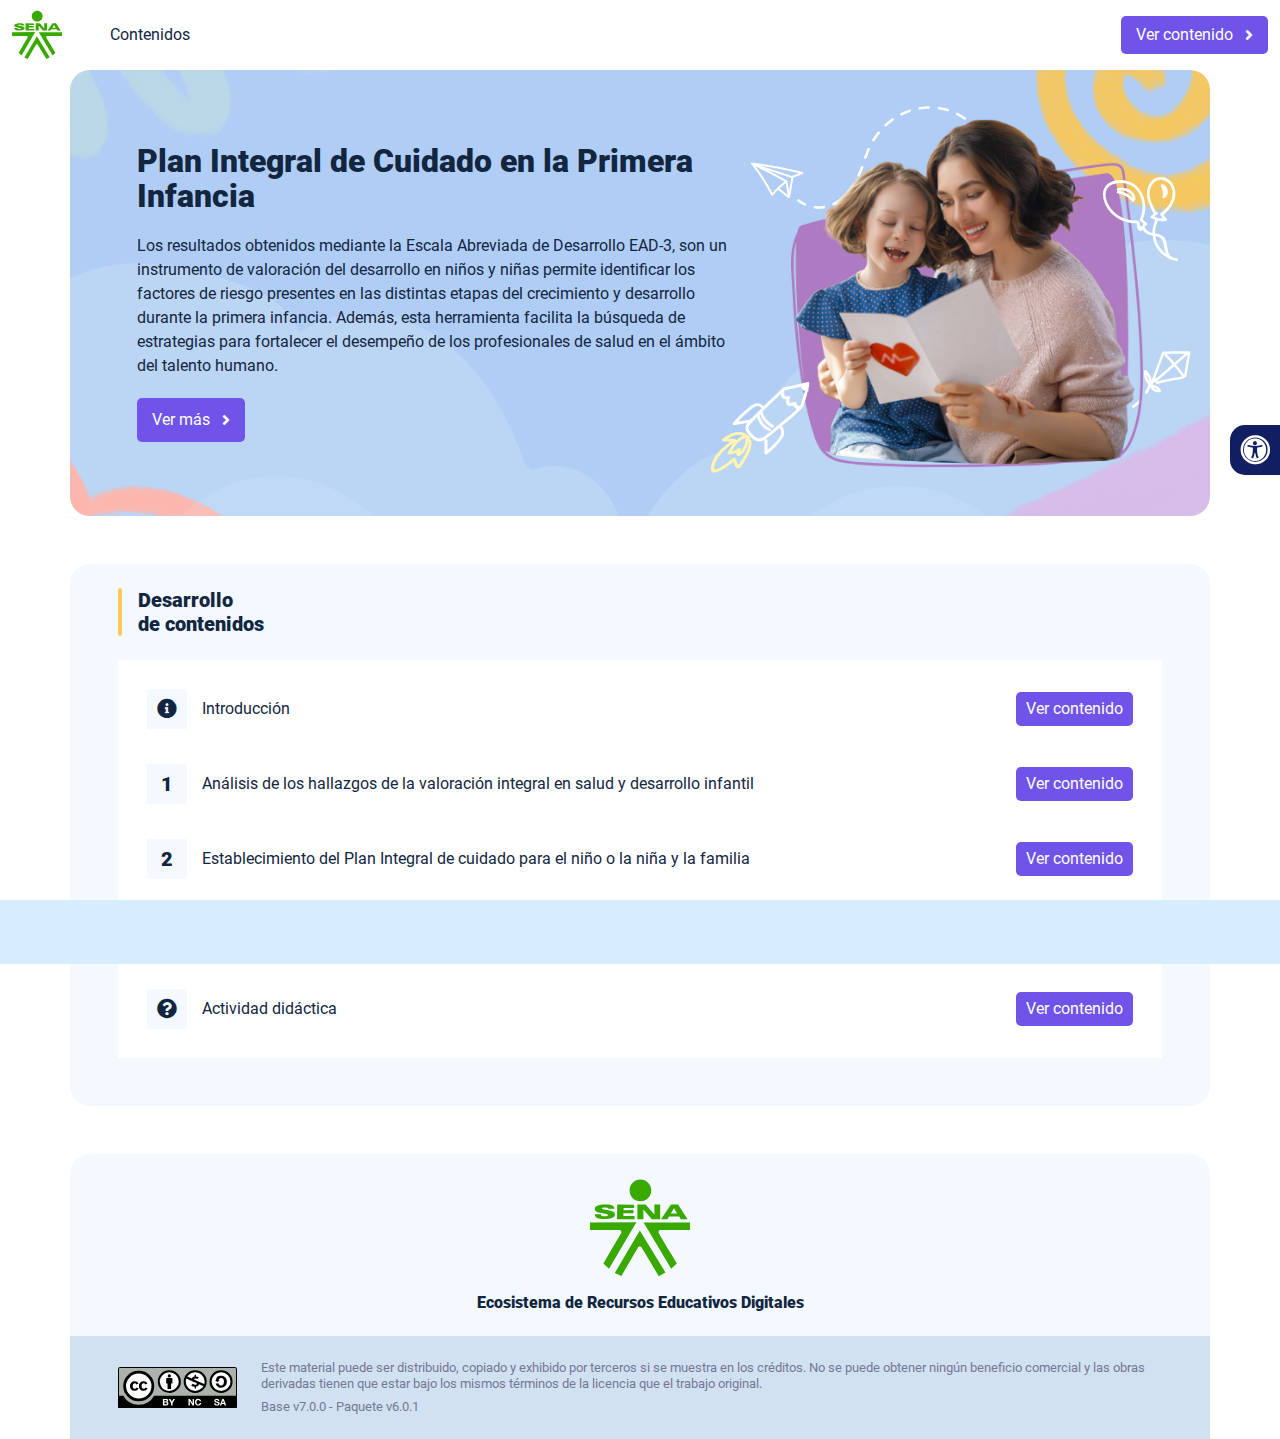
<file: index.html>
<!DOCTYPE html><html lang=""><head><meta charset="utf-8"><meta http-equiv="X-UA-Compatible" content="IE=edge"><meta name="viewport" content="width=device-width,initial-scale=1"><link rel="icon" href="favicon.ico"><title>Plan Integral de Cuidado en la Primera Infancia</title><link href="css/chunk-0c047e41.3babef71.css" rel="prefetch"><link href="css/chunk-25b302c8.3babef71.css" rel="prefetch"><link href="css/chunk-26fc7596.3babef71.css" rel="prefetch"><link href="css/chunk-2d2747e2.3babef71.css" rel="prefetch"><link href="css/chunk-32334cb6.3babef71.css" rel="prefetch"><link href="css/chunk-3c57cd7b.3babef71.css" rel="prefetch"><link href="css/chunk-4f2d402a.3babef71.css" rel="prefetch"><link href="css/chunk-515a8379.9c401228.css" rel="prefetch"><link href="css/chunk-59974754.07ee1f1d.css" rel="prefetch"><link href="css/chunk-60cbc06b.09438581.css" rel="prefetch"><link href="css/chunk-6e1e538a.3ba0a060.css" rel="prefetch"><link href="css/chunk-766a929b.944a6691.css" rel="prefetch"><link href="css/chunk-f2df7d2c.3babef71.css" rel="prefetch"><link href="css/comple.1430701d.css" rel="prefetch"><link href="css/creditos.035d9342.css" rel="prefetch"><link href="css/glosario.fd7b6cfb.css" rel="prefetch"><link href="css/referencias.f695b6e4.css" rel="prefetch"><link href="css/tema1.04055cb0.css" rel="prefetch"><link href="css/tema2.04055cb0.css" rel="prefetch"><link href="js/actividad.09d9217a.js" rel="prefetch"><link href="js/chunk-0206bfa0.fbcb801b.js" rel="prefetch"><link href="js/chunk-0c047e41.c93e636b.js" rel="prefetch"><link href="js/chunk-13a6037e.47d7da63.js" rel="prefetch"><link href="js/chunk-18f95272.8cc31be1.js" rel="prefetch"><link href="js/chunk-25b302c8.e4a9087b.js" rel="prefetch"><link href="js/chunk-26fc7596.eba76383.js" rel="prefetch"><link href="js/chunk-2c06842c.ee78365c.js" rel="prefetch"><link href="js/chunk-2d0c5615.d7c7fea3.js" rel="prefetch"><link href="js/chunk-2d0e96ec.6332f6f8.js" rel="prefetch"><link href="js/chunk-2d208d90.440b5e7e.js" rel="prefetch"><link href="js/chunk-2d21d0e2.d061f3e9.js" rel="prefetch"><link href="js/chunk-2d22c123.4eaafe36.js" rel="prefetch"><link href="js/chunk-2d2747e2.92eb3dc5.js" rel="prefetch"><link href="js/chunk-2e80bb9a.f5f91733.js" rel="prefetch"><link href="js/chunk-319206de.3faa5257.js" rel="prefetch"><link href="js/chunk-32334cb6.e4cb5e8f.js" rel="prefetch"><link href="js/chunk-36769079.00cac6ab.js" rel="prefetch"><link href="js/chunk-3c57cd7b.25993372.js" rel="prefetch"><link href="js/chunk-4cdd78c0.be97f210.js" rel="prefetch"><link href="js/chunk-4f2d402a.8e19b5a7.js" rel="prefetch"><link href="js/chunk-515a8379.1a9ac9f5.js" rel="prefetch"><link href="js/chunk-53ccb27e.a4d1166c.js" rel="prefetch"><link href="js/chunk-55d286b8.5f60a1a0.js" rel="prefetch"><link href="js/chunk-59974754.c8c954a2.js" rel="prefetch"><link href="js/chunk-60cbc06b.e2d94f73.js" rel="prefetch"><link href="js/chunk-659152b8.d4cd6718.js" rel="prefetch"><link href="js/chunk-6e1e538a.d5b7f1d6.js" rel="prefetch"><link href="js/chunk-766a929b.3e7bd3ca.js" rel="prefetch"><link href="js/chunk-c796899c.702a4d0c.js" rel="prefetch"><link href="js/chunk-e8a7823a.78e05249.js" rel="prefetch"><link href="js/chunk-f2df7d2c.213e5ca0.js" rel="prefetch"><link href="js/chunk-fde47172.1e5f4771.js" rel="prefetch"><link href="js/comple.8fff3f72.js" rel="prefetch"><link href="js/creditos.903a22f5.js" rel="prefetch"><link href="js/glosario.92d6e8d7.js" rel="prefetch"><link href="js/intro.1be04ebb.js" rel="prefetch"><link href="js/referencias.9d88898d.js" rel="prefetch"><link href="js/sintesis.3e90aa3c.js" rel="prefetch"><link href="js/tema1.7c8035fd.js" rel="prefetch"><link href="js/tema2.be20823e.js" rel="prefetch"><link href="css/app.292af122.css" rel="preload" as="style"><link href="css/chunk-vendors.3eb76de2.css" rel="preload" as="style"><link href="js/app.de18a35a.js" rel="preload" as="script"><link href="js/chunk-vendors.9144c796.js" rel="preload" as="script"><link href="css/chunk-vendors.3eb76de2.css" rel="stylesheet"><link href="css/app.292af122.css" rel="stylesheet"></head><body><noscript><strong>We're sorry but Plan Integral de Cuidado en la Primera Infancia doesn't work properly without JavaScript enabled. Please enable it to continue.</strong></noscript><div id="app"></div><script src="js/chunk-vendors.9144c796.js"></script><script src="js/app.de18a35a.js"></script></body></html>
</file>
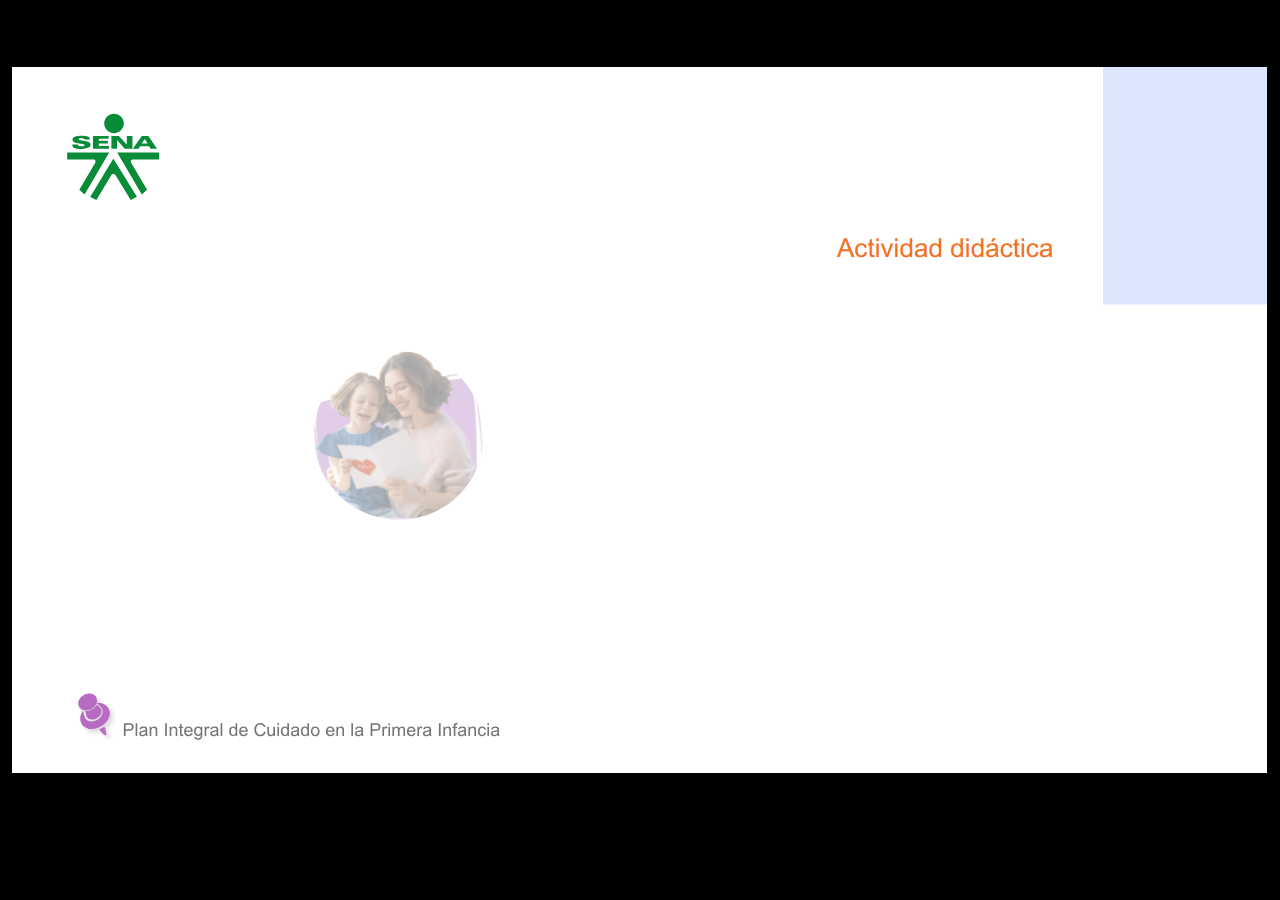
<file: actividades/actividad.html>
﻿<!doctype html>
<html lang="es">
<head>
  <meta charset="utf-8">
  <!-- Creado con Storyline 360 - http://www.articulate.com  -->
  <!-- version: 3.74.30180.0 -->
  <title>Actividad did&#225;ctica</title>
  <meta http-equiv="x-ua-compatible" content="IE=edge"/>
  <meta name="viewport" content="width=device-width,initial-scale=1,user-scalable=no,shrink-to-fit=no,minimal-ui"/>
  <meta name="apple-mobile-web-app-capable" content="yes"/>
  <style>
    html, body { height: 100%; padding: 0; margin: 0 }
    #app { height: 100%; width: 100%; }
  </style>

  <script>
    window.DS = {};
    window.globals = {
      DATA_PATH_BASE: '',
      HAS_FRAME: true,
      HAS_SLIDE: true,

      lmsPresent: false,
      tinCanPresent: false,
      cmi5Present: false,
      aoSupport: false,
      scale: 'show all',
      captureRc: false,
      browserSize: 'optimal',
      bgColor: '#000000',
      features: 'AccessibleVideo,BackgroundAudio,ConnectionMessages,FullScreenToggle,InsertSvgPicture,LayerPresentAsDialog,MultipleQuizTracking,PlayerSpeedControl,StreamingVideo,UpdatedThemeEditor,UseAudioElement,VideoTranscripts',
      themeName: 'classic',
      preloaderColor: '#FFFFFF',
      suppressAnalytics: false,
      productChannel: 'stable',
      publishSource: 'storyline',
      aid: 'aid|e14397ea-0237-43b4-a3b7-7398baa37849',
      cid: '04bfd34e-cd07-4569-9f02-371561cab23e',
      playerVersion: '3.74.30180.0',
      publishTimestamp: '2023-08-11T16:21:48.7370078Z',
      maxIosVideoElements: 10,
      connectionSettings: { },

      
      parseParams: function(qs) {
        if (window.globals.parsedParams != null) {
          return window.globals.parsedParams;
        }
        qs = (qs || window.location.search.substr(1)).split('+').join(' ');
        var params = {},
            tokens,
            re = /[?&]?([^=]+)=([^&]*)/g;

        while (tokens = re.exec(qs)) {
          params[decodeURIComponent(tokens[1]).trim()] =
            decodeURIComponent(tokens[2]).trim();
        }
        window.globals.parsedParams = params;
        return params;
      }

    };
  </script>
  <script>
    var isIe11 = ('ActiveXObject' in window || window.MSBlobBuilder != null)
      && window.msCrypto != null && !window.ActiveXObject;
    if (isIe11) {
      window.globals.unsupportedBrowser = true;
      document.write(atob('[base64]'));
    }
  </script>
  
  <script>window.THREE = { };</script>
  
</head>
<body style="background: #000000" class="cs-HTML theme-classic">
  <!-- 360 -->
  <script>!function(){var e,i=/iPhone/i,o=/iPod/i,n=/iPad/i,t=/\biOS-universal(?:.+)Mac\b/i,r=/\bAndroid(?:.+)Mobile\b/i,a=/Android/i,d=/(?:SD4930UR|\bSilk(?:.+)Mobile\b)/i,p=/Silk/i,l=/Windows Phone/i,u=/\bWindows(?:.+)ARM\b/i,b=/BlackBerry/i,s=/BB10/i,c=/Opera Mini/i,f=/\b(CriOS|Chrome)(?:.+)Mobile/i,h=/Mobile(?:.+)Firefox\b/i,v=function(e){return void 0!==e&&"MacIntel"===e.platform&&"number"==typeof e.maxTouchPoints&&e.maxTouchPoints>1&&"undefined"==typeof MSStream};e=function(e){var m={userAgent:"",platform:"",maxTouchPoints:0};e||"undefined"==typeof navigator?"string"==typeof e?m.userAgent=e:e&&e.userAgent&&(m={userAgent:e.userAgent,platform:e.platform,maxTouchPoints:e.maxTouchPoints||0}):m={userAgent:navigator.userAgent,platform:navigator.platform,maxTouchPoints:navigator.maxTouchPoints||0};var g=m.userAgent,y=g.split("[FBAN");void 0!==y[1]&&(g=y[0]),void 0!==(y=g.split("Twitter"))[1]&&(g=y[0]);var A=function(e){return function(i){return i.test(e)}}(g),w={apple:{phone:A(i)&&!A(l),ipod:A(o),tablet:!A(i)&&(A(n)||v(m))&&!A(l),universal:A(t),device:(A(i)||A(o)||A(n)||A(t)||v(m))&&!A(l)},amazon:{phone:A(d),tablet:!A(d)&&A(p),device:A(d)||A(p)},android:{phone:!A(l)&&A(d)||!A(l)&&A(r),tablet:!A(l)&&!A(d)&&!A(r)&&(A(p)||A(a)),device:!A(l)&&(A(d)||A(p)||A(r)||A(a))||A(/\bokhttp\b/i)},windows:{phone:A(l),tablet:A(u),device:A(l)||A(u)},other:{blackberry:A(b),blackberry10:A(s),opera:A(c),firefox:A(h),chrome:A(f),device:A(b)||A(s)||A(c)||A(h)||A(f)},any:!1,phone:!1,tablet:!1};return w.any=w.apple.device||w.android.device||w.windows.device||w.other.device,w.phone=w.apple.phone||w.android.phone||w.windows.phone,w.tablet=w.apple.tablet||w.android.tablet||w.windows.tablet,w}(),"object"==typeof exports&&"undefined"!=typeof module?module.exports=e:"function"==typeof define&&define.amd?define((function(){return e})):this.isMobile=e}();
    window.isMobile.apple.tablet = window.isMobile.apple.tablet ||
      (navigator.platform === 'MacIntel' && navigator.maxTouchPoints > 1);
    window.isMobile.apple.device = window.isMobile.apple.device || window.isMobile.apple.tablet;
    window.isMobile.tablet = window.isMobile.tablet || window.isMobile.apple.tablet;
    window.isMobile.any = window.isMobile.any || window.isMobile.apple.tablet;
  </script>

  <div id="focus-sink" tabindex="-1"></div>

  <div id="preso"></div>
  <script>
    (function() {

      var classTypes = [ 'desktop', 'mobile', 'phone', 'tablet' ];

      var addDeviceClasses = function(prefix, testObj) {
        var curr, i;
        for (i = 0; i < classTypes.length; i++) {
          curr = classTypes[i];
          if (testObj[curr]) {
            document.body.classList.add(prefix + curr);
          }
        }
      };

      var params = window.globals.parseParams(),
          isDevicePreview = params.devicepreview === '1',
          isPhoneOverride = params.deviceType === 'phone' || (isDevicePreview && params.phone == '1'),
          isTabletOverride = (params.deviceType === 'tablet' || isDevicePreview) && !isPhoneOverride,
          isMobileOverride = isPhoneOverride || isTabletOverride;

      var deviceView = {
        desktop: !window.isMobile.any && !isMobileOverride,
        mobile: window.isMobile.any || isMobileOverride,
        phone: isPhoneOverride || (window.isMobile.phone && !isTabletOverride),
        tablet: isTabletOverride || window.isMobile.tablet
      };

      window.globals.deviceView = deviceView;
      window.isMobile.desktop = !window.isMobile.any;
      window.isMobile.mobile = window.isMobile.any;

      addDeviceClasses('view-', deviceView);

    })();
  </script>
  
  <script src='story_content/user.js' type=text/javascript></script>
  <div class="slide-loader"></div>

  <script>
    if (window.globals.deviceView.isMobile) { var doc = document, loader = doc.body.querySelector('.slide-loader'); [ 1, 2, 3 ].forEach(function(n) { var d = doc.createElement('div'); d.style.backgroundColor = window.globals.preloaderColor; d.classList.add('mobile-loader-dot'); d.classList.add('dot' + n); loader.appendChild(d); }); }
  </script>

  <div class="mobile-load-title-overlay" style="display: none">
    <div class="mobile-load-title">Actividad did&#225;ctica</div>
  </div>

  <div class="mobile-chrome-warning"></div>

  
<style>
  .warn-connection-dialog {
    display: none;
    background: transparent;
    pointer-events: none;
    position: fixed;
    left: 0;
    top: 0;
    width: 100%;
    height: 100%;
    z-index: 999;
  }

  .warn-connection-content {
    border-radius: 4px;
    background: white;
    border: 1px solid #E7E7E7;
    color: #333333;
    box-shadow: 0 2px 4px rgba(0, 0, 0, 0.25);
    transition: all 150ms ease-out;
    position: absolute;
    white-space: nowrap;
  }

  .view-phone.is-landscape .warn-connection-content {
    left: 23px;
    bottom: 23px;
  }

  .view-tablet.is-landscape .warn-connection-content {
    left: 50%;
    top: 20px;
    transform: translateX(-50%);
  }

  .is-portrait .warn-connection-content {
    transform: translate(-50%, calc(-100% - 15px));
  }

  .warn-connection-content p {
    display: inline-block;
    margin: 0 8px 0 0;
    line-height: 33px;
    font-size: 11px;
  }

  .warn-connection-content svg {
    position: relative;
    vertical-align: middle;
    margin: 0 2px 2px 8px;
  }

  .view-desktop .warn-connection-content {
    left: 1.5em;
    bottom: 1.5em;
  }

  .view-desktop .warn-connection-content p {
    font-size: 1.1em;
  }

  .is-offline .warn-connection-dialog {
    display: block;
  }

  .is-offline .cs-panel * {
    pointer-events: none !important;
  }

  .is-offline .cs-panel {
    pointer-events: all !important;
  }

  .is-offline #nav-controls * {
    pointer-events: none !important;
  }

  .is-offline #nav-controls {
    pointer-events: all !important;
  }
</style>

<div class="warn-connection-dialog">
  <div class="warn-connection-content">
    <svg width="17" height="15" viewBox="0 0 17 15" xmlns="http://www.w3.org/2000/svg">
      <path fill="#8F0000" stroke="white" d="M16.07,12.98 L15.88,12.23 L9.51,1.21 C8.97,0.26,7.6,0.26,7.06,1.21 L0.69,12.23 C0.15,13.16,0.81,14.36,1.91,14.36 H14.65 C15.47,14.36,16.05,13.7,16.07,12.98 Z"/>
      <path fill="white" stroke="white" d="M8.58,5.5 C8.35,5.28,8.5,5.35,8.21,5.32 C8.09,5.35,7.97,5.49,7.96,5.67 C7.97,5.79,7.98,5.92,7.98,6.04 L7.98,6.04 C7.99,6.17,8,6.31,8.01,6.43 L8.01,6.44 C8.03,6.92,8.06,7.41,8.09,7.9 L8.09,7.9 C8.12,8.39,8.14,8.88,8.17,9.37 C8.17,9.39,8.18,9.42,8.2,9.44 C8.23,9.46,8.25,9.47,8.28,9.47 C8.31,9.47,8.34,9.46,8.35,9.44 C8.37,9.43,8.38,9.4,8.39,9.35 L8.39,9.34 C8.39,9.24,8.4,9.15,8.4,9.05 L8.4,9.05 C8.41,8.96,8.41,8.86,8.42,8.75 C8.43,8.44,8.45,8.12,8.47,7.81 L8.47,7.81 C8.49,7.49,8.51,7.18,8.53,6.87 C8.55,6.46,8.56,6.05,8.59,5.64 L8.6,5.62 C8.6,5.57,8.59,5.53,8.58,5.5 L8.21,5.32 Z"/>
      <circle fill="white" stroke="white" cx="8.3" cy="11.35" r="0.3"/>
    </svg>
    <p>You are offline. Trying to reconnect...</p>
  </div>
</div>

<script>
  (function() {
    window.DS.connection = {
      warningShown: false,
      assets: {},
      loadingAssetGroup: false,
      retryDelay: 500
    };

    // @TODO this is POC code and can be cleaned up a bit more if we move forward
    // with the feature



    // The `window.globals.features` variable must be set in `webpack.dev.config` when testing locally - it is not enough
    // to have it in the data - but it must be set there as well.
    var useConnectionMessages = window.AbortController != null &&
      window.location.protocol != 'file:' &&
      window.globals.features.indexOf('ConnectionMessages') != -1;

    window.DS.connection.useConnectionMessages = useConnectionMessages

    var assetCount = 0;
    var checkLoadedId;
    var connectionSettings = window.globals.connectionSettings;

    if (useConnectionMessages && connectionSettings != null) {
      var contentEl = document.querySelector('.warn-connection-content');
      var messageEl = contentEl.querySelector('p')

      if (connectionSettings.useDarkTheme) {
        contentEl.style.borderColor = '#BABBBA';
        contentEl.style.backgroundColor = '#282828';
        contentEl.style.color = '#FFFFFF';
      }

      if (connectionSettings.message != null) {
        messageEl.textContent = window.decodeURIComponent(connectionSettings.message);
      }
    }

    function checkAssetsReady() {
      for (var i in DS.connection.assets) {
        if (!DS.connection.assets[i].success) {
          return false;
        }
      }
      return true;
    }

    function stopAssetGroup() {
      if (!useConnectionMessages) { return; }

      assetCount = 0;

      DS.connection.oldAssetGroup = DS.connection.assets;
      DS.connection.assets = {};
      DS.connection.loadingAssetGroup = false;
      clearInterval(checkLoadedId);
    }

    function startAssetGroup() {
      if (!useConnectionMessages) { return; }
      var ticks = 0;
      clearInterval(checkLoadedId);
      checkLoadedId = setInterval(function() {
        var loaded = 0;
        if (assetCount === 0 && loaded === 0) {
          clearInterval(checkLoadedId);
          return;
        }

        for (var i in DS.connection.assets) {
          if (DS.connection.assets[i].success) {
            loaded++;
          }
        }

        if (assetCount === loaded && checkAssetsReady()) {
          for (var i in DS.connection.assets) {
            if (DS.connection.assets[i].action) {
              DS.connection.assets[i].action();
            }
          }
          hideWarning();
          stopAssetGroup();
        }
      }, 100)
    }

    function requiredAsset(url, action, retry, type) {
      if (!useConnectionMessages) { return; }
      if (DS.connection.assets[url]) { return; }

      DS.connection.assets[url] = {
        success: false, action: action, retry: retry, type: type
      };
      assetCount = Object.keys(DS.connection.assets).length;
      if (!DS.connection.loadingAssetGroup) {
        startAssetGroup();
      }
      DS.connection.loadingAssetGroup = true;
    }

    function assetLoaded(url) {
      if (!useConnectionMessages) { return; }
      if (DS.connection.assets[url]) {
        DS.connection.assets[url].success = true;
      }
    }

    function assetFailed(url) {
      if (!useConnectionMessages) { return; }
      if (!DS.connection.assets[url]) {
        if (/\.js$/.test(url)) {
          setTimeout(function() {
            if (DS.connection.lastSlideLoaded != null) {
              DS.connection.lastSlideLoaded();
            }
          }, DS.connection.retryDelay);
        }
        return;
      }
      if (!DS.connection.warningShown) { showWarning(); }
      if (DS.connection.assets[url].retry) {
        setTimeout(function() {
          if (!DS.connection.assets[url].success) {
            DS.connection.assets[url].retry()
          }
        }, DS.connection.retryDelay);
      }
    }

    function hideWarning() {
      document.body.classList.remove('is-offline');
      DS.connection.warningShown = false;
    }
    DS.connection.hideWarning = hideWarning

    function showWarning(btn) {
      document.body.classList.add('is-offline')
      DS.connection.warningShown = true;
      updateWarningPosition();
    }

    function updateWarningPosition() {
      if (!DS.connection.warningShown) {
        return;
      }

      var isPortrait = document.body.classList.contains('is-portrait');
      var warningEl = document.querySelector('.warn-connection-content');

      if (isPortrait) {
        var slide = document.querySelector('.primary-slide');
        var slideRect = slide.getBoundingClientRect();

        warningEl.style.top = `${slideRect.top}px`
        warningEl.style.left = `${slideRect.left + slideRect.width / 2}px`
      } else {
        warningEl.style.top = null;
        warningEl.style.left = null;
      }

      window.requestAnimationFrame(updateWarningPosition);
    }

    // these will all be noops if the feature flag isn't set in
    // the data and `window.globals.features`
    DS.connection.requiredAsset = requiredAsset;
    DS.connection.assetLoaded = assetLoaded;
    DS.connection.assetFailed = assetFailed;
    DS.connection.stopAssetGroup = stopAssetGroup;
    DS.connection.startAssetGroup = startAssetGroup;
  })();
</script>


  <script>
    
    if (window.autoSpider && window.vInterfaceObject) {
      document.querySelector('.mobile-load-title-overlay').style.display = 'none';
    }
  </script>

  

  <link rel="stylesheet" href="html5/data/css/output.min.css" data-noprefix/>
</body>
<script src="html5/lib/scripts/bootstrapper.min.js"></script>
</html>
</file>
<file: css/chunk-0c047e41.3babef71.css>
.actividad[data-v-22adfd6b]{background-color:#f2f2f2}.horizontal-scroll__wrapper[data-v-22adfd6b]{overflow:hidden}.horizontal-scroll[data-v-22adfd6b]{display:flex;transition:transform .5s ease-in-out;align-items:center;flex-wrap:nowrap}.horizontal-scroll[data-v-22adfd6b]:not(.row){width:100%}.horizontal-scroll--item-fw[data-v-22adfd6b]>div{flex-grow:0;flex-shrink:0;width:100%;margin:0!important}
</file>
<file: css/chunk-25b302c8.3babef71.css>
.actividad[data-v-22adfd6b]{background-color:#f2f2f2}.horizontal-scroll__wrapper[data-v-22adfd6b]{overflow:hidden}.horizontal-scroll[data-v-22adfd6b]{display:flex;transition:transform .5s ease-in-out;align-items:center;flex-wrap:nowrap}.horizontal-scroll[data-v-22adfd6b]:not(.row){width:100%}.horizontal-scroll--item-fw[data-v-22adfd6b]>div{flex-grow:0;flex-shrink:0;width:100%;margin:0!important}
</file>
<file: css/chunk-26fc7596.3babef71.css>
.actividad[data-v-22adfd6b]{background-color:#f2f2f2}.horizontal-scroll__wrapper[data-v-22adfd6b]{overflow:hidden}.horizontal-scroll[data-v-22adfd6b]{display:flex;transition:transform .5s ease-in-out;align-items:center;flex-wrap:nowrap}.horizontal-scroll[data-v-22adfd6b]:not(.row){width:100%}.horizontal-scroll--item-fw[data-v-22adfd6b]>div{flex-grow:0;flex-shrink:0;width:100%;margin:0!important}
</file>
<file: css/chunk-2d2747e2.3babef71.css>
.actividad[data-v-22adfd6b]{background-color:#f2f2f2}.horizontal-scroll__wrapper[data-v-22adfd6b]{overflow:hidden}.horizontal-scroll[data-v-22adfd6b]{display:flex;transition:transform .5s ease-in-out;align-items:center;flex-wrap:nowrap}.horizontal-scroll[data-v-22adfd6b]:not(.row){width:100%}.horizontal-scroll--item-fw[data-v-22adfd6b]>div{flex-grow:0;flex-shrink:0;width:100%;margin:0!important}
</file>
<file: css/chunk-32334cb6.3babef71.css>
.actividad[data-v-22adfd6b]{background-color:#f2f2f2}.horizontal-scroll__wrapper[data-v-22adfd6b]{overflow:hidden}.horizontal-scroll[data-v-22adfd6b]{display:flex;transition:transform .5s ease-in-out;align-items:center;flex-wrap:nowrap}.horizontal-scroll[data-v-22adfd6b]:not(.row){width:100%}.horizontal-scroll--item-fw[data-v-22adfd6b]>div{flex-grow:0;flex-shrink:0;width:100%;margin:0!important}
</file>
<file: css/chunk-3c57cd7b.3babef71.css>
.actividad[data-v-22adfd6b]{background-color:#f2f2f2}.horizontal-scroll__wrapper[data-v-22adfd6b]{overflow:hidden}.horizontal-scroll[data-v-22adfd6b]{display:flex;transition:transform .5s ease-in-out;align-items:center;flex-wrap:nowrap}.horizontal-scroll[data-v-22adfd6b]:not(.row){width:100%}.horizontal-scroll--item-fw[data-v-22adfd6b]>div{flex-grow:0;flex-shrink:0;width:100%;margin:0!important}
</file>
<file: css/chunk-4f2d402a.3babef71.css>
.actividad[data-v-22adfd6b]{background-color:#f2f2f2}.horizontal-scroll__wrapper[data-v-22adfd6b]{overflow:hidden}.horizontal-scroll[data-v-22adfd6b]{display:flex;transition:transform .5s ease-in-out;align-items:center;flex-wrap:nowrap}.horizontal-scroll[data-v-22adfd6b]:not(.row){width:100%}.horizontal-scroll--item-fw[data-v-22adfd6b]>div{flex-grow:0;flex-shrink:0;width:100%;margin:0!important}
</file>
<file: css/chunk-515a8379.9c401228.css>
.actividad{background-color:#f2f2f2}.banner-interno{position:relative}.banner-interno__fondo{position:absolute;top:0;bottom:-50px;left:0;right:0;background-color:#afcdf5;background-size:cover;background-position:50%}.banner-interno__titulo{display:flex;align-items:center}.banner-interno__titulo__icono{display:block;width:32px;height:32px;border-radius:50%;background-color:#12263f;position:relative}.banner-interno__titulo__icono i{color:#afcdf5;position:absolute;left:50%;top:50%;transform:translate(-50%,-50%)}.banner-interno__titulo h1,.banner-interno__titulo h2,.banner-interno__titulo h3,.banner-interno__titulo h4,.banner-interno__titulo h5,.banner-interno__titulo h6{color:#12263f;line-height:1.1em}
</file>
<file: css/chunk-59974754.07ee1f1d.css>
.actividad{background-color:#f2f2f2}.aside-menu{position:fixed;top:70px;min-height:calc(100vh - 70px);max-height:calc(100vh - 70px);background-color:#f3f9ff;transition:flex .5s ease-in-out,width .5s ease-in-out;overflow-x:hidden;z-index:100001;width:300px}.aside-menu__black-background{position:fixed;inset:0;top:70px;background:rgba(0,0,0,.8);cursor:pointer}.aside-menu a{color:#111e61}.aside-menu__content{width:300px;display:flex;flex-direction:column;justify-content:space-between;min-height:calc(100vh - 70px);max-height:calc(100vh - 70px);border-right:1px solid #d8ecff;position:absolute;background:#fff}@media (max-height:800px){.aside-menu__content{min-height:800px;max-height:800px;overflow-y:auto}}.aside-menu__header{padding:10px;text-align:center;background-color:#d8ecff}.aside-menu__header h4{margin:0}.aside-menu__menu{overflow-y:auto;flex-grow:1;list-style:none;padding-left:0;margin-bottom:0}.aside-menu__menu__item--active .aside-menu__menu__item__lnk,.aside-menu__menu__item--active .aside-menu__sec-menu__item__lnk{background-color:#d8ecff;font-weight:700}.aside-menu__menu__item--sub-menu:hover,.aside-menu__menu__item:hover,.aside-menu__sec-menu__item:hover{background-color:#d8ecff}.aside-menu__menu__item--sub-menu{padding-left:10px}.aside-menu__menu__item--sub-menu--active .aside-menu__menu__item__lnk,.aside-menu__menu__item--sub-menu--active .aside-menu__sec-menu__item__lnk{background-color:#d8ecff;font-weight:700;position:relative}.aside-menu__menu__item--sub-menu--active .aside-menu__menu__item__lnk:before,.aside-menu__menu__item--sub-menu--active .aside-menu__sec-menu__item__lnk:before{content:"";display:block;position:absolute;left:0;bottom:0;top:0;width:4px;border-radius:2px;background-color:#fec759}.aside-menu__menu__item__lnk,.aside-menu__sec-menu__item__lnk{display:flex;align-items:center;padding:10px 15px;line-height:1.1em}.aside-menu__menu__item__lnk i,.aside-menu__menu__item__lnk span,.aside-menu__sec-menu__item__lnk i,.aside-menu__sec-menu__item__lnk span{margin-right:10px}.aside-menu__menu__item__lnk i:last-child,.aside-menu__menu__item__lnk span:last-child,.aside-menu__sec-menu__item__lnk i:last-child,.aside-menu__sec-menu__item__lnk span:last-child{margin-right:0}.aside-menu__sec-menu{background-color:#d8ecff;padding:10px 0;flex-shrink:0;margin-bottom:0}.aside-menu__sec-menu__item{padding:10px 15px}.aside-menu__sec-menu__item__lnk{padding:0;border-radius:1em}.aside-menu__sec-menu__item__lnk i{display:block;width:2em;height:2em;padding:.5em 0;text-align:center;background-color:#fff;border-radius:50%}.aside-menu__sec-menu__item__lnk:hover{background-color:#fff}@media (max-width:576px){.aside-menu__sec-menu{padding-bottom:110px}}.main-menu-enter-active{animation:main-menu-open-animation .3s}.main-menu-enter-active .aside-menu__black-background{animation:main-menu-background-animation .3s}.main-menu-leave-active{animation:main-menu-open-animation .3s reverse}.main-menu-leave-active .aside-menu__black-background{animation:main-menu-background-animation .3s reverse}@keyframes main-menu-open-animation{0%{width:0}to{width:300px}}@keyframes main-menu-background-animation{0%{opacity:0}to{opacity:1}}
</file>
<file: css/chunk-60cbc06b.09438581.css>
.actividad[data-v-7e5a4120]{background-color:#f2f2f2}.header[data-v-7e5a4120]{position:sticky;top:0;padding-top:10px;padding-bottom:10px;background-color:#fff;z-index:10010;line-height:1.1em}.header__logo[data-v-7e5a4120]{width:50px}@media (max-width:576px){.header__componente-formativo[data-v-7e5a4120]{font-size:.8em}}.header__menu[data-v-7e5a4120]{cursor:pointer}.header__menu span[data-v-7e5a4120]{font-size:.7em;display:block;line-height:1em;text-align:center;color:#111e61}.header__menu__btn[data-v-7e5a4120]{width:30px;height:30px;position:relative;margin-bottom:4px}.header__menu__btn .line-1[data-v-7e5a4120],.header__menu__btn .line-2[data-v-7e5a4120],.header__menu__btn .line-3[data-v-7e5a4120]{height:4px;width:30px;background-color:#111e61;transform-origin:center center;position:absolute;left:0;border-radius:2px}.header__menu__btn .line-1[data-v-7e5a4120]{top:4px;animation:line-1-inactive-data-v-7e5a4120 .5s ease-in-out forwards}.header__menu__btn .line-2[data-v-7e5a4120]{top:13px;animation:line-2-inactive-data-v-7e5a4120 .5s ease-in-out forwards}.header__menu__btn .line-3[data-v-7e5a4120]{top:22px;animation:line-3-inactive-data-v-7e5a4120 .5s ease-in-out forwards}.header__menu__btn[data-v-7e5a4120]:hover{cursor:pointer}.header__menu__btn--open .line-1[data-v-7e5a4120]{animation:line-1-active-data-v-7e5a4120 .5s ease-in-out forwards}.header__menu__btn--open .line-2[data-v-7e5a4120]{animation:line-2-active-data-v-7e5a4120 .5s ease-in-out forwards}.header__menu__btn--open .line-3[data-v-7e5a4120]{animation:line-3-active-data-v-7e5a4120 .5s ease-in-out forwards}@keyframes line-1-active-data-v-7e5a4120{0%{transform:translate(0) rotate(0)}50%{transform:translateY(9px) rotate(0)}to{transform:translateY(9px) rotate(45deg)}}@keyframes line-2-active-data-v-7e5a4120{0%{transform:scale(1)}to{transform:scale(0)}}@keyframes line-3-active-data-v-7e5a4120{0%{transform:translate(0) rotate(0)}50%{transform:translateY(-9px) rotate(0)}to{transform:translateY(-9px) rotate(-45deg)}}@keyframes line-1-inactive-data-v-7e5a4120{0%{transform:translateY(9px) rotate(45deg)}50%{transform:translateY(9px) rotate(0)}to{transform:translate(0) rotate(0)}}@keyframes line-2-inactive-data-v-7e5a4120{0%{transform:scale(0)}to{transform:scale(1)}}@keyframes line-3-inactive-data-v-7e5a4120{0%{transform:translateY(-9px) rotate(-45deg)}50%{transform:translateY(-9px) rotate(0)}to{transform:translate(0) rotate(0)}}
</file>
<file: css/chunk-6e1e538a.3ba0a060.css>
.actividad[data-v-4f6b7c58]{background-color:#f2f2f2}.accesibilidad[data-v-4f6b7c58]{position:fixed;right:0;top:50vh;height:50px;background-color:#111e61;border-top-left-radius:15px;border-bottom-left-radius:15px;transform:translateY(-50%) translateX(100%) translateX(-50px);overflow:hidden;transition:transform .3s ease-in-out,height .3s ease-in-out}.accesibilidad[data-v-4f6b7c58]:hover{transform:translateY(-50%) translateX(0);height:12.75rem}.accesibilidad [data-v-4f6b7c58]{color:#fff}.accesibilidad__menu__content .accesibilidad__menu__item[data-v-4f6b7c58]{cursor:pointer}.accesibilidad__menu__content .accesibilidad__menu__item[data-v-4f6b7c58]:hover{background-color:#273685}.accesibilidad__menu__content .accesibilidad__menu__item[data-v-4f6b7c58]:last-child{border:none}.accesibilidad__menu__item[data-v-4f6b7c58]{display:flex;align-items:center;padding:10px;border-bottom:1px solid #273685;line-height:1em;-moz-user-select:none;user-select:none}.accesibilidad__menu i[data-v-4f6b7c58]{font-size:30px;font-style:normal;margin-right:10px;line-height:1em}.accesibilidad__menu img[data-v-4f6b7c58]{width:30px;margin-right:10px}
</file>
<file: css/chunk-766a929b.944a6691.css>
.actividad{background-color:#f2f2f2}.barra-avance{display:flex;align-items:center;justify-content:space-between;position:fixed;bottom:0;left:0;width:100%;padding:10px;background-color:#d8ecff;transition:transform .5s ease-in-out;z-index:100000}.barra-avance__barra{margin:0 20px;flex:1;position:relative;max-width:800px}.barra-avance__barra--amarilla,.barra-avance__barra--blanca{height:4px}.barra-avance__barra--amarilla:after,.barra-avance__barra--amarilla:before,.barra-avance__barra--blanca:after,.barra-avance__barra--blanca:before{content:"";display:block;width:10px;height:10px;border-radius:50%;position:absolute;top:50%}.barra-avance__barra--amarilla:before,.barra-avance__barra--blanca:before{left:0;transform:translate(-50%,-50%)}.barra-avance__barra--amarilla:after,.barra-avance__barra--blanca:after{right:0;transform:translate(50%,-50%)}.barra-avance__barra--blanca{background-color:#fff}.barra-avance__barra--blanca:after,.barra-avance__barra--blanca:before{background-color:#fff}.barra-avance__barra--amarilla{position:absolute;width:100%;top:0;background-color:#7053e8}.barra-avance__barra--amarilla:after,.barra-avance__barra--amarilla:before{background-color:#7053e8}.barra-avance__boton--regresar{background-color:#b0c0d2}.barra-avance__boton--regresar span{color:#111e61!important}.barra-avance__boton--disable{opacity:0;pointer-events:none}.barra-avance--open{transform:translateY(0)}.barra-avance--close{transform:translateY(100%)}
</file>
<file: css/chunk-f2df7d2c.3babef71.css>
.actividad[data-v-22adfd6b]{background-color:#f2f2f2}.horizontal-scroll__wrapper[data-v-22adfd6b]{overflow:hidden}.horizontal-scroll[data-v-22adfd6b]{display:flex;transition:transform .5s ease-in-out;align-items:center;flex-wrap:nowrap}.horizontal-scroll[data-v-22adfd6b]:not(.row){width:100%}.horizontal-scroll--item-fw[data-v-22adfd6b]>div{flex-grow:0;flex-shrink:0;width:100%;margin:0!important}
</file>
<file: css/comple.1430701d.css>
.banner-interno{position:relative}.banner-interno__fondo{position:absolute;top:0;bottom:-50px;left:0;right:0;background-color:#afcdf5;background-size:cover;background-position:50%}.banner-interno__titulo{display:flex;align-items:center}.banner-interno__titulo__icono{display:block;width:32px;height:32px;border-radius:50%;background-color:#12263f;position:relative}.banner-interno__titulo__icono i{color:#afcdf5;position:absolute;left:50%;top:50%;transform:translate(-50%,-50%)}.banner-interno__titulo h1,.banner-interno__titulo h2,.banner-interno__titulo h3,.banner-interno__titulo h4,.banner-interno__titulo h5,.banner-interno__titulo h6{color:#12263f;line-height:1.1em}.actividad{background-color:#f2f2f2}.complementario__enlaces{display:flex;justify-content:center;flex-wrap:wrap}.complementario__enlaces a{margin:0 5px}.complementario__btn{font-size:1.5em;line-height:1em}table{width:calc(100% - 1px);min-width:800px}table thead{background-color:#d8ecff}table thead th{border-color:#d8ecff}table td,table th{padding:25px 20px;text-align:center}
</file>
<file: css/creditos.035d9342.css>
.banner-interno{position:relative}.banner-interno__fondo{position:absolute;top:0;bottom:-50px;left:0;right:0;background-color:#afcdf5;background-size:cover;background-position:50%}.banner-interno__titulo{display:flex;align-items:center}.banner-interno__titulo__icono{display:block;width:32px;height:32px;border-radius:50%;background-color:#12263f;position:relative}.banner-interno__titulo__icono i{color:#afcdf5;position:absolute;left:50%;top:50%;transform:translate(-50%,-50%)}.banner-interno__titulo h1,.banner-interno__titulo h2,.banner-interno__titulo h3,.banner-interno__titulo h4,.banner-interno__titulo h5,.banner-interno__titulo h6{color:#12263f;line-height:1.1em}.actividad{background-color:#f2f2f2}.creditos-vista .tarjeta.credito{background-color:#d2e1f1}.creditos{color:#727997;overflow-x:auto}.creditos__item{min-width:490px}.creditos p{line-height:1.3em;margin-bottom:0;color:#727997}.creditos__titulo{font-weight:700;background-color:#d2e1f1;padding:5px 10px;border-top-radius:5px;border-top-left-radius:5px;border-top-right-radius:5px}.creditos table td,.creditos table th{border-color:#d2e1f1}
</file>
<file: css/glosario.fd7b6cfb.css>
.banner-interno{position:relative}.banner-interno__fondo{position:absolute;top:0;bottom:-50px;left:0;right:0;background-color:#afcdf5;background-size:cover;background-position:50%}.banner-interno__titulo{display:flex;align-items:center}.banner-interno__titulo__icono{display:block;width:32px;height:32px;border-radius:50%;background-color:#12263f;position:relative}.banner-interno__titulo__icono i{color:#afcdf5;position:absolute;left:50%;top:50%;transform:translate(-50%,-50%)}.banner-interno__titulo h1,.banner-interno__titulo h2,.banner-interno__titulo h3,.banner-interno__titulo h4,.banner-interno__titulo h5,.banner-interno__titulo h6{color:#12263f;line-height:1.1em}.actividad{background-color:#f2f2f2}.glosario__letra-item{display:flex}.glosario__letra-item__texto{padding-top:5px}.glosario__letra-item__letra__icono{width:32px;height:32px;position:relative;line-height:1em;border-radius:50%;background-color:#d2e1f1}.glosario__letra-item__letra__icono span{position:absolute;left:50%;top:50%;transform:translate(-50%,-50%);font-size:1.1em;font-weight:900}
</file>
<file: css/referencias.f695b6e4.css>
.banner-interno{position:relative}.banner-interno__fondo{position:absolute;top:0;bottom:-50px;left:0;right:0;background-color:#afcdf5;background-size:cover;background-position:50%}.banner-interno__titulo{display:flex;align-items:center}.banner-interno__titulo__icono{display:block;width:32px;height:32px;border-radius:50%;background-color:#12263f;position:relative}.banner-interno__titulo__icono i{color:#afcdf5;position:absolute;left:50%;top:50%;transform:translate(-50%,-50%)}.banner-interno__titulo h1,.banner-interno__titulo h2,.banner-interno__titulo h3,.banner-interno__titulo h4,.banner-interno__titulo h5,.banner-interno__titulo h6{color:#12263f;line-height:1.1em}.actividad{background-color:#f2f2f2}.referencias__item:last-child hr{display:none}.referencias__item a{color:#2196f3;text-decoration:underline;overflow-wrap:break-word}
</file>
<file: css/tema1.04055cb0.css>
.actividad[data-v-00fad11c]{background-color:#f2f2f2}.horizontal-scroll__wrapper[data-v-00fad11c]{overflow:hidden}.horizontal-scroll[data-v-00fad11c]{display:flex;transition:transform .5s ease-in-out;align-items:center;flex-wrap:nowrap}.horizontal-scroll[data-v-00fad11c]:not(.row){width:100%}.horizontal-scroll--item-fw[data-v-00fad11c]>div{flex-grow:0;flex-shrink:0;width:100%;margin:0!important}
</file>
<file: css/tema2.04055cb0.css>
.actividad[data-v-00fad11c]{background-color:#f2f2f2}.horizontal-scroll__wrapper[data-v-00fad11c]{overflow:hidden}.horizontal-scroll[data-v-00fad11c]{display:flex;transition:transform .5s ease-in-out;align-items:center;flex-wrap:nowrap}.horizontal-scroll[data-v-00fad11c]:not(.row){width:100%}.horizontal-scroll--item-fw[data-v-00fad11c]>div{flex-grow:0;flex-shrink:0;width:100%;margin:0!important}
</file>
<file: css/app.292af122.css>
*{box-sizing:inherit}:after,:before{box-sizing:inherit}html{height:100%;line-height:1.15;box-sizing:border-box;-webkit-font-smoothing:antialiased;-moz-osx-font-smoothing:grayscale;-webkit-text-size-adjust:100%;-ms-text-size-adjust:100%;text-rendering:optimizeLegibility}a,abbr,acronym,address,applet,article,aside,audio,b,big,blockquote,body,canvas,caption,center,cite,code,dd,del,details,dfn,div,dl,dt,em,embed,fieldset,figcaption,figure,footer,form,h1,h2,h3,h4,h5,h6,header,hgroup,html,i,iframe,img,ins,kbd,label,legend,li,mark,menu,nav,object,ol,output,p,pre,q,ruby,s,samp,section,small,span,strike,strong,sub,summary,sup,table,tbody,td,tfoot,th,thead,time,tr,tt,u,ul,var,video{margin:0;padding:0;border:0;outline:0;background:transparent;vertical-align:baseline}article,aside,details,figcaption,figure,footer,header,main,menu,nav,section,summary{display:block}[hidden],template{display:none}hr{box-sizing:content-box;height:0;border-bottom:1px solid #e8e8e8;border-left:0;border-right:0;border-top:0;margin:1.5em 0;overflow:visible}[hidden]{display:none}a{font-family:Roboto,sans-serif;font-size:1em;font-weight:400;text-decoration:none;color:#12263f;background-color:transparent;transition:all .15s ease-in-out;-webkit-text-decoration-skip:objects}a:active,a:hover{outline-width:0}a:active,a:focus,a:hover{color:#000}[type=button],[type=reset],[type=submit],button{-moz-appearance:none;appearance:none;cursor:pointer;display:inline-block;vertical-align:middle;border:0;border-radius:5px;color:#fff;background-color:#7053e8;font-family:Roboto,sans-serif;font-weight:400;font-size:1em;-webkit-font-smoothing:antialiased;line-height:1em;white-space:nowrap;text-decoration:none;text-transform:none;padding:.75em 1.5em;margin:0;-moz-user-select:none;user-select:none;overflow:visible;transition:background-color .15s ease-in-out}[type=button]:focus,[type=button]:hover,[type=reset]:focus,[type=reset]:hover,[type=submit]:focus,[type=submit]:hover,button:focus,button:hover{background-color:#7053e8;color:#fff}[type=button]:disabled,[type=reset]:disabled,[type=submit]:disabled,button:disabled{cursor:not-allowed;opacity:.5}[type=button]:disabled:hover,[type=reset]:disabled:hover,[type=submit]:disabled:hover,button:disabled:hover{background-color:#7053e8}input,select,textarea{margin:0;display:block;font-family:Roboto,sans-serif;font-size:16px}input{overflow:visible}[type=color],[type=date],[type=datetime-local],[type=datetime],[type=email],[type=month],[type=number],[type=password],[type=search],[type=tel],[type=text],[type=time],[type=url],[type=week],input:not([type]),select,select[multiple],textarea{background-color:#fff;border:1px solid #e8e8e8;border-radius:5px;box-shadow:inset 0 1px 3px rgba(0,0,0,.06);box-sizing:inherit;margin-bottom:.75em;padding:.5em;transition:border-color .15s ease-in-out;width:100%}[type=color]:hover,[type=date]:hover,[type=datetime-local]:hover,[type=datetime]:hover,[type=email]:hover,[type=month]:hover,[type=number]:hover,[type=password]:hover,[type=search]:hover,[type=tel]:hover,[type=text]:hover,[type=time]:hover,[type=url]:hover,[type=week]:hover,input:not([type]):hover,select:hover,select[multiple]:hover,textarea:hover{border-color:shade(#e8e8e8,20%)}[type=color]:focus,[type=date]:focus,[type=datetime-local]:focus,[type=datetime]:focus,[type=email]:focus,[type=month]:focus,[type=number]:focus,[type=password]:focus,[type=search]:focus,[type=tel]:focus,[type=text]:focus,[type=time]:focus,[type=url]:focus,[type=week]:focus,input:not([type]):focus,select:focus,select[multiple]:focus,textarea:focus{border-color:#fec759;box-shadow:inset 0 1px 3px rgba(0,0,0,.06),0 0 5px rgba(152,191,242,.7);outline:none}[type=color]:disabled,[type=date]:disabled,[type=datetime-local]:disabled,[type=datetime]:disabled,[type=email]:disabled,[type=month]:disabled,[type=number]:disabled,[type=password]:disabled,[type=search]:disabled,[type=tel]:disabled,[type=text]:disabled,[type=time]:disabled,[type=url]:disabled,[type=week]:disabled,input:not([type]):disabled,select:disabled,select[multiple]:disabled,textarea:disabled{background-color:shade(#fff,5%);cursor:not-allowed}[type=color]:disabled:hover,[type=date]:disabled:hover,[type=datetime-local]:disabled:hover,[type=datetime]:disabled:hover,[type=email]:disabled:hover,[type=month]:disabled:hover,[type=number]:disabled:hover,[type=password]:disabled:hover,[type=search]:disabled:hover,[type=tel]:disabled:hover,[type=text]:disabled:hover,[type=time]:disabled:hover,[type=url]:disabled:hover,[type=week]:disabled:hover,input:not([type]):disabled:hover,select:disabled:hover,select[multiple]:disabled:hover,textarea:disabled:hover{border:1px solid #e8e8e8}select{text-transform:none;max-width:100%;border-radius:5px}::-webkit-file-upload-button{background-color:#7053e8;border:none;cursor:pointer;color:#fff;border-radius:5px;padding:.75em 1.5em}::-webkit-file-upload-button:hover{background-color:#7053e8}optgroup{font-weight:700}fieldset{border:1px solid #e8e8e8;background-color:transparent;padding:1.5em;-webkit-margin-start:0;-webkit-margin-end:0;-webkit-padding-before:1.5em;-webkit-padding-start:1.5em;-webkit-padding-end:1.5em;-webkit-padding-after:1.5em}legend{box-sizing:border-box;color:inherit;display:table;max-width:100%;padding:0;white-space:normal;font-weight:600;-webkit-padding-start:0;-webkit-padding-end:0}label,legend{margin-bottom:.375em}label{display:block;font-size:1em;font-family:Roboto,sans-serif;font-weight:900}textarea{overflow:auto;resize:vertical}[type=checkbox],[type=radio]{box-sizing:border-box;padding:0;display:inline;margin-right:.375em}[type=number]::-webkit-inner-spin-button,[type=number]::-webkit-outer-spin-button{height:auto}[type=search]{-webkit-appearance:textfield;outline-offset:-2px}[type=search]::-webkit-search-cancel-button,[type=search]::-webkit-search-decoration{-webkit-appearance:none;-moz-appearance:none}::-moz-placeholder{color:#999}::placeholder{color:#999}::-webkit-file-upload-button{-webkit-appearance:button;-moz-appearance:button;font:inherit}[type=file]{margin-bottom:.75em;width:100%}[type=button],[type=reset],[type=submit],button{-webkit-appearance:button}[type=button]::-moz-focus-inner,[type=reset]::-moz-focus-inner,[type=submit]::-moz-focus-inner,button::-moz-focus-inner{border-style:none;padding:0}[type=button]:-moz-focusring,[type=reset]:-moz-focusring,[type=submit]:-moz-focusring,button:-moz-focusring{outline:1px dotted ButtonText}progress{vertical-align:baseline}ol,ul{list-style:none;margin-bottom:1em}dt{font-weight:700}figure,img,picture,svg{margin:0;width:100%;max-width:100%}figcaption{display:block;background-color:#e8e8e8;padding:.75em 1.5em;font-size:.8em;font-weight:700}img,svg{display:block;border-style:none}svg:not(:root){overflow:hidden}audio,canvas,progress,video{display:inline-block}audio:not([controls]){display:none;height:0}template{display:none}table{border-collapse:collapse;border-spacing:0;table-layout:fixed;width:100%}td,th,tr{vertical-align:middle}td,th{border:1px solid #e8e8e8;padding:.75em}th{font-size:.875em;line-height:1.2}td{line-height:1.5}body{font-size:16px;font-weight:400;line-height:1.5}body,h1,h2,h3,h4,h5,h6{color:#12263f;font-family:Roboto,sans-serif}h1,h2,h3,h4,h5,h6{font-weight:900;line-height:1.2;margin:0 0 .75em}h1{font-size:2em}h2{font-size:1.5em}h3{font-size:1.25em}h4{font-size:1.125em}h5{font-size:1em}h6{font-size:.875em}p{font-family:Roboto,sans-serif;font-size:1em;font-weight:400;line-height:1.5;color:#12263f;margin-bottom:1em}b,strong{font-weight:700}dfn,em,i{font-style:italic}br{line-height:2em}u{text-decoration:underline}code,kbd,pre,samp{color:#727997;font-family:Lucida Console,Courier New,monospace;font-size:1em}sub,sup{font-size:75%;line-height:0;position:relative;vertical-align:baseline}sub{bottom:-.25em}sup{top:-.5em}small{font-size:80%}mark{background-color:#ffeb3b;color:#000}abbr[title]{border-bottom:none;text-decoration:underline;text-decoration:underline dotted}blockquote,q{quotes:none}::selection{background:#2196f3!important;color:#fff!important;text-shadow:none}::-moz-selection{background:#2196f3!important;color:#fff!important;text-shadow:none}img::selection{background:transparent}img::-moz-selection{background:transparent}body{-webkit-tap-highlight-color:#2196F3!important}details,menu{display:block}summary{display:list-item}@media print{*{background:transparent!important;color:#000!important;box-shadow:none!important;text-shadow:none!important}:after,:before,:first-letter,:first-line{background:transparent!important;color:#000!important;box-shadow:none!important;text-shadow:none!important}a,a:visited{text-decoration:underline}a[href]:after{content:" (" attr(href) ")"}a abbr[title]:after{content:" (" attr(title) ")"}a[href^="#"]:after,a[href^="javascript:"]:after{content:""}blockquote,pre{border:1px solid #999;page-break-inside:avoid}thead{display:table-header-group}img,tr{page-break-inside:avoid}img{max-width:100%!important}h2,h3,p{orphans:3;widows:3}h2,h3{page-break-after:avoid}}[data-aos][data-aos][data-aos-duration="50"],body[data-aos-duration="50"] [data-aos]{transition-duration:50ms}[data-aos][data-aos][data-aos-delay="50"],body[data-aos-delay="50"] [data-aos]{transition-delay:0s}[data-aos][data-aos][data-aos-delay="50"].aos-animate,body[data-aos-delay="50"] [data-aos].aos-animate{transition-delay:50ms}[data-aos][data-aos][data-aos-duration="100"],body[data-aos-duration="100"] [data-aos]{transition-duration:.1s}[data-aos][data-aos][data-aos-delay="100"],body[data-aos-delay="100"] [data-aos]{transition-delay:0s}[data-aos][data-aos][data-aos-delay="100"].aos-animate,body[data-aos-delay="100"] [data-aos].aos-animate{transition-delay:.1s}[data-aos][data-aos][data-aos-duration="150"],body[data-aos-duration="150"] [data-aos]{transition-duration:.15s}[data-aos][data-aos][data-aos-delay="150"],body[data-aos-delay="150"] [data-aos]{transition-delay:0s}[data-aos][data-aos][data-aos-delay="150"].aos-animate,body[data-aos-delay="150"] [data-aos].aos-animate{transition-delay:.15s}[data-aos][data-aos][data-aos-duration="200"],body[data-aos-duration="200"] [data-aos]{transition-duration:.2s}[data-aos][data-aos][data-aos-delay="200"],body[data-aos-delay="200"] [data-aos]{transition-delay:0s}[data-aos][data-aos][data-aos-delay="200"].aos-animate,body[data-aos-delay="200"] [data-aos].aos-animate{transition-delay:.2s}[data-aos][data-aos][data-aos-duration="250"],body[data-aos-duration="250"] [data-aos]{transition-duration:.25s}[data-aos][data-aos][data-aos-delay="250"],body[data-aos-delay="250"] [data-aos]{transition-delay:0s}[data-aos][data-aos][data-aos-delay="250"].aos-animate,body[data-aos-delay="250"] [data-aos].aos-animate{transition-delay:.25s}[data-aos][data-aos][data-aos-duration="300"],body[data-aos-duration="300"] [data-aos]{transition-duration:.3s}[data-aos][data-aos][data-aos-delay="300"],body[data-aos-delay="300"] [data-aos]{transition-delay:0s}[data-aos][data-aos][data-aos-delay="300"].aos-animate,body[data-aos-delay="300"] [data-aos].aos-animate{transition-delay:.3s}[data-aos][data-aos][data-aos-duration="350"],body[data-aos-duration="350"] [data-aos]{transition-duration:.35s}[data-aos][data-aos][data-aos-delay="350"],body[data-aos-delay="350"] [data-aos]{transition-delay:0s}[data-aos][data-aos][data-aos-delay="350"].aos-animate,body[data-aos-delay="350"] [data-aos].aos-animate{transition-delay:.35s}[data-aos][data-aos][data-aos-duration="400"],body[data-aos-duration="400"] [data-aos]{transition-duration:.4s}[data-aos][data-aos][data-aos-delay="400"],body[data-aos-delay="400"] [data-aos]{transition-delay:0s}[data-aos][data-aos][data-aos-delay="400"].aos-animate,body[data-aos-delay="400"] [data-aos].aos-animate{transition-delay:.4s}[data-aos][data-aos][data-aos-duration="450"],body[data-aos-duration="450"] [data-aos]{transition-duration:.45s}[data-aos][data-aos][data-aos-delay="450"],body[data-aos-delay="450"] [data-aos]{transition-delay:0s}[data-aos][data-aos][data-aos-delay="450"].aos-animate,body[data-aos-delay="450"] [data-aos].aos-animate{transition-delay:.45s}[data-aos][data-aos][data-aos-duration="500"],body[data-aos-duration="500"] [data-aos]{transition-duration:.5s}[data-aos][data-aos][data-aos-delay="500"],body[data-aos-delay="500"] [data-aos]{transition-delay:0s}[data-aos][data-aos][data-aos-delay="500"].aos-animate,body[data-aos-delay="500"] [data-aos].aos-animate{transition-delay:.5s}[data-aos][data-aos][data-aos-duration="550"],body[data-aos-duration="550"] [data-aos]{transition-duration:.55s}[data-aos][data-aos][data-aos-delay="550"],body[data-aos-delay="550"] [data-aos]{transition-delay:0s}[data-aos][data-aos][data-aos-delay="550"].aos-animate,body[data-aos-delay="550"] [data-aos].aos-animate{transition-delay:.55s}[data-aos][data-aos][data-aos-duration="600"],body[data-aos-duration="600"] [data-aos]{transition-duration:.6s}[data-aos][data-aos][data-aos-delay="600"],body[data-aos-delay="600"] [data-aos]{transition-delay:0s}[data-aos][data-aos][data-aos-delay="600"].aos-animate,body[data-aos-delay="600"] [data-aos].aos-animate{transition-delay:.6s}[data-aos][data-aos][data-aos-duration="650"],body[data-aos-duration="650"] [data-aos]{transition-duration:.65s}[data-aos][data-aos][data-aos-delay="650"],body[data-aos-delay="650"] [data-aos]{transition-delay:0s}[data-aos][data-aos][data-aos-delay="650"].aos-animate,body[data-aos-delay="650"] [data-aos].aos-animate{transition-delay:.65s}[data-aos][data-aos][data-aos-duration="700"],body[data-aos-duration="700"] [data-aos]{transition-duration:.7s}[data-aos][data-aos][data-aos-delay="700"],body[data-aos-delay="700"] [data-aos]{transition-delay:0s}[data-aos][data-aos][data-aos-delay="700"].aos-animate,body[data-aos-delay="700"] [data-aos].aos-animate{transition-delay:.7s}[data-aos][data-aos][data-aos-duration="750"],body[data-aos-duration="750"] [data-aos]{transition-duration:.75s}[data-aos][data-aos][data-aos-delay="750"],body[data-aos-delay="750"] [data-aos]{transition-delay:0s}[data-aos][data-aos][data-aos-delay="750"].aos-animate,body[data-aos-delay="750"] [data-aos].aos-animate{transition-delay:.75s}[data-aos][data-aos][data-aos-duration="800"],body[data-aos-duration="800"] [data-aos]{transition-duration:.8s}[data-aos][data-aos][data-aos-delay="800"],body[data-aos-delay="800"] [data-aos]{transition-delay:0s}[data-aos][data-aos][data-aos-delay="800"].aos-animate,body[data-aos-delay="800"] [data-aos].aos-animate{transition-delay:.8s}[data-aos][data-aos][data-aos-duration="850"],body[data-aos-duration="850"] [data-aos]{transition-duration:.85s}[data-aos][data-aos][data-aos-delay="850"],body[data-aos-delay="850"] [data-aos]{transition-delay:0s}[data-aos][data-aos][data-aos-delay="850"].aos-animate,body[data-aos-delay="850"] [data-aos].aos-animate{transition-delay:.85s}[data-aos][data-aos][data-aos-duration="900"],body[data-aos-duration="900"] [data-aos]{transition-duration:.9s}[data-aos][data-aos][data-aos-delay="900"],body[data-aos-delay="900"] [data-aos]{transition-delay:0s}[data-aos][data-aos][data-aos-delay="900"].aos-animate,body[data-aos-delay="900"] [data-aos].aos-animate{transition-delay:.9s}[data-aos][data-aos][data-aos-duration="950"],body[data-aos-duration="950"] [data-aos]{transition-duration:.95s}[data-aos][data-aos][data-aos-delay="950"],body[data-aos-delay="950"] [data-aos]{transition-delay:0s}[data-aos][data-aos][data-aos-delay="950"].aos-animate,body[data-aos-delay="950"] [data-aos].aos-animate{transition-delay:.95s}[data-aos][data-aos][data-aos-duration="1000"],body[data-aos-duration="1000"] [data-aos]{transition-duration:1s}[data-aos][data-aos][data-aos-delay="1000"],body[data-aos-delay="1000"] [data-aos]{transition-delay:0s}[data-aos][data-aos][data-aos-delay="1000"].aos-animate,body[data-aos-delay="1000"] [data-aos].aos-animate{transition-delay:1s}[data-aos][data-aos][data-aos-duration="1050"],body[data-aos-duration="1050"] [data-aos]{transition-duration:1.05s}[data-aos][data-aos][data-aos-delay="1050"],body[data-aos-delay="1050"] [data-aos]{transition-delay:0s}[data-aos][data-aos][data-aos-delay="1050"].aos-animate,body[data-aos-delay="1050"] [data-aos].aos-animate{transition-delay:1.05s}[data-aos][data-aos][data-aos-duration="1100"],body[data-aos-duration="1100"] [data-aos]{transition-duration:1.1s}[data-aos][data-aos][data-aos-delay="1100"],body[data-aos-delay="1100"] [data-aos]{transition-delay:0s}[data-aos][data-aos][data-aos-delay="1100"].aos-animate,body[data-aos-delay="1100"] [data-aos].aos-animate{transition-delay:1.1s}[data-aos][data-aos][data-aos-duration="1150"],body[data-aos-duration="1150"] [data-aos]{transition-duration:1.15s}[data-aos][data-aos][data-aos-delay="1150"],body[data-aos-delay="1150"] [data-aos]{transition-delay:0s}[data-aos][data-aos][data-aos-delay="1150"].aos-animate,body[data-aos-delay="1150"] [data-aos].aos-animate{transition-delay:1.15s}[data-aos][data-aos][data-aos-duration="1200"],body[data-aos-duration="1200"] [data-aos]{transition-duration:1.2s}[data-aos][data-aos][data-aos-delay="1200"],body[data-aos-delay="1200"] [data-aos]{transition-delay:0s}[data-aos][data-aos][data-aos-delay="1200"].aos-animate,body[data-aos-delay="1200"] [data-aos].aos-animate{transition-delay:1.2s}[data-aos][data-aos][data-aos-duration="1250"],body[data-aos-duration="1250"] [data-aos]{transition-duration:1.25s}[data-aos][data-aos][data-aos-delay="1250"],body[data-aos-delay="1250"] [data-aos]{transition-delay:0s}[data-aos][data-aos][data-aos-delay="1250"].aos-animate,body[data-aos-delay="1250"] [data-aos].aos-animate{transition-delay:1.25s}[data-aos][data-aos][data-aos-duration="1300"],body[data-aos-duration="1300"] [data-aos]{transition-duration:1.3s}[data-aos][data-aos][data-aos-delay="1300"],body[data-aos-delay="1300"] [data-aos]{transition-delay:0s}[data-aos][data-aos][data-aos-delay="1300"].aos-animate,body[data-aos-delay="1300"] [data-aos].aos-animate{transition-delay:1.3s}[data-aos][data-aos][data-aos-duration="1350"],body[data-aos-duration="1350"] [data-aos]{transition-duration:1.35s}[data-aos][data-aos][data-aos-delay="1350"],body[data-aos-delay="1350"] [data-aos]{transition-delay:0s}[data-aos][data-aos][data-aos-delay="1350"].aos-animate,body[data-aos-delay="1350"] [data-aos].aos-animate{transition-delay:1.35s}[data-aos][data-aos][data-aos-duration="1400"],body[data-aos-duration="1400"] [data-aos]{transition-duration:1.4s}[data-aos][data-aos][data-aos-delay="1400"],body[data-aos-delay="1400"] [data-aos]{transition-delay:0s}[data-aos][data-aos][data-aos-delay="1400"].aos-animate,body[data-aos-delay="1400"] [data-aos].aos-animate{transition-delay:1.4s}[data-aos][data-aos][data-aos-duration="1450"],body[data-aos-duration="1450"] [data-aos]{transition-duration:1.45s}[data-aos][data-aos][data-aos-delay="1450"],body[data-aos-delay="1450"] [data-aos]{transition-delay:0s}[data-aos][data-aos][data-aos-delay="1450"].aos-animate,body[data-aos-delay="1450"] [data-aos].aos-animate{transition-delay:1.45s}[data-aos][data-aos][data-aos-duration="1500"],body[data-aos-duration="1500"] [data-aos]{transition-duration:1.5s}[data-aos][data-aos][data-aos-delay="1500"],body[data-aos-delay="1500"] [data-aos]{transition-delay:0s}[data-aos][data-aos][data-aos-delay="1500"].aos-animate,body[data-aos-delay="1500"] [data-aos].aos-animate{transition-delay:1.5s}[data-aos][data-aos][data-aos-duration="1550"],body[data-aos-duration="1550"] [data-aos]{transition-duration:1.55s}[data-aos][data-aos][data-aos-delay="1550"],body[data-aos-delay="1550"] [data-aos]{transition-delay:0s}[data-aos][data-aos][data-aos-delay="1550"].aos-animate,body[data-aos-delay="1550"] [data-aos].aos-animate{transition-delay:1.55s}[data-aos][data-aos][data-aos-duration="1600"],body[data-aos-duration="1600"] [data-aos]{transition-duration:1.6s}[data-aos][data-aos][data-aos-delay="1600"],body[data-aos-delay="1600"] [data-aos]{transition-delay:0s}[data-aos][data-aos][data-aos-delay="1600"].aos-animate,body[data-aos-delay="1600"] [data-aos].aos-animate{transition-delay:1.6s}[data-aos][data-aos][data-aos-duration="1650"],body[data-aos-duration="1650"] [data-aos]{transition-duration:1.65s}[data-aos][data-aos][data-aos-delay="1650"],body[data-aos-delay="1650"] [data-aos]{transition-delay:0s}[data-aos][data-aos][data-aos-delay="1650"].aos-animate,body[data-aos-delay="1650"] [data-aos].aos-animate{transition-delay:1.65s}[data-aos][data-aos][data-aos-duration="1700"],body[data-aos-duration="1700"] [data-aos]{transition-duration:1.7s}[data-aos][data-aos][data-aos-delay="1700"],body[data-aos-delay="1700"] [data-aos]{transition-delay:0s}[data-aos][data-aos][data-aos-delay="1700"].aos-animate,body[data-aos-delay="1700"] [data-aos].aos-animate{transition-delay:1.7s}[data-aos][data-aos][data-aos-duration="1750"],body[data-aos-duration="1750"] [data-aos]{transition-duration:1.75s}[data-aos][data-aos][data-aos-delay="1750"],body[data-aos-delay="1750"] [data-aos]{transition-delay:0s}[data-aos][data-aos][data-aos-delay="1750"].aos-animate,body[data-aos-delay="1750"] [data-aos].aos-animate{transition-delay:1.75s}[data-aos][data-aos][data-aos-duration="1800"],body[data-aos-duration="1800"] [data-aos]{transition-duration:1.8s}[data-aos][data-aos][data-aos-delay="1800"],body[data-aos-delay="1800"] [data-aos]{transition-delay:0s}[data-aos][data-aos][data-aos-delay="1800"].aos-animate,body[data-aos-delay="1800"] [data-aos].aos-animate{transition-delay:1.8s}[data-aos][data-aos][data-aos-duration="1850"],body[data-aos-duration="1850"] [data-aos]{transition-duration:1.85s}[data-aos][data-aos][data-aos-delay="1850"],body[data-aos-delay="1850"] [data-aos]{transition-delay:0s}[data-aos][data-aos][data-aos-delay="1850"].aos-animate,body[data-aos-delay="1850"] [data-aos].aos-animate{transition-delay:1.85s}[data-aos][data-aos][data-aos-duration="1900"],body[data-aos-duration="1900"] [data-aos]{transition-duration:1.9s}[data-aos][data-aos][data-aos-delay="1900"],body[data-aos-delay="1900"] [data-aos]{transition-delay:0s}[data-aos][data-aos][data-aos-delay="1900"].aos-animate,body[data-aos-delay="1900"] [data-aos].aos-animate{transition-delay:1.9s}[data-aos][data-aos][data-aos-duration="1950"],body[data-aos-duration="1950"] [data-aos]{transition-duration:1.95s}[data-aos][data-aos][data-aos-delay="1950"],body[data-aos-delay="1950"] [data-aos]{transition-delay:0s}[data-aos][data-aos][data-aos-delay="1950"].aos-animate,body[data-aos-delay="1950"] [data-aos].aos-animate{transition-delay:1.95s}[data-aos][data-aos][data-aos-duration="2000"],body[data-aos-duration="2000"] [data-aos]{transition-duration:2s}[data-aos][data-aos][data-aos-delay="2000"],body[data-aos-delay="2000"] [data-aos]{transition-delay:0s}[data-aos][data-aos][data-aos-delay="2000"].aos-animate,body[data-aos-delay="2000"] [data-aos].aos-animate{transition-delay:2s}[data-aos][data-aos][data-aos-duration="2050"],body[data-aos-duration="2050"] [data-aos]{transition-duration:2.05s}[data-aos][data-aos][data-aos-delay="2050"],body[data-aos-delay="2050"] [data-aos]{transition-delay:0s}[data-aos][data-aos][data-aos-delay="2050"].aos-animate,body[data-aos-delay="2050"] [data-aos].aos-animate{transition-delay:2.05s}[data-aos][data-aos][data-aos-duration="2100"],body[data-aos-duration="2100"] [data-aos]{transition-duration:2.1s}[data-aos][data-aos][data-aos-delay="2100"],body[data-aos-delay="2100"] [data-aos]{transition-delay:0s}[data-aos][data-aos][data-aos-delay="2100"].aos-animate,body[data-aos-delay="2100"] [data-aos].aos-animate{transition-delay:2.1s}[data-aos][data-aos][data-aos-duration="2150"],body[data-aos-duration="2150"] [data-aos]{transition-duration:2.15s}[data-aos][data-aos][data-aos-delay="2150"],body[data-aos-delay="2150"] [data-aos]{transition-delay:0s}[data-aos][data-aos][data-aos-delay="2150"].aos-animate,body[data-aos-delay="2150"] [data-aos].aos-animate{transition-delay:2.15s}[data-aos][data-aos][data-aos-duration="2200"],body[data-aos-duration="2200"] [data-aos]{transition-duration:2.2s}[data-aos][data-aos][data-aos-delay="2200"],body[data-aos-delay="2200"] [data-aos]{transition-delay:0s}[data-aos][data-aos][data-aos-delay="2200"].aos-animate,body[data-aos-delay="2200"] [data-aos].aos-animate{transition-delay:2.2s}[data-aos][data-aos][data-aos-duration="2250"],body[data-aos-duration="2250"] [data-aos]{transition-duration:2.25s}[data-aos][data-aos][data-aos-delay="2250"],body[data-aos-delay="2250"] [data-aos]{transition-delay:0s}[data-aos][data-aos][data-aos-delay="2250"].aos-animate,body[data-aos-delay="2250"] [data-aos].aos-animate{transition-delay:2.25s}[data-aos][data-aos][data-aos-duration="2300"],body[data-aos-duration="2300"] [data-aos]{transition-duration:2.3s}[data-aos][data-aos][data-aos-delay="2300"],body[data-aos-delay="2300"] [data-aos]{transition-delay:0s}[data-aos][data-aos][data-aos-delay="2300"].aos-animate,body[data-aos-delay="2300"] [data-aos].aos-animate{transition-delay:2.3s}[data-aos][data-aos][data-aos-duration="2350"],body[data-aos-duration="2350"] [data-aos]{transition-duration:2.35s}[data-aos][data-aos][data-aos-delay="2350"],body[data-aos-delay="2350"] [data-aos]{transition-delay:0s}[data-aos][data-aos][data-aos-delay="2350"].aos-animate,body[data-aos-delay="2350"] [data-aos].aos-animate{transition-delay:2.35s}[data-aos][data-aos][data-aos-duration="2400"],body[data-aos-duration="2400"] [data-aos]{transition-duration:2.4s}[data-aos][data-aos][data-aos-delay="2400"],body[data-aos-delay="2400"] [data-aos]{transition-delay:0s}[data-aos][data-aos][data-aos-delay="2400"].aos-animate,body[data-aos-delay="2400"] [data-aos].aos-animate{transition-delay:2.4s}[data-aos][data-aos][data-aos-duration="2450"],body[data-aos-duration="2450"] [data-aos]{transition-duration:2.45s}[data-aos][data-aos][data-aos-delay="2450"],body[data-aos-delay="2450"] [data-aos]{transition-delay:0s}[data-aos][data-aos][data-aos-delay="2450"].aos-animate,body[data-aos-delay="2450"] [data-aos].aos-animate{transition-delay:2.45s}[data-aos][data-aos][data-aos-duration="2500"],body[data-aos-duration="2500"] [data-aos]{transition-duration:2.5s}[data-aos][data-aos][data-aos-delay="2500"],body[data-aos-delay="2500"] [data-aos]{transition-delay:0s}[data-aos][data-aos][data-aos-delay="2500"].aos-animate,body[data-aos-delay="2500"] [data-aos].aos-animate{transition-delay:2.5s}[data-aos][data-aos][data-aos-duration="2550"],body[data-aos-duration="2550"] [data-aos]{transition-duration:2.55s}[data-aos][data-aos][data-aos-delay="2550"],body[data-aos-delay="2550"] [data-aos]{transition-delay:0s}[data-aos][data-aos][data-aos-delay="2550"].aos-animate,body[data-aos-delay="2550"] [data-aos].aos-animate{transition-delay:2.55s}[data-aos][data-aos][data-aos-duration="2600"],body[data-aos-duration="2600"] [data-aos]{transition-duration:2.6s}[data-aos][data-aos][data-aos-delay="2600"],body[data-aos-delay="2600"] [data-aos]{transition-delay:0s}[data-aos][data-aos][data-aos-delay="2600"].aos-animate,body[data-aos-delay="2600"] [data-aos].aos-animate{transition-delay:2.6s}[data-aos][data-aos][data-aos-duration="2650"],body[data-aos-duration="2650"] [data-aos]{transition-duration:2.65s}[data-aos][data-aos][data-aos-delay="2650"],body[data-aos-delay="2650"] [data-aos]{transition-delay:0s}[data-aos][data-aos][data-aos-delay="2650"].aos-animate,body[data-aos-delay="2650"] [data-aos].aos-animate{transition-delay:2.65s}[data-aos][data-aos][data-aos-duration="2700"],body[data-aos-duration="2700"] [data-aos]{transition-duration:2.7s}[data-aos][data-aos][data-aos-delay="2700"],body[data-aos-delay="2700"] [data-aos]{transition-delay:0s}[data-aos][data-aos][data-aos-delay="2700"].aos-animate,body[data-aos-delay="2700"] [data-aos].aos-animate{transition-delay:2.7s}[data-aos][data-aos][data-aos-duration="2750"],body[data-aos-duration="2750"] [data-aos]{transition-duration:2.75s}[data-aos][data-aos][data-aos-delay="2750"],body[data-aos-delay="2750"] [data-aos]{transition-delay:0s}[data-aos][data-aos][data-aos-delay="2750"].aos-animate,body[data-aos-delay="2750"] [data-aos].aos-animate{transition-delay:2.75s}[data-aos][data-aos][data-aos-duration="2800"],body[data-aos-duration="2800"] [data-aos]{transition-duration:2.8s}[data-aos][data-aos][data-aos-delay="2800"],body[data-aos-delay="2800"] [data-aos]{transition-delay:0s}[data-aos][data-aos][data-aos-delay="2800"].aos-animate,body[data-aos-delay="2800"] [data-aos].aos-animate{transition-delay:2.8s}[data-aos][data-aos][data-aos-duration="2850"],body[data-aos-duration="2850"] [data-aos]{transition-duration:2.85s}[data-aos][data-aos][data-aos-delay="2850"],body[data-aos-delay="2850"] [data-aos]{transition-delay:0s}[data-aos][data-aos][data-aos-delay="2850"].aos-animate,body[data-aos-delay="2850"] [data-aos].aos-animate{transition-delay:2.85s}[data-aos][data-aos][data-aos-duration="2900"],body[data-aos-duration="2900"] [data-aos]{transition-duration:2.9s}[data-aos][data-aos][data-aos-delay="2900"],body[data-aos-delay="2900"] [data-aos]{transition-delay:0s}[data-aos][data-aos][data-aos-delay="2900"].aos-animate,body[data-aos-delay="2900"] [data-aos].aos-animate{transition-delay:2.9s}[data-aos][data-aos][data-aos-duration="2950"],body[data-aos-duration="2950"] [data-aos]{transition-duration:2.95s}[data-aos][data-aos][data-aos-delay="2950"],body[data-aos-delay="2950"] [data-aos]{transition-delay:0s}[data-aos][data-aos][data-aos-delay="2950"].aos-animate,body[data-aos-delay="2950"] [data-aos].aos-animate{transition-delay:2.95s}[data-aos][data-aos][data-aos-duration="3000"],body[data-aos-duration="3000"] [data-aos]{transition-duration:3s}[data-aos][data-aos][data-aos-delay="3000"],body[data-aos-delay="3000"] [data-aos]{transition-delay:0s}[data-aos][data-aos][data-aos-delay="3000"].aos-animate,body[data-aos-delay="3000"] [data-aos].aos-animate{transition-delay:3s}[data-aos]{pointer-events:none}[data-aos].aos-animate{pointer-events:auto}[data-aos][data-aos][data-aos-easing=linear],body[data-aos-easing=linear] [data-aos]{transition-timing-function:cubic-bezier(.25,.25,.75,.75)}[data-aos][data-aos][data-aos-easing=ease],body[data-aos-easing=ease] [data-aos]{transition-timing-function:ease}[data-aos][data-aos][data-aos-easing=ease-in],body[data-aos-easing=ease-in] [data-aos]{transition-timing-function:ease-in}[data-aos][data-aos][data-aos-easing=ease-out],body[data-aos-easing=ease-out] [data-aos]{transition-timing-function:ease-out}[data-aos][data-aos][data-aos-easing=ease-in-out],body[data-aos-easing=ease-in-out] [data-aos]{transition-timing-function:ease-in-out}[data-aos][data-aos][data-aos-easing=ease-in-back],body[data-aos-easing=ease-in-back] [data-aos]{transition-timing-function:cubic-bezier(.6,-.28,.735,.045)}[data-aos][data-aos][data-aos-easing=ease-out-back],body[data-aos-easing=ease-out-back] [data-aos]{transition-timing-function:cubic-bezier(.175,.885,.32,1.275)}[data-aos][data-aos][data-aos-easing=ease-in-out-back],body[data-aos-easing=ease-in-out-back] [data-aos]{transition-timing-function:cubic-bezier(.68,-.55,.265,1.55)}[data-aos][data-aos][data-aos-easing=ease-in-sine],body[data-aos-easing=ease-in-sine] [data-aos]{transition-timing-function:cubic-bezier(.47,0,.745,.715)}[data-aos][data-aos][data-aos-easing=ease-out-sine],body[data-aos-easing=ease-out-sine] [data-aos]{transition-timing-function:cubic-bezier(.39,.575,.565,1)}[data-aos][data-aos][data-aos-easing=ease-in-out-sine],body[data-aos-easing=ease-in-out-sine] [data-aos]{transition-timing-function:cubic-bezier(.445,.05,.55,.95)}[data-aos][data-aos][data-aos-easing=ease-in-quad],body[data-aos-easing=ease-in-quad] [data-aos]{transition-timing-function:cubic-bezier(.55,.085,.68,.53)}[data-aos][data-aos][data-aos-easing=ease-out-quad],body[data-aos-easing=ease-out-quad] [data-aos]{transition-timing-function:cubic-bezier(.25,.46,.45,.94)}[data-aos][data-aos][data-aos-easing=ease-in-out-quad],body[data-aos-easing=ease-in-out-quad] [data-aos]{transition-timing-function:cubic-bezier(.455,.03,.515,.955)}[data-aos][data-aos][data-aos-easing=ease-in-cubic],body[data-aos-easing=ease-in-cubic] [data-aos]{transition-timing-function:cubic-bezier(.55,.085,.68,.53)}[data-aos][data-aos][data-aos-easing=ease-out-cubic],body[data-aos-easing=ease-out-cubic] [data-aos]{transition-timing-function:cubic-bezier(.25,.46,.45,.94)}[data-aos][data-aos][data-aos-easing=ease-in-out-cubic],body[data-aos-easing=ease-in-out-cubic] [data-aos]{transition-timing-function:cubic-bezier(.455,.03,.515,.955)}[data-aos][data-aos][data-aos-easing=ease-in-quart],body[data-aos-easing=ease-in-quart] [data-aos]{transition-timing-function:cubic-bezier(.55,.085,.68,.53)}[data-aos][data-aos][data-aos-easing=ease-out-quart],body[data-aos-easing=ease-out-quart] [data-aos]{transition-timing-function:cubic-bezier(.25,.46,.45,.94)}[data-aos][data-aos][data-aos-easing=ease-in-out-quart],body[data-aos-easing=ease-in-out-quart] [data-aos]{transition-timing-function:cubic-bezier(.455,.03,.515,.955)}@media screen{html:not(.no-js) [data-aos^=fade][data-aos^=fade]{opacity:0;transition-property:opacity,transform}html:not(.no-js) [data-aos^=fade][data-aos^=fade].aos-animate{opacity:1;transform:none}html:not(.no-js) [data-aos=fade-up]{transform:translate3d(0,100px,0)}html:not(.no-js) [data-aos=fade-down]{transform:translate3d(0,-100px,0)}html:not(.no-js) [data-aos=fade-right]{transform:translate3d(-100px,0,0)}html:not(.no-js) [data-aos=fade-left]{transform:translate3d(100px,0,0)}html:not(.no-js) [data-aos=fade-up-right]{transform:translate3d(-100px,100px,0)}html:not(.no-js) [data-aos=fade-up-left]{transform:translate3d(100px,100px,0)}html:not(.no-js) [data-aos=fade-down-right]{transform:translate3d(-100px,-100px,0)}html:not(.no-js) [data-aos=fade-down-left]{transform:translate3d(100px,-100px,0)}html:not(.no-js) [data-aos^=zoom][data-aos^=zoom]{opacity:0;transition-property:opacity,transform}html:not(.no-js) [data-aos^=zoom][data-aos^=zoom].aos-animate{opacity:1;transform:translateZ(0) scale(1)}html:not(.no-js) [data-aos=zoom-in]{transform:scale(.6)}html:not(.no-js) [data-aos=zoom-in-up]{transform:translate3d(0,100px,0) scale(.6)}html:not(.no-js) [data-aos=zoom-in-down]{transform:translate3d(0,-100px,0) scale(.6)}html:not(.no-js) [data-aos=zoom-in-right]{transform:translate3d(-100px,0,0) scale(.6)}html:not(.no-js) [data-aos=zoom-in-left]{transform:translate3d(100px,0,0) scale(.6)}html:not(.no-js) [data-aos=zoom-out]{transform:scale(1.2)}html:not(.no-js) [data-aos=zoom-out-up]{transform:translate3d(0,100px,0) scale(1.2)}html:not(.no-js) [data-aos=zoom-out-down]{transform:translate3d(0,-100px,0) scale(1.2)}html:not(.no-js) [data-aos=zoom-out-right]{transform:translate3d(-100px,0,0) scale(1.2)}html:not(.no-js) [data-aos=zoom-out-left]{transform:translate3d(100px,0,0) scale(1.2)}html:not(.no-js) [data-aos^=flip][data-aos^=flip]{backface-visibility:hidden;transition-property:transform}html:not(.no-js) [data-aos=flip-left]{transform:perspective(2500px) rotateY(-100deg)}html:not(.no-js) [data-aos=flip-left].aos-animate{transform:perspective(2500px) rotateY(0)}html:not(.no-js) [data-aos=flip-right]{transform:perspective(2500px) rotateY(100deg)}html:not(.no-js) [data-aos=flip-right].aos-animate{transform:perspective(2500px) rotateY(0)}html:not(.no-js) [data-aos=flip-up]{transform:perspective(2500px) rotateX(-100deg)}html:not(.no-js) [data-aos=flip-up].aos-animate{transform:perspective(2500px) rotateX(0)}html:not(.no-js) [data-aos=flip-down]{transform:perspective(2500px) rotateX(100deg)}html:not(.no-js) [data-aos=flip-down].aos-animate{transform:perspective(2500px) rotateX(0)}}.actividad{background-color:#f2f2f2}.acordion{position:relative}.acordion__header{display:flex;align-items:center;margin-bottom:25px;cursor:pointer;justify-content:space-between}.acordion__accion__btn--a,.acordion__accion__btn--b{width:40px;height:40px;border-radius:50%;position:relative}.acordion__accion__btn--a i,.acordion__accion__btn--b i{position:absolute;top:50%;left:50%;transform:translate(-50%,-50%)}.acordion__accion__btn--a{background-color:#fff;box-shadow:0 3px 5px 0 rgba(17,30,97,.3)}.acordion__accion__btn--b{border:1px solid #111e61}.acordion__contenido{overflow:hidden;transition:height .5s ease-in-out}.acordion .indicador__container{transform:translateY(15px)}.bloque-texto-a{position:relative}.bloque-texto-a:before{content:"";display:block;position:absolute;top:0;bottom:0;left:50%;right:0}.bloque-texto-a>div{position:relative}.bloque-texto-a.color-primario,.bloque-texto-a__texto{background-color:#fff}.bloque-texto-a.color-primario:before{background-color:#afcdf5}.bloque-texto-a.color-secundario{background-color:#fff}.bloque-texto-a.color-secundario:before{background-color:#ffa69d}.bloque-texto-a.color-acento-contenido{background-color:#fff2d8}.bloque-texto-a.color-acento-contenido:before{background-color:#fec759}.bloque-texto-a.color-acento-botones{background-color:#e0dafa}.bloque-texto-a.color-acento-botones:before{background-color:#7053e8}.bloque-texto-b{position:relative}.bloque-texto-b:before{content:"";display:block;position:absolute;top:40%;bottom:0;left:35%;right:0}.bloque-texto-b__texto{position:relative}.bloque-texto-b__texto *{display:inline}.bloque-texto-b i{font-size:2.5em;color:#fec759}.bloque-texto-b i:first-of-type{margin-right:15px}.bloque-texto-b i:last-of-type{margin-left:15px;vertical-align:text-top}.bloque-texto-b.color-primario:before{background-color:#afcdf5}.bloque-texto-b.color-secundario:before{background-color:#ffa69d}.bloque-texto-b.color-acento-contenido:before{background-color:#fec759}.bloque-texto-b.color-acento-botones:before{background-color:#7053e8}.bloque-texto-c i{font-size:2.5em;color:#fec759}.bloque-texto-c:after{content:"";display:block;width:30px;height:30px;background-color:#fec759;position:relative;left:calc(100% - 30px)}.bloque-texto-c.color-primario{background-color:#afcdf5}.bloque-texto-c.color-secundario{background-color:#ffa69d}.bloque-texto-c.color-acento-contenido{background-color:#fec759}.bloque-texto-c.color-acento-botones{background-color:#7053e8}.bloque-texto-d{border-top:1px solid #fec759;position:relative}.bloque-texto-d:before{content:"";display:block;position:absolute;top:40%;bottom:0;left:35%;right:0}.bloque-texto-d__texto{position:relative}.bloque-texto-d__texto *{display:inline}.bloque-texto-d i{font-size:2.5em;color:#fec759}.bloque-texto-d i:first-of-type{margin-right:15px}.bloque-texto-d i:last-of-type{margin-left:15px;vertical-align:text-top}.bloque-texto-d__autor,.bloque-texto-e__autor{text-align:right;position:relative}.bloque-texto-d.color-primario:before{background-color:#afcdf5}.bloque-texto-d.color-secundario:before{background-color:#ffa69d}.bloque-texto-d.color-acento-contenido:before{background-color:#fec759}.bloque-texto-d.color-acento-botones:before{background-color:#7053e8}.bloque-texto-e__texto *{display:inline}.bloque-texto-e i{font-size:2.5em;color:#fec759}.bloque-texto-e i:first-of-type{margin-right:15px}.bloque-texto-e i:last-of-type{margin-left:15px;vertical-align:text-top}.bloque-texto-e.color-primario{background-color:#afcdf5}.bloque-texto-e.color-secundario{background-color:#ffa69d}.bloque-texto-e.color-acento-contenido{background-color:#fec759}.bloque-texto-e.color-acento-botones{background-color:#7053e8}.bloque-texto-f{display:flex;flex-direction:column;position:relative;padding-bottom:50px}.bloque-texto-f:before{content:"";display:block;position:absolute;top:0;left:0;right:0;bottom:50px}.bloque-texto-f__comillas{position:static}.bloque-texto-f__comillas i{position:absolute;font-size:2.5em;color:#fec759}.bloque-texto-f__comillas i:first-of-type{margin-right:15px;top:0;left:40px;transform:translate(-50%,-50%)}.bloque-texto-f__comillas i:last-of-type{margin-left:15px;vertical-align:text-top;top:calc(100% - 50px);right:10px;margin:0;transform:translate(-50%,-50%)}.bloque-texto-f__texto{position:relative}.bloque-texto-f__texto *{display:inline}.bloque-texto-f__autor{text-align:center;position:relative}.bloque-texto-f__avatar{position:relative;height:50px}.bloque-texto-f__avatar__img{background-color:#fff;position:absolute;top:0;left:50%;transform:translateX(-50%);width:100px;border-radius:50%;overflow:hidden;border:5px solid #fff;box-shadow:0 0 10px 0 rgba(0,0,0,.3)}.bloque-texto-f.color-primario:before{background-color:#afcdf5}.bloque-texto-f.color-secundario:before{background-color:#ffa69d}.bloque-texto-f.color-acento-contenido:before{background-color:#fec759}.bloque-texto-f.color-acento-botones:before{background-color:#7053e8}.bloque-texto-g{position:relative;display:flex;justify-content:flex-end}.bloque-texto-g__img{width:50%;position:absolute;top:0;left:0;bottom:0;background-position:50%;background-size:cover}.bloque-texto-g__texto{position:relative;width:60%;background-color:hsla(0,0%,100%,.95)}.bloque-texto-g__texto *{display:inline}.bloque-texto-g--inverso{justify-content:flex-start}.bloque-texto-g--inverso .bloque-texto-g__img{left:auto;right:0}@media (max-width:992px){.bloque-texto-g{padding-top:40%!important}.bloque-texto-g__img{width:100%;height:50%}.bloque-texto-g__texto{width:100%}}@media (max-width:576px){.bloque-texto-g{padding-top:200px!important}.bloque-texto-g__img{height:250px}}.bloque-texto-g.color-primario{background-color:#afcdf5}.bloque-texto-g.color-secundario{background-color:#ffa69d}.bloque-texto-g.color-acento-contenido{background-color:#fec759}.bloque-texto-g.color-acento-botones{background-color:#7053e8}.tabs-a__tab{display:block;width:100%;text-align:left;background-color:#d8ecff;padding:15px 20px;border-radius:5px;color:#111e61;line-height:1.2em}.tabs-a__tab__text{overflow:hidden;text-overflow:ellipsis}.tabs-a__tab:last-child{margin-bottom:0!important}.tabs-a__tab:active,.tabs-a__tab:focus,.tabs-a__tab:hover{color:#111e61}.tabs-a__tab__selected{font-weight:700}@media (min-width:992px){.tabs-a__tab__selected{position:relative}.tabs-a__tab__selected:before{content:"";display:block;position:absolute;right:0;top:50%;width:15px;height:15px;transform:translate(5px,-50%) rotate(45deg);background-color:#7053e8}}.tabs-a__content-item{opacity:0}.tabs-a__content-item--active{animation:tab-content-active .5s ease-in-out forwards}.tabs-a.color-primario .tabs-a__tab:active,.tabs-a.color-primario .tabs-a__tab:focus,.tabs-a.color-primario .tabs-a__tab:hover{background-color:#afcdf5;color:#12263f}.tabs-a.color-primario .tabs-a__tab__selected{background-color:#afcdf5;color:#12263f}.tabs-a.color-primario .tabs-a__tab__selected:before{background-color:#afcdf5}.tabs-a.color-secundario .tabs-a__tab:active,.tabs-a.color-secundario .tabs-a__tab:focus,.tabs-a.color-secundario .tabs-a__tab:hover{background-color:#ffa69d;color:#12263f}.tabs-a.color-secundario .tabs-a__tab__selected{background-color:#ffa69d;color:#12263f}.tabs-a.color-secundario .tabs-a__tab__selected:before{background-color:#ffa69d}.tabs-a.color-acento-contenido .tabs-a__tab:active,.tabs-a.color-acento-contenido .tabs-a__tab:focus,.tabs-a.color-acento-contenido .tabs-a__tab:hover{background-color:#fec759;color:#12263f}.tabs-a.color-acento-contenido .tabs-a__tab__selected{background-color:#fec759;color:#12263f}.tabs-a.color-acento-contenido .tabs-a__tab__selected:before{background-color:#fec759}.tabs-a.color-acento-botones .tabs-a__tab:active,.tabs-a.color-acento-botones .tabs-a__tab:focus,.tabs-a.color-acento-botones .tabs-a__tab:hover{background-color:#7053e8;color:#12263f}.tabs-a.color-acento-botones .tabs-a__tab__selected{background-color:#7053e8;color:#12263f}.tabs-a.color-acento-botones .tabs-a__tab__selected:before{background-color:#7053e8}@keyframes tab-content-active{0%{opacity:0}to{opacity:1}}.tabs-b{border-bottom:1px solid #afafaf}.tabs-b__tab{display:flex;flex-direction:column;align-items:center;padding:20px;background-color:#f6f6f6;border-right:2px solid #afafaf;border-bottom:2px solid #afafaf;cursor:pointer}.tabs-b__tab:active,.tabs-b__tab:focus,.tabs-b__tab:hover{background-color:#e8e8e8}.tabs-b__tab:last-child{border-right:none}.tabs-b__tab__icon{width:50px;margin-bottom:20px}.tabs-b__tab__title{text-align:center;font-size:.875em;line-height:1.1em;display:flex;height:100%;align-items:center}.tabs-b__tab--active{background-color:transparent;border-top:5px solid!important;border-bottom:none}.tabs-b__tab--active:active,.tabs-b__tab--active:focus,.tabs-b__tab--active:hover{background-color:transparent}.tabs-b__tab--active .tabs-b__tab__title{font-weight:700}@media (min-width:576px) and (max-width:992px){.tabs-b__tab{border-top:2px solid #afafaf}.tabs-b__tab:first-child{border-left:2px solid #afafaf}.tabs-b__tab:last-child{border-right:2px solid #afafaf}.tabs-b__tab:nth-child(4){border-left:2px solid #afafaf}.tabs-b__tab:nth-child(n+4){border-top:none}.tabs-b__tab--active:nth-child(-n+3){border-bottom:2px solid #afafaf}}@media (max-width:576px){.tabs-b__tab:last-child{border-right:2px solid #afafaf}.tabs-b__tab:nth-child(-n+2){border-top:2px solid #afafaf}.tabs-b__tab:nth-child(odd){border-left:2px solid #afafaf}}.tabs-b.color-primario .tabs-b__tab--active{border-top-color:#afcdf5!important}.tabs-b.color-secundario .tabs-b__tab--active{border-top-color:#ffa69d!important}.tabs-b.color-acento-contenido .tabs-b__tab--active{border-top-color:#fec759!important}.tabs-b.color-acento-botones .tabs-b__tab--active{border-top-color:#7053e8!important}.tabs-c{border-bottom:1px solid #afafaf}.tabs-c__header{margin-bottom:15px}.tabs-c__tab{border-bottom:4px solid #e8e8e8;line-height:1.2;text-align:center;display:flex;align-items:center;justify-content:center;position:relative}.tabs-c__tab:after,.tabs-c__tab:before{content:"";display:block;position:absolute;transform:translate(-50%,-50%)}.tabs-c__tab:after{width:2px;height:20px;top:50%;right:-2px;background-color:#e8e8e8}.tabs-c__tab:last-child:after{display:none}@media (min-width:992px) and (max-width:1200px){.tabs-c__tab:nth-child(3n):after{display:none}}@media (min-width:576px) and (max-width:992px){.tabs-c__tab:nth-child(2n):after{display:none}}@media (max-width:576px){.tabs-c__tab:after{display:none}}.tabs-c__tab--active{border-bottom:4px solid!important}.tabs-c__tab--active:before{width:0;height:0;border-left:10px solid transparent;border-right:10px solid transparent;border-top:10px solid;left:50%;top:calc(100% + 6px)}.tabs-c__tab--active:active,.tabs-c__tab--active:focus,.tabs-c__tab--active:hover{background-color:transparent}.tabs-c__tab--active .tabs-b__tab__title{font-weight:700}.tabs-c.color-primario .tabs-c__tab--active{border-bottom-color:#afcdf5!important}.tabs-c.color-primario .tabs-c__tab--active:before{border-top-color:#afcdf5}.tabs-c.color-secundario .tabs-c__tab--active{border-bottom-color:#ffa69d!important}.tabs-c.color-secundario .tabs-c__tab--active:before{border-top-color:#ffa69d}.tabs-c.color-acento-contenido .tabs-c__tab--active{border-bottom-color:#fec759!important}.tabs-c.color-acento-contenido .tabs-c__tab--active:before{border-top-color:#fec759}.tabs-c.color-acento-botones .tabs-c__tab--active{border-bottom-color:#7053e8!important}.tabs-c.color-acento-botones .tabs-c__tab--active:before{border-top-color:#7053e8}.fade-enter-active,.fade-leave-active{transition:opacity .5s}.fade-enter,.fade-leave-to{opacity:0}table *{line-height:1.2}table caption{margin-top:5px;color:#12263f;font-size:.8em;background-color:#e8e8e8;padding:.75em 1.5em;font-weight:700}.tabla-a{overflow-x:auto}.tabla-a table{min-width:700px}.tabla-a thead{border-top:5px solid;color:#111e61;background-color:#e8e8e8}.tabla-a th{border-color:#e8e8e8;font-weight:700;text-align:center;font-size:1.125em}.tabla-a.color-primario thead{border-color:#afcdf5}.tabla-a.color-secundario thead{border-color:#ffa69d}.tabla-a.color-acento-contenido thead{border-color:#fec759}.tabla-a.color-acento-botones thead{border-color:#7053e8}.tabla-b,.tabla-c{overflow-x:auto}.tabla-b__header{background-color:#fec759;padding:15px;text-align:center;position:sticky;left:0}.tabla-b__header *{color:#fff}.tabla-b table,.tabla-c table{table-layout:auto;min-width:700px}.tabla-b tr:nth-child(2n),.tabla-c tr:nth-child(2n){background-color:hsla(0,0%,91%,.4)}.tabla-b td,.tabla-b th,.tabla-c td,.tabla-c th{border:none;padding:20px 40px}.tabla-b th,.tabla-c th{width:200px;border-right:1px solid #e8e8e8}.color-primario.tabla-c .tabla-b__header,.tabla-b.color-primario .tabla-b__header{background-color:#afcdf5}.color-primario.tabla-c .tabla-b__header *,.tabla-b.color-primario .tabla-b__header *{color:#12263f}.color-secundario.tabla-c .tabla-b__header,.tabla-b.color-secundario .tabla-b__header{background-color:#ffa69d}.color-secundario.tabla-c .tabla-b__header *,.tabla-b.color-secundario .tabla-b__header *{color:#12263f}.color-acento-contenido.tabla-c .tabla-b__header,.tabla-b.color-acento-contenido .tabla-b__header{background-color:#fec759}.color-acento-contenido.tabla-c .tabla-b__header *,.tabla-b.color-acento-contenido .tabla-b__header *{color:#12263f}.color-acento-botones.tabla-c .tabla-b__header,.tabla-b.color-acento-botones .tabla-b__header{background-color:#7053e8}.color-acento-botones.tabla-c .tabla-b__header *,.tabla-b.color-acento-botones .tabla-b__header *{color:#12263f}.tabla-c{box-shadow:0 0 10px 0 rgba(0,0,0,.25)}.tabla-c table{border-radius:10px;border-collapse:collapse}.tabla-c caption{border-radius:0}.tabla-c td,.tabla-c th{border:none;padding:20px}.tabla-c th{width:16%}.tabla-c th+td{width:36%}.tabla-c td{width:16%}.tabla-c td:first-child{width:36%}.linea-tiempo-a{position:relative;padding:30px 0}.linea-tiempo-a__row{display:flex;align-items:center;margin-bottom:90px;position:relative;cursor:pointer}.linea-tiempo-a__row:after,.linea-tiempo-a__row:before{content:"";display:block;top:50%;left:50%;width:40px;height:40px;border-radius:50%;position:absolute;transform:translate(-50%,-50%)}.linea-tiempo-a__row:after{width:20px;height:20px;background:#d2e1f1}.linea-tiempo-a__row:nth-child(2n){flex-direction:row-reverse}.linea-tiempo-a__row:nth-child(2n) .linea-tiempo-a__content{text-align:left}.linea-tiempo-a__row:nth-child(2n) .linea-tiempo-a__text{align-items:flex-start;margin-right:0;margin-left:80px}.linea-tiempo-a__row:nth-child(2n) .linea-tiempo-a__icon{justify-content:flex-end}.linea-tiempo-a__row:nth-child(2n) .linea-tiempo-a__icon__container{margin-left:0;margin-right:50px}.linea-tiempo-a__row:nth-child(2n) .linea-tiempo-a__icon__container:before{left:auto;right:0;transform:translate(35%,-50%) rotate(45deg)}.linea-tiempo-a__row:nth-child(2n):hover .linea-tiempo-a__icon__container{transform:scale(1.3) translateX(-15px)}.linea-tiempo-a__row:nth-child(2n):hover .linea-tiempo-a__text{transform:translateX(-30px)}.linea-tiempo-a__row:hover .linea-tiempo-a__icon__container{transform:scale(1.3) translateX(15px)}.linea-tiempo-a__row:hover .linea-tiempo-a__text{transform:translateX(30px)}.linea-tiempo-a__row:last-child{margin-bottom:0}.linea-tiempo-a__content{width:50%;text-align:right}.linea-tiempo-a__content span{display:block;margin:0;max-width:250px;line-height:1.1em}.linea-tiempo-a__text{display:flex;flex-direction:column;align-items:flex-end;margin-right:80px;transition:transform .3s ease-in-out}.linea-tiempo-a__icon{display:flex}.linea-tiempo-a__icon__container{position:relative;width:130px;height:130px;background:#fec759;border-radius:50%;margin-left:50px;transition:transform .3s ease-in-out;display:flex;justify-content:center;align-items:center}.linea-tiempo-a__icon__container:before{content:"";display:block;top:50%;left:0;width:30px;height:30px;position:absolute;background:#fec759;transform:translate(-35%,-50%) rotate(45deg)}.linea-tiempo-a__icon__container span{position:relative;text-align:center;font-weight:900}.linea-tiempo-a__icon img{width:60px;position:absolute;top:50%;left:50%;transform:translate(-50%,-50%)}.linea-tiempo-a:before{content:"";display:block;top:0;left:50%;width:10px;height:100%;border-radius:5px;position:absolute;background:#d2e1f1;transform:translate(-50%)}@media screen and (max-width:768px){.linea-tiempo-a__row:nth-child(2n) .linea-tiempo-a__text{margin-left:40px}.linea-tiempo-a__row:nth-child(2n):hover .linea-tiempo-a__icon__container{transform:scale(1.3) translateX(-5px)}.linea-tiempo-a__row:nth-child(2n):hover .linea-tiempo-a__text{transform:translateX(-10px)}.linea-tiempo-a__row:hover .linea-tiempo-a__icon__container{transform:scale(1.3) translateX(5px)}.linea-tiempo-a__row:hover .linea-tiempo-a__text{transform:translateX(10px)}.linea-tiempo-a__text{margin-right:40px}}@media screen and (max-width:450px){.linea-tiempo-a__content span{font-size:16px}.linea-tiempo-a__icon__container{width:100px;height:100px}.linea-tiempo-a__icon__container span{font-size:16px}.linea-tiempo-a__icon__inner{width:100%;height:100%}.linea-tiempo-a__icon__inner:after{width:70px;height:70px}.linea-tiempo-a__icon img{width:40px}}.linea-tiempo-a.color-primario .linea-tiempo-a__row:before{background-color:#afcdf5}.linea-tiempo-a.color-primario .linea-tiempo-a__icon__container{background-color:#afcdf5;color:#12263f}.linea-tiempo-a.color-primario .linea-tiempo-a__icon__container:before{background-color:#afcdf5}.linea-tiempo-a.color-secundario .linea-tiempo-a__row:before{background-color:#ffa69d}.linea-tiempo-a.color-secundario .linea-tiempo-a__icon__container{background-color:#ffa69d;color:#12263f}.linea-tiempo-a.color-secundario .linea-tiempo-a__icon__container:before{background-color:#ffa69d}.linea-tiempo-a.color-acento-contenido .linea-tiempo-a__row:before{background-color:#fec759}.linea-tiempo-a.color-acento-contenido .linea-tiempo-a__icon__container{background-color:#fec759;color:#12263f}.linea-tiempo-a.color-acento-contenido .linea-tiempo-a__icon__container:before{background-color:#fec759}.linea-tiempo-a.color-acento-botones .linea-tiempo-a__row:before{background-color:#7053e8}.linea-tiempo-a.color-acento-botones .linea-tiempo-a__icon__container{background-color:#7053e8;color:#12263f}.linea-tiempo-a.color-acento-botones .linea-tiempo-a__icon__container:before{background-color:#7053e8}.linea-tiempo-b{position:relative}.linea-tiempo-b__icon{padding-top:100%;border-radius:50%;position:relative}.linea-tiempo-b__icon:after{content:"";display:block;width:15px;height:4px;position:absolute;left:100%;top:50%;transform:translateY(-50%)}.linea-tiempo-b__icon img{position:absolute;width:80%;top:50%;left:50%;transform:translate(-50%,-50%)}.linea-tiempo-b__row{margin-bottom:50px}.linea-tiempo-b__row:last-child{margin-bottom:0}@media (min-width:768px){.linea-tiempo-b__row:nth-child(odd){flex-direction:row-reverse}.linea-tiempo-b__row:nth-child(odd) .linea-tiempo-b__content{text-align:right}.linea-tiempo-b__row:nth-child(odd) .linea-tiempo-b__icon:after{right:100%;left:auto}}.linea-tiempo-b__line{margin-left:calc(50% - 2px)}.linea-tiempo-b__line:after{content:"";display:block;position:absolute;border-left:4px dotted #727997;top:0;bottom:0}.linea-tiempo-b.color-primario .linea-tiempo-b__icon{background-color:#afcdf5}.linea-tiempo-b.color-primario .linea-tiempo-b__icon:after{background-color:#afcdf5}.linea-tiempo-b.color-secundario .linea-tiempo-b__icon{background-color:#ffa69d}.linea-tiempo-b.color-secundario .linea-tiempo-b__icon:after{background-color:#ffa69d}.linea-tiempo-b.color-acento-contenido .linea-tiempo-b__icon{background-color:#fec759}.linea-tiempo-b.color-acento-contenido .linea-tiempo-b__icon:after{background-color:#fec759}.linea-tiempo-b.color-acento-botones .linea-tiempo-b__icon{background-color:#7053e8}.linea-tiempo-b.color-acento-botones .linea-tiempo-b__icon:after{background-color:#7053e8}.linea-tiempo-c{display:flex;flex-direction:column}.linea-tiempo-c__header{display:flex;align-items:center}.linea-tiempo-c__header__items{display:flex;flex:auto}.linea-tiempo-c__header__items .horizontal-scroll{align-items:flex-end!important}.linea-tiempo-c__header__item{display:flex;flex-direction:column;align-items:center;cursor:pointer}.linea-tiempo-c__header__item__year{line-height:1.1em;text-align:center;margin-bottom:10px}.linea-tiempo-c__header__item__line-container{width:100%;display:flex;align-items:center}.linea-tiempo-c__header__item__line-container:after,.linea-tiempo-c__header__item__line-container:before{content:"";display:block;width:50%;height:3px;background-color:#ccc}.linea-tiempo-c__header__item__dot{min-width:20px;max-width:20px;min-height:20px;max-height:20px;border:3px solid #ccc;border-radius:50%}.linea-tiempo-c__header__item--active .linea-tiempo-c__header__item__year{font-weight:900}.linea-tiempo-c__header__item--active .linea-tiempo-c__header__item__line-container:before{background-color:#fec759}.linea-tiempo-c__header__item--active .linea-tiempo-c__header__item__dot{border-color:#fec759;position:relative}.linea-tiempo-c__header__item--active .linea-tiempo-c__header__item__dot:after{content:"";display:block;width:9px;height:9px;background-color:#fec759;border-radius:50%;position:absolute;left:50%;top:50%;transform:translate(-50%,-50%)}.linea-tiempo-c__header__item--before .linea-tiempo-c__header__item__line-container:after,.linea-tiempo-c__header__item--before .linea-tiempo-c__header__item__line-container:before{background-color:#fec759}.linea-tiempo-c__header__item--before .linea-tiempo-c__header__item__dot{border-color:#fec759}.linea-tiempo-c__header__item:first-child .linea-tiempo-c__header__item__line-container:before{background-color:transparent!important}.linea-tiempo-c__header__item:last-child .linea-tiempo-c__header__item__line-container:after{background-color:transparent!important}.linea-tiempo-c__header__btn,.linea-tiempo-c__header__btn--left,.linea-tiempo-c__header__btn--right,.pasos-b__header__btn--left,.pasos-b__header__btn--right{min-width:50px;max-width:50px;min-height:50px;max-height:50px;flex:auto;border-radius:50%;border:2px solid #ccc;background-color:#fff;position:relative;cursor:pointer;transition:border-color .2s ease-in-out}.linea-tiempo-c__header__btn--left i,.linea-tiempo-c__header__btn--right i,.linea-tiempo-c__header__btn i,.pasos-b__header__btn--left i,.pasos-b__header__btn--right i{position:absolute;left:50%;top:50%;transform:translate(-45%,-45%);font-size:1.3em;display:block;line-height:1em}.linea-tiempo-c__header__btn--left:hover,.linea-tiempo-c__header__btn--right:hover,.linea-tiempo-c__header__btn:hover,.pasos-b__header__btn--left:hover,.pasos-b__header__btn--right:hover{border-color:#fec759}@media (max-width:768px){.linea-tiempo-c__header__items{flex-wrap:wrap;justify-content:center}.linea-tiempo-c__header__item{flex:none;min-width:25%;margin-bottom:10px}}@media (max-width:576px){.linea-tiempo-c__header__btn,.linea-tiempo-c__header__btn--left,.linea-tiempo-c__header__btn--right,.pasos-b__header__btn--left,.pasos-b__header__btn--right{min-width:30px;max-width:30px;min-height:30px;max-height:30px}}.linea-tiempo-c.color-primario .linea-tiempo-c__header__item--active .linea-tiempo-c__header__item__line-container:before{background-color:#afcdf5}.linea-tiempo-c.color-primario .linea-tiempo-c__header__item--active .linea-tiempo-c__header__item__dot{border-color:#afcdf5}.linea-tiempo-c.color-primario .linea-tiempo-c__header__item--active .linea-tiempo-c__header__item__dot:after{background-color:#afcdf5}.linea-tiempo-c.color-primario .linea-tiempo-c__header__item--before .linea-tiempo-c__header__item__line-container:after,.linea-tiempo-c.color-primario .linea-tiempo-c__header__item--before .linea-tiempo-c__header__item__line-container:before{background-color:#afcdf5}.linea-tiempo-c.color-primario .linea-tiempo-c__header__item--before .linea-tiempo-c__header__item__dot{border-color:#afcdf5}.linea-tiempo-c.color-secundario .linea-tiempo-c__header__item--active .linea-tiempo-c__header__item__line-container:before{background-color:#ffa69d}.linea-tiempo-c.color-secundario .linea-tiempo-c__header__item--active .linea-tiempo-c__header__item__dot{border-color:#ffa69d}.linea-tiempo-c.color-secundario .linea-tiempo-c__header__item--active .linea-tiempo-c__header__item__dot:after{background-color:#ffa69d}.linea-tiempo-c.color-secundario .linea-tiempo-c__header__item--before .linea-tiempo-c__header__item__line-container:after,.linea-tiempo-c.color-secundario .linea-tiempo-c__header__item--before .linea-tiempo-c__header__item__line-container:before{background-color:#ffa69d}.linea-tiempo-c.color-secundario .linea-tiempo-c__header__item--before .linea-tiempo-c__header__item__dot{border-color:#ffa69d}.linea-tiempo-c.color-acento-contenido .linea-tiempo-c__header__item--active .linea-tiempo-c__header__item__line-container:before{background-color:#fec759}.linea-tiempo-c.color-acento-contenido .linea-tiempo-c__header__item--active .linea-tiempo-c__header__item__dot{border-color:#fec759}.linea-tiempo-c.color-acento-contenido .linea-tiempo-c__header__item--active .linea-tiempo-c__header__item__dot:after{background-color:#fec759}.linea-tiempo-c.color-acento-contenido .linea-tiempo-c__header__item--before .linea-tiempo-c__header__item__line-container:after,.linea-tiempo-c.color-acento-contenido .linea-tiempo-c__header__item--before .linea-tiempo-c__header__item__line-container:before{background-color:#fec759}.linea-tiempo-c.color-acento-contenido .linea-tiempo-c__header__item--before .linea-tiempo-c__header__item__dot{border-color:#fec759}.linea-tiempo-c.color-acento-botones .linea-tiempo-c__header__item--active .linea-tiempo-c__header__item__line-container:before{background-color:#7053e8}.linea-tiempo-c.color-acento-botones .linea-tiempo-c__header__item--active .linea-tiempo-c__header__item__dot{border-color:#7053e8}.linea-tiempo-c.color-acento-botones .linea-tiempo-c__header__item--active .linea-tiempo-c__header__item__dot:after{background-color:#7053e8}.linea-tiempo-c.color-acento-botones .linea-tiempo-c__header__item--before .linea-tiempo-c__header__item__line-container:after,.linea-tiempo-c.color-acento-botones .linea-tiempo-c__header__item--before .linea-tiempo-c__header__item__line-container:before{background-color:#7053e8}.linea-tiempo-c.color-acento-botones .linea-tiempo-c__header__item--before .linea-tiempo-c__header__item__dot{border-color:#7053e8}.linea-tiempo-c .indicador__container{transform:translateY(10px)}.linea-tiempo-d__item--selected .linea-tiempo-d__item__content__title,.linea-tiempo-d__item--selected .linea-tiempo-d__item__number{font-weight:700}.linea-tiempo-d__item__col-number{display:flex;flex-direction:column}.linea-tiempo-d__item__dots{flex:1;display:flex;justify-content:center;padding:5px 0}.linea-tiempo-d__item__dots:after{content:"";display:block;width:0;height:100%;border-left:5px dotted #d8ecff}.linea-tiempo-d__item__number{justify-content:center;min-width:40px;transition:background-color .3s ease-in-out,color .3s ease-in-out}.linea-tiempo-d__item__content__title,.linea-tiempo-d__item__number{display:flex;align-items:center;height:40px;cursor:pointer}.linea-tiempo-d__item__content__title:hover{font-weight:700}.linea-tiempo-d__item__content__slot{overflow:hidden;transition:height .5s ease-in-out}.linea-tiempo-d .tarjeta{border-radius:5px}.linea-tiempo-d.color-primario .linea-tiempo-d__item--selected .linea-tiempo-d__item__number{background-color:#afcdf5;color:#12263f}.linea-tiempo-d.color-secundario .linea-tiempo-d__item--selected .linea-tiempo-d__item__number{background-color:#ffa69d;color:#12263f}.linea-tiempo-d.color-acento-contenido .linea-tiempo-d__item--selected .linea-tiempo-d__item__number{background-color:#fec759;color:#12263f}.linea-tiempo-d.color-acento-botones .linea-tiempo-d__item--selected .linea-tiempo-d__item__number{background-color:#7053e8;color:#12263f}.linea-tiempo-e{width:100%;position:relative}.linea-tiempo-e:before{content:"";position:absolute;top:0;bottom:0;left:25%;width:5px;background:#ddd;transform:translateX(-50%)}.linea-tiempo-e__item{display:flex;position:relative;padding:25px 0}.linea-tiempo-e__item__header{margin-bottom:.5em;width:25%;padding-right:30px;text-align:right;position:relative}.linea-tiempo-e__item__header:before{content:"";position:absolute;width:20px;height:20px;border-radius:50%;border:5px solid;background-color:#fff;top:20px;right:-20px;z-index:99;transform:translateX(-50%)}.linea-tiempo-e__item__body{width:75%;padding-left:30px}@media (max-width:576px){.linea-tiempo-e:before{display:none}.linea-tiempo-e .linea-tiempo-e__item{flex-direction:column}.linea-tiempo-e .linea-tiempo-e__item__header{width:100%;text-align:left;padding:0;margin-bottom:15px}.linea-tiempo-e .linea-tiempo-e__item__header:before{display:none}.linea-tiempo-e .linea-tiempo-e__item__body{width:100%;padding:0}}.linea-tiempo-e.color-primario .linea-tiempo-e__item__header:before{border-color:#afcdf5}.linea-tiempo-e.color-secundario .linea-tiempo-e__item__header:before{border-color:#ffa69d}.linea-tiempo-e.color-acento-contenido .linea-tiempo-e__item__header:before{border-color:#fec759}.linea-tiempo-e.color-acento-botones .linea-tiempo-e__item__header:before{border-color:#7053e8}.anexo{display:block;background-color:#f3f9ff;position:relative;margin-left:30px;padding:20px;padding-left:50px;white-space:normal;text-align:left;border-radius:10px}.anexo *{line-height:1.2;color:#2196f3}.anexo p{margin-bottom:0}.anexo__icono{width:45px;position:absolute;left:-15px;top:0}.anexo:active,.anexo:focus,.anexo:hover{background-color:#daecff}.pasos-a,.pasos-a__numero{position:relative}.pasos-a__numero{align-self:stretch}.pasos-a__numero:after{content:"";position:absolute;border-left:3px solid;z-index:1}.pasos-a .bottom:after{height:50%;left:50%;top:50%}.pasos-a .full:after{height:100%;left:50%}.pasos-a .top:after{height:50%;left:50%;top:0}.pasos-a__linea div{padding:0;height:40px}.pasos-a__linea .hor-line{border-top:3px solid;margin:0;top:17px;position:relative}.pasos-a__linea__esquina{display:flex;overflow:hidden}.pasos-a__linea__esquina__linea{border:3px solid;width:100%;position:relative;border-radius:15px}.pasos-a__linea .top-right{left:50%;top:-50%}.pasos-a__linea .left-bottom{left:calc(-50% + 3px);top:calc(50% - 3px)}.pasos-a__linea .top-left{left:calc(-50% + 3px);top:-50%}.pasos-a__linea .right-bottom{left:50%;top:calc(50% - 3px)}.pasos-a__circle{width:50px;height:50px;min-width:50px;border-radius:50%;z-index:2;position:relative}.pasos-a__circle div{position:absolute;top:50%;left:50%;transform:translate(-50%,-50%)}.pasos-a.color-primario .pasos-a__numero:after{border-left-color:#afcdf5}.pasos-a.color-primario .pasos-a__linea .hor-line{border-top-color:#afcdf5}.pasos-a.color-primario .pasos-a__linea__esquina__linea{border-color:#afcdf5}.pasos-a.color-primario .pasos-a__circle{background-color:#afcdf5}.pasos-a.color-primario .pasos-a__circle div{color:#12263f}.pasos-a.color-secundario .pasos-a__numero:after{border-left-color:#ffa69d}.pasos-a.color-secundario .pasos-a__linea .hor-line{border-top-color:#ffa69d}.pasos-a.color-secundario .pasos-a__linea__esquina__linea{border-color:#ffa69d}.pasos-a.color-secundario .pasos-a__circle{background-color:#ffa69d}.pasos-a.color-secundario .pasos-a__circle div{color:#12263f}.pasos-a.color-acento-contenido .pasos-a__numero:after{border-left-color:#fec759}.pasos-a.color-acento-contenido .pasos-a__linea .hor-line{border-top-color:#fec759}.pasos-a.color-acento-contenido .pasos-a__linea__esquina__linea{border-color:#fec759}.pasos-a.color-acento-contenido .pasos-a__circle{background-color:#fec759}.pasos-a.color-acento-contenido .pasos-a__circle div{color:#12263f}.pasos-a.color-acento-botones .pasos-a__numero:after{border-left-color:#7053e8}.pasos-a.color-acento-botones .pasos-a__linea .hor-line{border-top-color:#7053e8}.pasos-a.color-acento-botones .pasos-a__linea__esquina__linea{border-color:#7053e8}.pasos-a.color-acento-botones .pasos-a__circle{background-color:#7053e8}.pasos-a.color-acento-botones .pasos-a__circle div{color:#12263f}.pasos-b{flex-direction:column}.pasos-b,.pasos-b__header{display:flex}.pasos-b__header__items{display:flex;flex:auto}.pasos-b__header__item{display:flex;flex-direction:column;align-items:center}.pasos-b__header__item__tittle{text-align:center;line-height:1.1em}.pasos-b__header__item__line-container{width:100%;display:flex;align-items:center;margin-bottom:10px}.pasos-b__header__item__line-container:after,.pasos-b__header__item__line-container:before{content:"";display:block;width:50%;height:3px;background-color:#ccc}.pasos-b__header__item__dot{min-width:40px;max-width:40px;min-height:40px;max-height:40px;border:3px solid #ccc;border-radius:50%;position:relative}.pasos-b__header__item__dot i,.pasos-b__header__item__dot span{display:block;position:absolute;left:50%;top:50%;transform:translate(-50%,-50%);line-height:1em}.pasos-b__header__item__dot i{color:#fff;display:none}.pasos-b__header__item--active .pasos-b__header__item__tittle{font-weight:900}.pasos-b__header__item--active .pasos-b__header__item__line-container:before{background-color:#6ec071}.pasos-b__header__item--active .pasos-b__header__item__dot{position:relative}.pasos-b__header__item--active .pasos-b__header__item__dot span{color:#fff}.pasos-b__header__item--before .pasos-b__header__item__line-container:after,.pasos-b__header__item--before .pasos-b__header__item__line-container:before{background-color:#6ec071}.pasos-b__header__item--before .pasos-b__header__item__dot{border-color:#6ec071;background-color:#6ec071}.pasos-b__header__item--before .pasos-b__header__item__dot span{display:none}.pasos-b__header__item--before .pasos-b__header__item__dot i{display:block}.pasos-b__header__item:first-child .pasos-b__header__item__line-container:before{background-color:transparent}.pasos-b__header__item:last-child .pasos-b__header__item__line-container:after{background-color:transparent}.pasos-b__header__btn{min-width:50px;max-width:50px;min-height:50px;max-height:50px;flex:auto;border-radius:50%;border:2px solid #ccc;background-color:#fff;position:relative;cursor:pointer;transition:border-color .2s ease-in-out}.pasos-b__header__btn i{position:absolute;left:50%;top:50%;transform:translate(-45%,-45%);font-size:1.3em;display:block;line-height:1em}.pasos-b__header__btn:hover{border-color:#fec759}.pasos-b__header .horizontal-scroll{align-items:baseline!important}@media (max-width:768px){.pasos-b__header__items{flex-wrap:wrap;justify-content:center}.pasos-b__header__item{flex:none;min-width:25%;margin-bottom:10px}}@media (max-width:576px){.pasos-b__header__btn{min-width:30px;max-width:30px;min-height:30px;max-height:30px}}.pasos-b.color-primario .pasos-b__header__item--active .pasos-b__header__item__dot{border-color:#afcdf5;background-color:#afcdf5}.pasos-b.color-primario .pasos-b__header__item--active .pasos-b__header__item__dot span{color:#12263f}.pasos-b.color-secundario .pasos-b__header__item--active .pasos-b__header__item__dot{border-color:#ffa69d;background-color:#ffa69d}.pasos-b.color-secundario .pasos-b__header__item--active .pasos-b__header__item__dot span{color:#12263f}.pasos-b.color-acento-contenido .pasos-b__header__item--active .pasos-b__header__item__dot{border-color:#fec759;background-color:#fec759}.pasos-b.color-acento-contenido .pasos-b__header__item--active .pasos-b__header__item__dot span{color:#12263f}.pasos-b.color-acento-botones .pasos-b__header__item--active .pasos-b__header__item__dot{border-color:#7053e8;background-color:#7053e8}.pasos-b.color-acento-botones .pasos-b__header__item--active .pasos-b__header__item__dot span{color:#12263f}.pasos-b .indicador__container{transform:translateY(15px)}.video{position:relative;padding-top:56.25%}.video iframe{position:absolute;top:0;left:0;width:100%;height:100%}.imagen-titulo,.imagen-titulo--der,.imagen-titulo--izq{position:relative}.imagen-titulo--der:before,.imagen-titulo--izq:before,.imagen-titulo:before{content:"";display:block;position:absolute;width:50%;height:70%;bottom:-10px;border-radius:10px}.imagen-titulo--der figure,.imagen-titulo--izq figure,.imagen-titulo figure{position:relative}.imagen-titulo__titulo{position:absolute;bottom:10%;background-color:#ffa69d;padding:10px}.imagen-titulo--der{margin-right:10px}.imagen-titulo--der:before{right:-10px}.imagen-titulo--der .imagen-titulo__titulo{right:0}.imagen-titulo--izq{margin-left:10px}.imagen-titulo--izq:before{left:-10px}.imagen-titulo--izq .imagen-titulo__titulo{left:0}.color-primario.imagen-titulo--der:before,.color-primario.imagen-titulo--izq:before,.imagen-titulo.color-primario:before{background-color:#afcdf5}.color-primario.imagen-titulo--der .imagen-titulo__titulo,.color-primario.imagen-titulo--izq .imagen-titulo__titulo,.imagen-titulo.color-primario .imagen-titulo__titulo{background-color:#afcdf5}.color-primario.imagen-titulo--der .imagen-titulo__titulo *,.color-primario.imagen-titulo--izq .imagen-titulo__titulo *,.imagen-titulo.color-primario .imagen-titulo__titulo *{color:#12263f}.color-secundario.imagen-titulo--der:before,.color-secundario.imagen-titulo--izq:before,.imagen-titulo.color-secundario:before{background-color:#ffa69d}.color-secundario.imagen-titulo--der .imagen-titulo__titulo,.color-secundario.imagen-titulo--izq .imagen-titulo__titulo,.imagen-titulo.color-secundario .imagen-titulo__titulo{background-color:#ffa69d}.color-secundario.imagen-titulo--der .imagen-titulo__titulo *,.color-secundario.imagen-titulo--izq .imagen-titulo__titulo *,.imagen-titulo.color-secundario .imagen-titulo__titulo *{color:#12263f}.color-acento-contenido.imagen-titulo--der:before,.color-acento-contenido.imagen-titulo--izq:before,.imagen-titulo.color-acento-contenido:before{background-color:#fec759}.color-acento-contenido.imagen-titulo--der .imagen-titulo__titulo,.color-acento-contenido.imagen-titulo--izq .imagen-titulo__titulo,.imagen-titulo.color-acento-contenido .imagen-titulo__titulo{background-color:#fec759}.color-acento-contenido.imagen-titulo--der .imagen-titulo__titulo *,.color-acento-contenido.imagen-titulo--izq .imagen-titulo__titulo *,.imagen-titulo.color-acento-contenido .imagen-titulo__titulo *{color:#12263f}.color-acento-botones.imagen-titulo--der:before,.color-acento-botones.imagen-titulo--izq:before,.imagen-titulo.color-acento-botones:before{background-color:#7053e8}.color-acento-botones.imagen-titulo--der .imagen-titulo__titulo,.color-acento-botones.imagen-titulo--izq .imagen-titulo__titulo,.imagen-titulo.color-acento-botones .imagen-titulo__titulo{background-color:#7053e8}.color-acento-botones.imagen-titulo--der .imagen-titulo__titulo *,.color-acento-botones.imagen-titulo--izq .imagen-titulo__titulo *,.imagen-titulo.color-acento-botones .imagen-titulo__titulo *{color:#12263f}.tarjeta{border-radius:20px}.tarjeta--container>.tarjeta{border-radius:0}.tarjeta--container>.tarjeta:first-child{border-top-left-radius:20px;border-bottom-left-radius:20px}.tarjeta--container>.tarjeta:last-child{border-top-right-radius:20px;border-bottom-right-radius:20px}.tarjeta--blanca{background-color:#fff}.tarjeta--gris{background-color:#f6f6f6}.tarjeta--azul{background-color:#d8ecff}.tarjeta--boton{border-radius:20px;background-color:#f6f6f6;cursor:pointer;transition:background-color .3s ease-in-out}.tarjeta--boton.color-primario:active,.tarjeta--boton.color-primario:focus,.tarjeta--boton.color-primario:hover{background-color:#afcdf5}.tarjeta--boton.color-primario:active *,.tarjeta--boton.color-primario:focus *,.tarjeta--boton.color-primario:hover *{color:#12263f}.tarjeta--boton.color-secundario:active,.tarjeta--boton.color-secundario:focus,.tarjeta--boton.color-secundario:hover{background-color:#ffa69d}.tarjeta--boton.color-secundario:active *,.tarjeta--boton.color-secundario:focus *,.tarjeta--boton.color-secundario:hover *{color:#12263f}.tarjeta--boton.color-acento-contenido:active,.tarjeta--boton.color-acento-contenido:focus,.tarjeta--boton.color-acento-contenido:hover{background-color:#fec759}.tarjeta--boton.color-acento-contenido:active *,.tarjeta--boton.color-acento-contenido:focus *,.tarjeta--boton.color-acento-contenido:hover *{color:#12263f}.tarjeta--boton.color-acento-botones:active,.tarjeta--boton.color-acento-botones:focus,.tarjeta--boton.color-acento-botones:hover{background-color:#7053e8}.tarjeta--boton.color-acento-botones:active *,.tarjeta--boton.color-acento-botones:focus *,.tarjeta--boton.color-acento-botones:hover *{color:#12263f}.tarjeta--tabla{background-color:#d8ecff}.tarjeta--tabla:nth-child(2n){background-color:#f3f9ff}.tarjeta.color-primario{background-color:#afcdf5}.tarjeta.color-primario *{color:#12263f}.tarjeta.color-primario--borde{background-color:#fff;color:#12263f;border:4px solid #afcdf5}.tarjeta.color-secundario{background-color:#ffa69d}.tarjeta.color-secundario *{color:#12263f}.tarjeta.color-secundario--borde{background-color:#fff;color:#12263f;border:4px solid #ffa69d}.tarjeta.color-acento-contenido{background-color:#fec759}.tarjeta.color-acento-contenido *{color:#12263f}.tarjeta.color-acento-contenido--borde{background-color:#fff;color:#12263f;border:4px solid #fec759}.tarjeta.color-acento-botones{background-color:#7053e8}.tarjeta.color-acento-botones *{color:#12263f}.tarjeta.color-acento-botones--borde{background-color:#fff;color:#12263f;border:4px solid #7053e8}.tarjeta-avatar{height:100%;position:relative;padding-top:75px}.tarjeta-avatar>img{position:absolute;left:50%;top:0;transform:translateX(-50%);display:block;width:150px;margin:0 auto}.tarjeta-avatar .tarjeta{display:inline-block;padding-top:60px!important;height:100%}.tarjeta-avatar-b{display:flex}.tarjeta-avatar-b__img{min-width:20%;max-width:20%;position:relative;display:flex;align-items:center}.tarjeta-avatar-b .tarjeta{width:100%;margin-left:-10%;padding-left:10%}.tarjeta-numerada{border:2px solid;border-radius:20px;position:relative;margin-left:30px}.tarjeta-numerada__numero{border-radius:60px;width:60px;height:60px;display:inline-block;position:absolute;left:0;top:25px;transform:translateX(-50%)}.tarjeta-numerada__numero div{position:absolute;left:50%;top:50%;transform:translate(-50%,-50%)}.tarjeta-numerada.color-primario{border-color:#afcdf5}.tarjeta-numerada.color-primario .tarjeta-numerada__numero{background-color:#afcdf5}.tarjeta-numerada.color-primario .tarjeta-numerada__numero div{color:#12263f}.tarjeta-numerada.color-secundario{border-color:#ffa69d}.tarjeta-numerada.color-secundario .tarjeta-numerada__numero{background-color:#ffa69d}.tarjeta-numerada.color-secundario .tarjeta-numerada__numero div{color:#12263f}.tarjeta-numerada.color-acento-contenido{border-color:#fec759}.tarjeta-numerada.color-acento-contenido .tarjeta-numerada__numero{background-color:#fec759}.tarjeta-numerada.color-acento-contenido .tarjeta-numerada__numero div{color:#12263f}.tarjeta-numerada.color-acento-botones{border-color:#7053e8}.tarjeta-numerada.color-acento-botones .tarjeta-numerada__numero{background-color:#7053e8}.tarjeta-numerada.color-acento-botones .tarjeta-numerada__numero div{color:#12263f}.tarjeta-flip{background-color:transparent!important;perspective:1000px;height:100%}.tarjeta-flip.tarjeta .tarjeta-flip__contenido,.tarjeta-flip.tarjeta .tarjeta-flip__img{border-radius:20px;overflow:hidden}.tarjeta-flip__contenedor{position:relative;width:100%;height:100%;transition:transform .5s ease-in-out;transform-style:preserve-3d}.tarjeta-flip:hover .tarjeta-flip__contenedor{transform:rotateY(180deg)}.tarjeta-flip__contenido,.tarjeta-flip__img{backface-visibility:hidden}.tarjeta-flip__img{position:absolute;inset:0;background-size:cover;background-position:50%}.tarjeta-flip__contenido{transform:rotateY(180deg);height:100%}.tarjeta-flip.color-primario .tarjeta-flip__img{background-color:#afcdf5}.tarjeta-flip.color-primario .tarjeta-flip__contenido{background-color:#afcdf5;color:#12263f}.tarjeta-flip.color-secundario .tarjeta-flip__img{background-color:#ffa69d}.tarjeta-flip.color-secundario .tarjeta-flip__contenido{background-color:#ffa69d;color:#12263f}.tarjeta-flip.color-acento-contenido .tarjeta-flip__img{background-color:#fec759}.tarjeta-flip.color-acento-contenido .tarjeta-flip__contenido{background-color:#fec759;color:#12263f}.tarjeta-flip.color-acento-botones .tarjeta-flip__img{background-color:#7053e8}.tarjeta-flip.color-acento-botones .tarjeta-flip__contenido{background-color:#7053e8;color:#12263f}.tarjeta-slide{height:100%;position:relative;overflow:hidden}.tarjeta-slide__img{position:absolute;inset:0;background-size:cover;background-position:50%;transform:translate(0);transition:transform .3s ease-in-out}.tarjeta-slide.arriba:hover .tarjeta-slide__img{transform:translateY(-100%)}.tarjeta-slide.abajo:hover .tarjeta-slide__img{transform:translateY(100%)}.tarjeta-slide.izquierda:hover .tarjeta-slide__img{transform:translate(-100%)}.tarjeta-slide.derecha:hover .tarjeta-slide__img{transform:translate(100%)}.tarjeta-slide.color-primario .tarjeta-slide__img{background-color:#afcdf5}.tarjeta-slide.color-secundario .tarjeta-slide__img{background-color:#ffa69d}.tarjeta-slide.color-acento-contenido .tarjeta-slide__img{background-color:#fec759}.tarjeta-slide.color-acento-botones .tarjeta-slide__img{background-color:#7053e8}.tarjeta-avatar-slide{overflow-x:hidden}.tarjeta-avatar-slide:hover .tarjeta-avatar-slide__img{transform:translateX(-50%)}.tarjeta-avatar-slide__img{display:flex;width:200%;position:relative;transition:transform .3s ease-in-out}.tarjeta-avatar-slide__img__item{flex:1;display:flex;justify-content:center}.slyder-a{position:relative}.slyder-a__btn--atrs,.slyder-a__btn--sigt{width:50px;height:50px;background-color:#fff;border-radius:50%;background-image:url(../img/arrow.813beb4d.svg);background-repeat:no-repeat;background-size:16px 24px;background-position:50%;border:1px solid #d8ecff;top:50%;z-index:10000;opacity:.7;box-shadow:0 0 0 0 rgba(0,0,0,.3);transition:opacity .3s ease-in-out,box-shadow .3s ease-in-out;cursor:pointer}.slyder-a__btn--atrs:hover,.slyder-a__btn--sigt:hover{opacity:1;box-shadow:0 0 5px 0 rgba(0,0,0,.3);border-color:#fff}.slyder-a__bullets{display:flex;z-index:10000}.slyder-a__bullets__item{width:15px;height:15px;background-color:#fff;border-radius:50%;box-shadow:0 0 5px 0 transparent;margin:0 10px;cursor:pointer;opacity:.7;transition:opacity .3s ease-in-out,box-shadow .3s ease-in-out;border:1px solid #d8ecff}.slyder-a__bullets__item--active{background-color:#727997;border-color:#727997;opacity:1}.slyder-a__bullets__item:hover{opacity:1;box-shadow:0 0 5px 0 rgba(0,0,0,.3);border-color:#727997}.slyder-a__tipo-a{position:absolute;inset:0}.slyder-a__tipo-a .slyder-a__btn--atrs,.slyder-a__tipo-a .slyder-a__btn--sigt{position:absolute}.slyder-a__tipo-a .slyder-a__btn--sigt{transform:translateY(-50%) rotate(-90deg);right:15px}.slyder-a__tipo-a .slyder-a__btn--sigt .indicador__container{transform:translateY(15px) rotate(90deg)}.slyder-a__tipo-a .slyder-a__btn--atrs{transform:translateY(-50%) rotate(90deg);left:15px}.slyder-a__tipo-a .slyder-a__bullets{position:absolute;bottom:50px;left:50%;transform:translateX(-50%)}.slyder-a__tipo-b{position:relative;display:flex;justify-content:space-between;align-items:center}.slyder-a__tipo-b .slyder-a__btn--sigt{transform:rotate(-90deg);right:15px}.slyder-a__tipo-b .slyder-a__btn--sigt .indicador__container{transform:rotate(90deg)}.slyder-a__tipo-b .slyder-a__btn--atrs{transform:rotate(90deg);left:15px}.slyder-a__tipo-b .slyder-a__bullets{position:relative}.slyder-a__tipo-b .hide{opacity:0;pointer-events:none}.slyder-b__img,.slyder-c__img{border-radius:10px;overflow:hidden}.slyder-c__content__header{align-items:center;justify-content:space-between}.slyder-c .indicador__container{transform:translateX(-15px)}.slyder-d__imagen{position:relative}.slyder-d__content{position:absolute;bottom:0}.slyder-d__content__card{background-color:#fff}@media (max-width:768px){.slyder-d__content{position:relative}}.slyder-d .indicador__container{transform:translateY(5px)}.slyder__action{display:flex;align-items:center;justify-content:flex-end}.slyder__btn{display:block;width:30px;height:30px;position:relative;background-color:#e8e8e8;margin-left:15px}.slyder__btn i{position:absolute;top:50%;left:50%;transform:translate(-50%,-50%)}.slyder__btn:hover{background-color:#b0c0d2}.slyder-f{display:flex}.slyder-f__main{width:84%}.slyder-f__main .horizontal-scroll{align-items:stretch!important}.slyder-f__btn{width:8%;display:flex;align-items:center;justify-content:center;cursor:pointer}.slyder-f__btn i{font-size:4rem}.slyder-f__slyde>.tarjeta{height:100%}.modal-a{pointer-events:none}.modal-a__content{position:fixed;top:50%;left:50%;background-color:#fff;width:90%;max-width:1300px;max-height:100vh;overflow-y:auto;z-index:110001;border-radius:20px;transform:translate(-50%,-50%) scale(0);transition:transform .3s ease-in-out}.modal-a__fondo{position:fixed;background-color:rgba(0,0,0,.9);top:0;left:0;bottom:0;right:0;opacity:0;z-index:110000;transition:opacity .3s ease-in-out;cursor:pointer}.modal-a__close-btn{position:absolute;width:30px;height:30px;top:10px;right:10px;border-radius:50%;cursor:pointer}.modal-a__close-btn i{font-size:1.5em;position:absolute;top:50%;left:50%;transform:translate(-50%,-50%)}.modal-a--abierto{pointer-events:auto}.modal-a--abierto .modal-a__content{transform:translate(-50%,-50%) scale(1)}.modal-a--abierto .modal-a__fondo{opacity:1}.img-infografica,.img-infografica-b{position:relative}.img-infografica-b__item,.img-infografica__item{position:absolute;cursor:pointer;transform:translate(-50%,-50%);width:2.5%}.img-infografica-b__item:hover .img-infografica-b__item__tooltip,.img-infografica-b__item:hover .img-infografica__item__tooltip,.img-infografica__item:hover .img-infografica-b__item__tooltip,.img-infografica__item:hover .img-infografica__item__tooltip{opacity:1}.img-infografica-b__item__tooltip,.img-infografica__item__tooltip{position:absolute;bottom:calc(100% + 5px);left:50%;transform:translateX(-50%);background-color:#ccc;padding:10px;width:150px;opacity:0;transition:opacity .3s ease-in-out;pointer-events:none}.img-infografica-b__item__tooltip span,.img-infografica__item__tooltip span{display:block;text-align:center;line-height:1em}.img-infografica-b__item__dot,.img-infografica__item__dot{position:relative;width:100%;padding-top:100%}.img-infografica-b__item__dot i,.img-infografica__item__dot i{position:absolute;top:50%;left:50%;transform:translate(-50%,-50%)}.img-infografica-b__item__dot:after,.img-infografica-b__item__dot:before,.img-infografica__item__dot:after,.img-infografica__item__dot:before{content:"";display:block;width:100%;height:100%;border-radius:50%;position:absolute;top:0;left:0;transition:transform .3s ease-in-out,opacity .3s ease-in-out;opacity:.7}.img-infografica-b__item__dot:after,.img-infografica__item__dot:after{animation:pulse 2s infinite;pointer-events:none}.img-infografica-b__item__numero,.img-infografica__item__numero{position:absolute;left:50%;top:50%;transform:translate(-50%,-50%);font-weight:700;line-height:1em}.img-infografica-b__card,.img-infografica__card{position:absolute;width:300px;opacity:0;pointer-events:none;transition:opacity .3s ease-in-out,transform .3s ease-in-out;transform:translateY(-10px);cursor:pointer}.img-infografica-b__card--selected,.img-infografica__card--selected{opacity:1;transform:translateY(0);pointer-events:auto}.img-infografica-b__indicador,.img-infografica__indicador{position:absolute}.img-infografica-b.color-primario .img-infografica-b__item__dot i,.img-infografica-b.color-primario .img-infografica__item__dot i,.img-infografica.color-primario .img-infografica-b__item__dot i,.img-infografica.color-primario .img-infografica__item__dot i{color:#12263f}.img-infografica-b.color-primario .img-infografica-b__item__dot:after,.img-infografica-b.color-primario .img-infografica-b__item__dot:before,.img-infografica-b.color-primario .img-infografica__item__dot:after,.img-infografica-b.color-primario .img-infografica__item__dot:before,.img-infografica.color-primario .img-infografica-b__item__dot:after,.img-infografica.color-primario .img-infografica-b__item__dot:before,.img-infografica.color-primario .img-infografica__item__dot:after,.img-infografica.color-primario .img-infografica__item__dot:before{background-color:#afcdf5}.img-infografica-b.color-primario .img-infografica__item__numero,.img-infografica-b.color-secundario .img-infografica-b__item__dot i,.img-infografica-b.color-secundario .img-infografica__item__dot i,.img-infografica.color-primario .img-infografica__item__numero,.img-infografica.color-secundario .img-infografica-b__item__dot i,.img-infografica.color-secundario .img-infografica__item__dot i{color:#12263f}.img-infografica-b.color-secundario .img-infografica-b__item__dot:after,.img-infografica-b.color-secundario .img-infografica-b__item__dot:before,.img-infografica-b.color-secundario .img-infografica__item__dot:after,.img-infografica-b.color-secundario .img-infografica__item__dot:before,.img-infografica.color-secundario .img-infografica-b__item__dot:after,.img-infografica.color-secundario .img-infografica-b__item__dot:before,.img-infografica.color-secundario .img-infografica__item__dot:after,.img-infografica.color-secundario .img-infografica__item__dot:before{background-color:#ffa69d}.img-infografica-b.color-acento-contenido .img-infografica-b__item__dot i,.img-infografica-b.color-acento-contenido .img-infografica__item__dot i,.img-infografica-b.color-secundario .img-infografica__item__numero,.img-infografica.color-acento-contenido .img-infografica-b__item__dot i,.img-infografica.color-acento-contenido .img-infografica__item__dot i,.img-infografica.color-secundario .img-infografica__item__numero{color:#12263f}.img-infografica-b.color-acento-contenido .img-infografica-b__item__dot:after,.img-infografica-b.color-acento-contenido .img-infografica-b__item__dot:before,.img-infografica-b.color-acento-contenido .img-infografica__item__dot:after,.img-infografica-b.color-acento-contenido .img-infografica__item__dot:before,.img-infografica.color-acento-contenido .img-infografica-b__item__dot:after,.img-infografica.color-acento-contenido .img-infografica-b__item__dot:before,.img-infografica.color-acento-contenido .img-infografica__item__dot:after,.img-infografica.color-acento-contenido .img-infografica__item__dot:before{background-color:#fec759}.img-infografica-b.color-acento-botones .img-infografica-b__item__dot i,.img-infografica-b.color-acento-botones .img-infografica__item__dot i,.img-infografica-b.color-acento-contenido .img-infografica__item__numero,.img-infografica.color-acento-botones .img-infografica-b__item__dot i,.img-infografica.color-acento-botones .img-infografica__item__dot i,.img-infografica.color-acento-contenido .img-infografica__item__numero{color:#12263f}.img-infografica-b.color-acento-botones .img-infografica-b__item__dot:after,.img-infografica-b.color-acento-botones .img-infografica-b__item__dot:before,.img-infografica-b.color-acento-botones .img-infografica__item__dot:after,.img-infografica-b.color-acento-botones .img-infografica__item__dot:before,.img-infografica.color-acento-botones .img-infografica-b__item__dot:after,.img-infografica.color-acento-botones .img-infografica-b__item__dot:before,.img-infografica.color-acento-botones .img-infografica__item__dot:after,.img-infografica.color-acento-botones .img-infografica__item__dot:before{background-color:#7053e8}.img-infografica-b.color-acento-botones .img-infografica__item__numero,.img-infografica.color-acento-botones .img-infografica__item__numero{color:#12263f}@media (max-width:768px){.img-infografica-b__item,.img-infografica__item{width:5%}}.img-infografica-b--open .img-infografica-b__img{position:absolute;width:100%}.img-infografica-b__modal{background-color:rgba(0,0,0,.9);animation:entrada-modal .2s ease-in-out forwards}.img-infografica-b__modal__contenido div>*{color:#fff!important}.img-infografica-b__modal__btn-cerrar{position:absolute;right:10px;top:10px;padding:5px;cursor:pointer}.img-infografica-b__modal__btn-cerrar i{display:block;line-height:.8em;font-size:1.5rem;color:#fff}@media (max-width:1200px){.img-infografica-b__modal__btn-cerrar{right:0;top:0}.img-infografica-b__modal__btn-cerrar i{font-size:1rem}}.img-infografica-b.color-acento-botones .img-infografica-b__item__numero,.img-infografica-b.color-acento-botones .img-infografica-b__item__numero i,.img-infografica-b.color-acento-contenido .img-infografica-b__item__numero,.img-infografica-b.color-acento-contenido .img-infografica-b__item__numero i,.img-infografica-b.color-primario .img-infografica-b__item__numero,.img-infografica-b.color-primario .img-infografica-b__item__numero i,.img-infografica-b.color-secundario .img-infografica-b__item__numero,.img-infografica-b.color-secundario .img-infografica-b__item__numero i{color:#12263f}@keyframes pulse{0%{transform:scale(1);opacity:0}10%{opacity:.7}to{transform:scale(2);opacity:0}}@keyframes entrada-modal{0%{transform:scale(.9);opacity:0}to{transform:scale(1);opacity:1}}.indicador__container{position:relative;z-index:1001}.indicador--click,.indicador--hover{position:absolute;top:50%;left:50%;pointer-events:none;z-index:1001}.indicador--click:after,.indicador--hover:after{content:"";display:block;position:absolute;width:50px;height:50px;z-index:1001;background-image:url(../img/puntero.0121b65a.svg)}.indicador--sm{transform:scale(.6)}.indicador--hover:after{animation:indicador-hover 5s infinite}.indicador--click:after{animation:indicador-click 5s infinite}.indicador--click:before{content:"";display:block;position:absolute;width:10px;height:10px;top:0;left:0;border:1px solid #000;border-radius:50%;animation:indicador-onda 5s infinite}.indicador--left .indicador--hover:after{animation:indicador-hover-left 5s infinite}.indicador--left .indicador--click:after{animation:indicador-click-left 5s infinite}@keyframes indicador-hover{0%{transform:translatex(150px);opacity:0}30%{transform:translatex(0);opacity:1}55%{transform:translatex(0);opacity:1}65%{transform:translatex(0);opacity:0}to{transform:translatex(0);opacity:0}}@keyframes indicador-hover-left{0%{transform:translatex(-150px);opacity:0}30%{transform:translatex(0);opacity:1}55%{transform:translatex(0);opacity:1}65%{transform:translatex(0);opacity:0}to{transform:translatex(0);opacity:0}}@keyframes indicador-click{0%{transform:translatex(150px);opacity:0}20%{transform:translatex(0);opacity:1}23%{transform:scale(.9)}27%{transform:scale(1)}30%{transform:translatex(0);opacity:1}40%{transform:translatex(0);opacity:1}50%{transform:translatex(0);opacity:0}to{transform:translatex(0);opacity:0}}@keyframes indicador-click-left{0%{transform:translatex(-150px);opacity:0}20%{transform:translatex(0);opacity:1}23%{transform:scale(.9)}27%{transform:scale(1)}30%{transform:translatex(0);opacity:1}40%{transform:translatex(0);opacity:1}50%{transform:translatex(0);opacity:0}to{transform:translatex(0);opacity:0}}@keyframes indicador-onda{0%{opacity:0}20%{transform:scale(.5);opacity:0}23%{transform:scale(.5);opacity:1}30%{transform:scale(5);opacity:0}to{opacity:0}}.zoom,.zoom__img{position:relative}.zoom__img{cursor:crosshair}.zoom__lens{background:#fff;border-radius:50%;position:absolute;border:2px solid #fff;pointer-events:none;transition:transform .25s ease-in-out,opacity .2s ease;opacity:0;transform-origin:50% 50%;overflow:hidden;z-index:100}.zoom__lens:before{content:"";position:absolute;margin:auto;left:0;top:0;right:0;bottom:0;width:100%;height:100%;border-radius:50%;display:none}.zoom__lens img{position:absolute;left:0;top:0;transition:opacity .25s ease;display:initial;width:auto;max-width:none}.zoom__lens.show{opacity:1}.audio{width:34px;height:34px;display:flex;align-items:center;justify-content:center}.audio__btn{border-radius:50%;width:100%;display:block;padding:0;transition-property:background-color,transform;transition-duration:.2s}.audio__btn:hover{transform:scale(1.1)}.audio .spinner-border{border-right-color:transparent!important}.audio.color-primario .audio__btn,.tarjeta-audio.color-primario .audio__btn,.tarjeta-dialogo.color-primario .audio__btn{background-color:#afcdf5}.audio.color-primario .audio__btn:hover,.tarjeta-audio.color-primario .audio__btn:hover,.tarjeta-dialogo.color-primario .audio__btn:hover{background-color:#82b1ef}.audio.color-primario .spinner-border,.tarjeta-audio.color-primario .spinner-border,.tarjeta-dialogo.color-primario .spinner-border{border-color:#afcdf5}.audio.color-secundario .audio__btn,.tarjeta-audio.color-secundario .audio__btn,.tarjeta-dialogo.color-secundario .audio__btn{background-color:#ffa69d}.audio.color-secundario .audio__btn:hover,.tarjeta-audio.color-secundario .audio__btn:hover,.tarjeta-dialogo.color-secundario .audio__btn:hover{background-color:#ff786a}.audio.color-secundario .spinner-border,.tarjeta-audio.color-secundario .spinner-border,.tarjeta-dialogo.color-secundario .spinner-border{border-color:#ffa69d}.audio.color-acento-contenido .audio__btn,.tarjeta-audio.color-acento-contenido .audio__btn,.tarjeta-dialogo.color-acento-contenido .audio__btn{background-color:#fec759}.audio.color-acento-contenido .audio__btn:hover,.tarjeta-audio.color-acento-contenido .audio__btn:hover,.tarjeta-dialogo.color-acento-contenido .audio__btn:hover{background-color:#feb626}.audio.color-acento-contenido .spinner-border,.tarjeta-audio.color-acento-contenido .spinner-border,.tarjeta-dialogo.color-acento-contenido .spinner-border{border-color:#fec759}.audio.color-acento-botones .audio__btn,.tarjeta-audio.color-acento-botones .audio__btn,.tarjeta-dialogo.color-acento-botones .audio__btn{background-color:#7053e8}.audio.color-acento-botones .audio__btn:hover,.tarjeta-audio.color-acento-botones .audio__btn:hover,.tarjeta-dialogo.color-acento-botones .audio__btn:hover{background-color:#4b26e2}.audio.color-acento-botones .spinner-border,.tarjeta-audio.color-acento-botones .spinner-border,.tarjeta-dialogo.color-acento-botones .spinner-border{border-color:#7053e8}.audio.color-adicional-1 .audio__btn,.tarjeta-audio.color-adicional-1 .audio__btn,.tarjeta-dialogo.color-adicional-1 .audio__btn{background-color:#cddc39}.audio.color-adicional-1 .audio__btn:hover,.tarjeta-audio.color-adicional-1 .audio__btn:hover,.tarjeta-dialogo.color-adicional-1 .audio__btn:hover{background-color:#b2c022}.audio.color-adicional-1 .spinner-border,.tarjeta-audio.color-adicional-1 .spinner-border,.tarjeta-dialogo.color-adicional-1 .spinner-border{border-color:#cddc39}.audio.color-adicional-2 .audio__btn,.tarjeta-audio.color-adicional-2 .audio__btn,.tarjeta-dialogo.color-adicional-2 .audio__btn{background-color:#00bcd4}.audio.color-adicional-2 .audio__btn:hover,.tarjeta-audio.color-adicional-2 .audio__btn:hover,.tarjeta-dialogo.color-adicional-2 .audio__btn:hover{background-color:#008fa1}.audio.color-adicional-2 .spinner-border,.tarjeta-audio.color-adicional-2 .spinner-border,.tarjeta-dialogo.color-adicional-2 .spinner-border{border-color:#00bcd4}.tarjeta-audio{border:2px solid;padding:.65em .7em .7em 1.5em;border-radius:30px;min-height:60px}.tarjeta-audio__input input[type=range]{-webkit-appearance:none;cursor:ew-resize;border:none;width:100%;border-radius:5px;background-repeat:no-repeat!important;height:4px}.tarjeta-audio__input input[type=range]::-webkit-slider-runnable-track{-webkit-appearance:none;height:4px}.tarjeta-audio__input input[type=range]::-webkit-slider-thumb{-webkit-appearance:none;width:10px;height:10px;margin-top:-3px;border-radius:50%}.tarjeta-audio__input input[type=range]::-moz-range-thumb{-webkit-appearance:none;width:10px;height:10px;border:none}.tarjeta-audio.color-primario{border-color:#afcdf5}.tarjeta-audio.color-primario .tarjeta-audio__texto{color:#afcdf5}.tarjeta-audio.color-primario .tarjeta-audio__input input[type=range]{background:rgba(175,205,245,.2);background-image:linear-gradient(#afcdf5,#afcdf5)}.tarjeta-audio.color-primario .tarjeta-audio__input input[type=range]::-webkit-slider-runnable-track{background:rgba(175,205,245,.2)}.tarjeta-audio.color-primario .tarjeta-audio__input input[type=range]::-webkit-slider-thumb{background-color:#afcdf5}.tarjeta-audio.color-primario .tarjeta-audio__input input[type=range]::-moz-range-thumb{background-color:#afcdf5}.tarjeta-audio.color-secundario{border-color:#ffa69d}.tarjeta-audio.color-secundario .tarjeta-audio__texto{color:#ffa69d}.tarjeta-audio.color-secundario .tarjeta-audio__input input[type=range]{background:rgba(255,166,157,.2);background-image:linear-gradient(#ffa69d,#ffa69d)}.tarjeta-audio.color-secundario .tarjeta-audio__input input[type=range]::-webkit-slider-runnable-track{background:rgba(255,166,157,.2)}.tarjeta-audio.color-secundario .tarjeta-audio__input input[type=range]::-webkit-slider-thumb{background-color:#ffa69d}.tarjeta-audio.color-secundario .tarjeta-audio__input input[type=range]::-moz-range-thumb{background-color:#ffa69d}.tarjeta-audio.color-acento-contenido{border-color:#fec759}.tarjeta-audio.color-acento-contenido .tarjeta-audio__texto{color:#fec759}.tarjeta-audio.color-acento-contenido .tarjeta-audio__input input[type=range]{background:rgba(254,199,89,.2);background-image:linear-gradient(#fec759,#fec759)}.tarjeta-audio.color-acento-contenido .tarjeta-audio__input input[type=range]::-webkit-slider-runnable-track{background:rgba(254,199,89,.2)}.tarjeta-audio.color-acento-contenido .tarjeta-audio__input input[type=range]::-webkit-slider-thumb{background-color:#fec759}.tarjeta-audio.color-acento-contenido .tarjeta-audio__input input[type=range]::-moz-range-thumb{background-color:#fec759}.tarjeta-audio.color-acento-botones{border-color:#7053e8}.tarjeta-audio.color-acento-botones .tarjeta-audio__texto{color:#7053e8}.tarjeta-audio.color-acento-botones .tarjeta-audio__input input[type=range]{background:rgba(112,83,232,.2);background-image:linear-gradient(#7053e8,#7053e8)}.tarjeta-audio.color-acento-botones .tarjeta-audio__input input[type=range]::-webkit-slider-runnable-track{background:rgba(112,83,232,.2)}.tarjeta-audio.color-acento-botones .tarjeta-audio__input input[type=range]::-webkit-slider-thumb{background-color:#7053e8}.tarjeta-audio.color-acento-botones .tarjeta-audio__input input[type=range]::-moz-range-thumb{background-color:#7053e8}.dialogo{border:2px solid;border-radius:10px;overflow:hidden}.dialogo,.dialogo__chat{background-color:#f8f9ff}.dialogo__chat{overflow-y:scroll;overflow-x:hidden;border-radius:10px;height:450px;margin-right:1.5rem;padding-top:.5rem;padding-right:1.5rem}.dialogo__chat::-webkit-scrollbar{width:10px}.dialogo__chat::-webkit-scrollbar-track{border-radius:10px;background-color:#e5e5e5}.dialogo__chat::-webkit-scrollbar-thumb{background-color:#b4bfd8;height:20px;border-radius:10px}.dialogo__chat::-webkit-scrollbar-thumb:hover{background-color:#fec759}.dialogo__chat::-webkit-scrollbar-thumb:active{background-color:#fec759}@media only screen and (max-width:768px){.dialogo__chat{height:300px;margin-right:0;padding-right:.5rem}.dialogo__chat .dialogo__chat__item{margin-right:0}}@media only screen and (max-width:450px){.dialogo__chat{height:250px}}.dialogo__chat__item{display:flex;align-items:flex-start}.dialogo__chat__item__person{text-align:center;margin-right:1em}.dialogo__chat__item__person img{width:50px;height:50px;border-radius:50%}.dialogo__chat__item__message{display:inline-block}.dialogo__chat__item__message__bubble{text-align:left;padding:1em;border-radius:10px;background-color:#fff;box-shadow:0 2px 10px 0 rgba(0,0,0,.2);position:relative}.dialogo__chat__item__message__bubble--tail:before{content:"";position:absolute;top:0;left:0;width:13px;height:13px;transform:translate(-5px,20px) rotate(45deg);background-color:#fff}@media (max-width:768px){.dialogo__chat__item__message__bubble{padding:.5em}}.dialogo__chat__item__message__text span{line-height:1.4em}.dialogo__chat__item__message__text__drop{border-bottom:2px solid #afcdf5;background-color:#e1e8ff;border-radius:3px 3px 0 0;min-height:1.8em;vertical-align:baseline;text-align:center}.dialogo__chat__item__message__text__drop.is-active{border-color:#4caf50}.dialogo__chat__item__message__text__drop__response{padding:0 .2em}.dialogo__chat__item__message__text__drop__default{display:inline-block;min-width:50px}.dialogo__chat__item__message__text__esp .dialogo__chat__item__message__text__drop{border-bottom-color:transparent;background-color:#e6e6e6}.dialogo__chat__item__message__text__esp *{color:#666}.dialogo__chat__item__message__translate-btn{padding:.3rem .6rem .4rem .6rem;border-radius:0 0 7px 7px;color:#fff;line-height:1em}.dialogo__chat__item.borde .dialogo__chat__item__message__bubble{border:2px solid}.dialogo__chat__item.borde .dialogo__chat__item__message__bubble--tail:before{border-bottom:2px solid;border-left:2px solid;transform:translate(-8px,20px) rotate(45deg)}.dialogo__chat__item.color-primario .dialogo__chat__item__message__bubble{border-color:#afcdf5}.dialogo__chat__item.color-primario button{background-color:#afcdf5;color:#12263f}.dialogo__chat__item.color-primario button:hover{background-color:#fff}.dialogo__chat__item.color-primario.borde .dialogo__chat__item__message__bubble--tail{border-color:#afcdf5}.dialogo__chat__item.color-primario.borde .dialogo__chat__item__message__bubble--tail:before{border-color:#afcdf5}.dialogo__chat__item.color-secundario .dialogo__chat__item__message__bubble{border-color:#ffa69d}.dialogo__chat__item.color-secundario button{background-color:#ffa69d;color:#12263f}.dialogo__chat__item.color-secundario button:hover{background-color:#fff}.dialogo__chat__item.color-secundario.borde .dialogo__chat__item__message__bubble--tail{border-color:#ffa69d}.dialogo__chat__item.color-secundario.borde .dialogo__chat__item__message__bubble--tail:before{border-color:#ffa69d}.dialogo__chat__item.color-acento-contenido .dialogo__chat__item__message__bubble{border-color:#fec759}.dialogo__chat__item.color-acento-contenido button{background-color:#fec759;color:#12263f}.dialogo__chat__item.color-acento-contenido button:hover{background-color:#ffe9be}.dialogo__chat__item.color-acento-contenido.borde .dialogo__chat__item__message__bubble--tail{border-color:#fec759}.dialogo__chat__item.color-acento-contenido.borde .dialogo__chat__item__message__bubble--tail:before{border-color:#fec759}.dialogo__chat__item.color-acento-botones .dialogo__chat__item__message__bubble{border-color:#7053e8}.dialogo__chat__item.color-acento-botones button{background-color:#7053e8;color:#12263f}.dialogo__chat__item.color-acento-botones button:hover{background-color:#bbadf4}.dialogo__chat__item.color-acento-botones.borde .dialogo__chat__item__message__bubble--tail{border-color:#7053e8}.dialogo__chat__item.color-acento-botones.borde .dialogo__chat__item__message__bubble--tail:before{border-color:#7053e8}.dialogo__chat__item.color-adicional-1 .dialogo__chat__item__message__bubble{border-color:#cddc39}.dialogo__chat__item.color-adicional-1 button{background-color:#cddc39;color:#12263f}.dialogo__chat__item.color-adicional-1 button:hover{background-color:#e3eb90}.dialogo__chat__item.color-adicional-1.borde .dialogo__chat__item__message__bubble--tail{border-color:#cddc39}.dialogo__chat__item.color-adicional-1.borde .dialogo__chat__item__message__bubble--tail:before{border-color:#cddc39}.dialogo__chat__item.color-adicional-2 .dialogo__chat__item__message__bubble{border-color:#00bcd4}.dialogo__chat__item.color-adicional-2 button{background-color:#00bcd4;color:#fff}.dialogo__chat__item.color-adicional-2 button:hover{background-color:#3be9ff}.dialogo__chat__item.color-adicional-2.borde .dialogo__chat__item__message__bubble--tail{border-color:#00bcd4}.dialogo__chat__item.color-adicional-2.borde .dialogo__chat__item__message__bubble--tail:before{border-color:#00bcd4}.dialogo__chat .dialogo__chat__item:nth-child(2n){flex-direction:row-reverse}.dialogo__chat .dialogo__chat__item:nth-child(2n) .dialogo__chat__item__person{margin-right:0;margin-left:1em}.dialogo__chat .dialogo__chat__item:nth-child(2n) .dialogo__chat__item__message__container{text-align:right}.dialogo__chat .dialogo__chat__item:nth-child(2n) .dialogo__chat__item__message__bubble:before{left:auto;right:0;transform:translate(5px,20px) rotate(45deg)}.dialogo__chat.borde{border:2px solid}.dialogo__chat--no-scroll{overflow-y:auto;height:auto}.dialogo__chat.color-primario{border-color:#afcdf5}.dialogo__chat.color-primario button{background-color:#afcdf5;color:#12263f}.dialogo__chat.color-primario button:hover{background-color:#fff}.dialogo__chat.color-secundario{border-color:#ffa69d}.dialogo__chat.color-secundario button{background-color:#ffa69d;color:#12263f}.dialogo__chat.color-secundario button:hover{background-color:#fff}.dialogo__chat.color-acento-contenido{border-color:#fec759}.dialogo__chat.color-acento-contenido button{background-color:#fec759;color:#12263f}.dialogo__chat.color-acento-contenido button:hover{background-color:#ffe9be}.dialogo__chat.color-acento-botones{border-color:#7053e8}.dialogo__chat.color-acento-botones button{background-color:#7053e8;color:#12263f}.dialogo__chat.color-acento-botones button:hover{background-color:#bbadf4}.dialogo__chat.color-adicional-1{border-color:#cddc39}.dialogo__chat.color-adicional-1 button{background-color:#cddc39;color:#12263f}.dialogo__chat.color-adicional-1 button:hover{background-color:#e3eb90}.dialogo__chat.color-adicional-2{border-color:#00bcd4}.dialogo__chat.color-adicional-2 button{background-color:#00bcd4;color:#fff}.dialogo__chat.color-adicional-2 button:hover{background-color:#3be9ff}.dialogo__words{display:flex;flex-direction:column}.dialogo__words__content{flex:1 0 0%;display:flex;flex-direction:column}@media only screen and (max-width:768px){.dialogo__words__content{flex-direction:column-reverse}}.dialogo__words__word{display:inline-block;padding:.2em .4em;margin:.2em;cursor:grab;box-shadow:0 2px 3px rgba(0,0,0,.15)}.dialogo__words__word.grabbing{cursor:grabbing;cursor:-webkit-grabbing}.dialogo__words__word.touch-drag{position:fixed;opacity:.7}.dialogo__score{border-radius:10px}.dialogo__score .approved{background-color:#e2f3d5}.dialogo__score .disapproved{background-color:#fbb9be}.dialogo.color-primario{border-color:#afcdf5}.dialogo.color-primario button{background-color:#afcdf5;color:#12263f}.dialogo.color-primario button:hover{background-color:#fff}.dialogo.color-primario .dialogo__header{background-color:#afcdf5}.dialogo.color-primario .dialogo__header *{color:#12263f}.dialogo.color-primario .dialogo__words__word{background-color:#fff;color:#afcdf5}.dialogo.color-secundario{border-color:#ffa69d}.dialogo.color-secundario button{background-color:#ffa69d;color:#12263f}.dialogo.color-secundario button:hover{background-color:#fff}.dialogo.color-secundario .dialogo__header{background-color:#ffa69d}.dialogo.color-secundario .dialogo__header *{color:#12263f}.dialogo.color-secundario .dialogo__words__word{background-color:#fff;color:#ffa69d}.dialogo.color-acento-contenido{border-color:#fec759}.dialogo.color-acento-contenido button{background-color:#fec759;color:#12263f}.dialogo.color-acento-contenido button:hover{background-color:#ffe9be}.dialogo.color-acento-contenido .dialogo__header{background-color:#fec759}.dialogo.color-acento-contenido .dialogo__header *{color:#12263f}.dialogo.color-acento-contenido .dialogo__words__word{background-color:#fff;color:#fec759}.dialogo.color-acento-botones{border-color:#7053e8}.dialogo.color-acento-botones button{background-color:#7053e8;color:#12263f}.dialogo.color-acento-botones button:hover{background-color:#bbadf4}.dialogo.color-acento-botones .dialogo__header{background-color:#7053e8}.dialogo.color-acento-botones .dialogo__header *{color:#12263f}.dialogo.color-acento-botones .dialogo__words__word{background-color:#fff;color:#7053e8}.dialogo.color-adicional-1{border-color:#cddc39}.dialogo.color-adicional-1 button{background-color:#cddc39;color:#12263f}.dialogo.color-adicional-1 button:hover{background-color:#e3eb90}.dialogo.color-adicional-1 .dialogo__header{background-color:#cddc39}.dialogo.color-adicional-1 .dialogo__header *{color:#12263f}.dialogo.color-adicional-1 .dialogo__words__word{background-color:#fff;color:#cddc39}.dialogo.color-adicional-2{border-color:#00bcd4}.dialogo.color-adicional-2 button{background-color:#00bcd4;color:#fff}.dialogo.color-adicional-2 button:hover{background-color:#3be9ff}.dialogo.color-adicional-2 .dialogo__header{background-color:#00bcd4}.dialogo.color-adicional-2 .dialogo__header *{color:#fff}.dialogo.color-adicional-2 .dialogo__words__word{background-color:#d4faff;color:#00bcd4}.dialogoChat{border-radius:10px;overflow:hidden;border:2px solid #fec759}.dialogoChat__chat{overflow-y:scroll;overflow-x:hidden;height:450px;margin-right:1.5rem;padding-top:.5rem;padding-right:1.5rem}.dialogoChat__chat::-webkit-scrollbar{width:10px}.dialogoChat__chat::-webkit-scrollbar-track{border-radius:10px;background-color:#e5e5e5}.dialogoChat__chat::-webkit-scrollbar-thumb{background-color:#b4bfd8;height:20px;border-radius:10px}.dialogoChat__chat::-webkit-scrollbar-thumb:hover{background-color:#fec759}.dialogoChat__chat::-webkit-scrollbar-thumb:active{background-color:#fec759}@media only screen and (max-width:768px){.dialogoChat__chat{height:300px;margin-right:0;padding-right:.5rem}.dialogoChat__chat .dialogoChat__chat__item{margin-right:0}}@media only screen and (max-width:450px){.dialogoChat__chat{height:250px}}.dialogoChat__chat__item{display:flex;align-items:flex-start}.dialogoChat__chat__item__person{text-align:center;margin-right:1em}.dialogoChat__chat__item__person img{width:50px;height:50px;border-radius:50%}.dialogoChat__chat__item__message{display:inline-block}.dialogoChat__chat__item__message__bubble{text-align:left;padding:1em;border-radius:10px;background-color:#fff;box-shadow:0 2px 10px 0 rgba(0,0,0,.2);position:relative}.dialogoChat__chat__item__message__bubble:before{content:"";position:absolute;top:0;left:0;width:15px;height:15px;transform:translate(-5px,20px) rotate(45deg);background-color:#fff}@media (max-width:768px){.dialogoChat__chat__item__message__bubble{padding:.5em}}.dialogoChat__chat__item:nth-child(2n){flex-direction:row-reverse}.dialogoChat__chat__item:nth-child(2n) .dialogoChat__chat__item__person{margin-right:0;margin-left:1em}.dialogoChat__chat__item:nth-child(2n) .dialogoChat__chat__item__message__container{text-align:right}.dialogoChat__chat__item:nth-child(2n) .dialogoChat__chat__item__message__bubble:before{left:auto;right:0;transform:translate(5px,20px) rotate(45deg)}.dialogoChat.color-primario{border-color:#afcdf5}.dialogoChat.color-primario button{background-color:#afcdf5;color:#12263f}.dialogoChat.color-primario button:hover{background-color:#fff}.dialogoChat.color-primario .dialogo__header{background-color:#afcdf5}.dialogoChat.color-primario .dialogo__header *{color:#12263f}.dialogoChat.color-secundario{border-color:#ffa69d}.dialogoChat.color-secundario button{background-color:#ffa69d;color:#12263f}.dialogoChat.color-secundario button:hover{background-color:#fff}.dialogoChat.color-secundario .dialogo__header{background-color:#ffa69d}.dialogoChat.color-secundario .dialogo__header *{color:#12263f}.dialogoChat.color-acento-contenido{border-color:#fec759}.dialogoChat.color-acento-contenido button{background-color:#fec759;color:#12263f}.dialogoChat.color-acento-contenido button:hover{background-color:#ffe9be}.dialogoChat.color-acento-contenido .dialogo__header{background-color:#fec759}.dialogoChat.color-acento-contenido .dialogo__header *{color:#12263f}.dialogoChat.color-acento-botones{border-color:#7053e8}.dialogoChat.color-acento-botones button{background-color:#7053e8;color:#12263f}.dialogoChat.color-acento-botones button:hover{background-color:#bbadf4}.dialogoChat.color-acento-botones .dialogo__header{background-color:#7053e8}.dialogoChat.color-acento-botones .dialogo__header *{color:#12263f}.dialogoChat.color-adicional-1{border-color:#cddc39}.dialogoChat.color-adicional-1 button{background-color:#cddc39;color:#12263f}.dialogoChat.color-adicional-1 button:hover{background-color:#e3eb90}.dialogoChat.color-adicional-1 .dialogo__header{background-color:#cddc39}.dialogoChat.color-adicional-1 .dialogo__header *{color:#12263f}.dialogoChat.color-adicional-2{border-color:#00bcd4}.dialogoChat.color-adicional-2 button{background-color:#00bcd4;color:#fff}.dialogoChat.color-adicional-2 button:hover{background-color:#3be9ff}.dialogoChat.color-adicional-2 .dialogo__header{background-color:#00bcd4}.dialogoChat.color-adicional-2 .dialogo__header *{color:#fff}.contenedor-principal{display:flex;align-items:flex-start}.seccion-principal{width:100%}.seccion-principal--barra-avance-open .curso-main-container{padding-bottom:80px!important}.insignia{display:inline-block;color:#fff;background-color:#fec759;border-radius:.5em;padding:5px;line-height:1em}.tarjeta__template--azul-claro{background-color:#f3f9ff}.titulo__template--a{position:relative;padding-left:20px}.titulo__template--a span{line-height:1.1em}.titulo__template--a:before{content:"";display:block;width:4px;background-color:#fec759;position:absolute;top:0;bottom:0;left:0;border-radius:2px}.container,.container-fluid{position:relative}.curso-main-container{min-height:100vh;background-color:#f3f9ff}.curso-main-container>.container{overflow-x:hidden}.curso-main-container:after{content:"";display:block;height:1px}hr{border-color:#b0c0d2}.video{width:100%;border-radius:10px}.carousel-control-next,.carousel-control-prev{background-color:transparent;border-radius:0}.separador-container{padding:45px 0}.separador{height:20px;overflow:hidden;position:relative}.separador:after{content:"";position:absolute;top:0;left:50%;display:block;background-color:#ccc;width:40%;height:15px;filter:blur(5px);transform:translate(-50%,-50%);border-radius:50%}@font-face{font-family:Roboto;font-style:normal;font-weight:100;font-display:swap;src:local("Roboto Thin"),local("Roboto-Thin"),url(/fonts/roboto-100.woff2) format("woff2");unicode-range:u+00??,u+0131,u+0152-0153,u+02bb-02bc,u+02c6,u+02da,u+02dc,u+2000-206f,u+2074,u+20ac,u+2122,u+2191,u+2193,u+2212,u+2215,u+feff,u+fffd}@font-face{font-family:Roboto;font-style:italic;font-weight:100;font-display:swap;src:local("Roboto Thin Italic"),local("Roboto-Thin-Italic"),url(/fonts/roboto-100-italic.woff2) format("woff2");unicode-range:u+00??,u+0131,u+0152-0153,u+02bb-02bc,u+02c6,u+02da,u+02dc,u+2000-206f,u+2074,u+20ac,u+2122,u+2191,u+2193,u+2212,u+2215,u+feff,u+fffd}@font-face{font-family:Roboto;font-style:normal;font-weight:400;font-display:swap;src:local("Roboto Regular"),local("Roboto-Regular"),url(/fonts/roboto-400.woff2) format("woff2");unicode-range:u+00??,u+0131,u+0152-0153,u+02bb-02bc,u+02c6,u+02da,u+02dc,u+2000-206f,u+2074,u+20ac,u+2122,u+2191,u+2193,u+2212,u+2215,u+feff,u+fffd}@font-face{font-family:Roboto;font-style:italic;font-weight:400;font-display:swap;src:local("Roboto Regular Italic"),local("Roboto-Regular-Italic"),url(/fonts/roboto-400-italic.woff2) format("woff2");unicode-range:u+00??,u+0131,u+0152-0153,u+02bb-02bc,u+02c6,u+02da,u+02dc,u+2000-206f,u+2074,u+20ac,u+2122,u+2191,u+2193,u+2212,u+2215,u+feff,u+fffd}@font-face{font-family:Roboto;font-style:normal;font-weight:700;font-display:swap;src:local("Roboto Bold"),local("Roboto-Bold"),url(/fonts/roboto-700.woff2) format("woff2");unicode-range:u+00??,u+0131,u+0152-0153,u+02bb-02bc,u+02c6,u+02da,u+02dc,u+2000-206f,u+2074,u+20ac,u+2122,u+2191,u+2193,u+2212,u+2215,u+feff,u+fffd}@font-face{font-family:Roboto;font-style:italic;font-weight:700;font-display:swap;src:local("Roboto Bold Italic"),local("Roboto-Bold-Italic"),url(/fonts/roboto-700-italic.woff2) format("woff2");unicode-range:u+00??,u+0131,u+0152-0153,u+02bb-02bc,u+02c6,u+02da,u+02dc,u+2000-206f,u+2074,u+20ac,u+2122,u+2191,u+2193,u+2212,u+2215,u+feff,u+fffd}@font-face{font-family:Roboto;font-style:normal;font-weight:900;font-display:swap;src:local("Roboto Black"),local("Roboto-Black"),url(/fonts/roboto-900.woff2) format("woff2");unicode-range:u+00??,u+0131,u+0152-0153,u+02bb-02bc,u+02c6,u+02da,u+02dc,u+2000-206f,u+2074,u+20ac,u+2122,u+2191,u+2193,u+2212,u+2215,u+feff,u+fffd}@font-face{font-family:Roboto;font-style:italic;font-weight:900;font-display:swap;src:local("Roboto Black Italic"),local("Roboto-Black-Italic"),url(/fonts/roboto-900-italic.woff2) format("woff2");unicode-range:u+00??,u+0131,u+0152-0153,u+02bb-02bc,u+02c6,u+02da,u+02dc,u+2000-206f,u+2074,u+20ac,u+2122,u+2191,u+2193,u+2212,u+2215,u+feff,u+fffd}.h1,.h2,.h3,.h4,.h5,.h6,.titulo-principal__numero span{font-family:Roboto,sans-serif;font-weight:900;line-height:1.2;margin:0 0 .75em;color:#12263f}.h1,.titulo-principal__numero span{font-size:2em}.h2{font-size:1.5em}.h3{font-size:1.25em}.h4{font-size:1.125em}.h5{font-size:1em}.h6{font-size:.875em}.text-small{font-size:.8em}.text-thin,.texto-thin{font-weight:100}.text-regular,.texto-regular{font-weight:400}.text-bold,.texto-bold{font-weight:700}.text-black,.texto-black{font-weight:900}.text-center,.texto-centro{text-align:center}.text-white,.text-white *,.text-white i,.text-white span,.texto-blanco,.texto-blanco *,.texto-blanco i,.texto-blanco span{color:#fff!important}.text-white--hover:active,.text-white--hover:focus,.text-white--hover:hover,.texto-blanco--hover:active,.texto-blanco--hover:focus,.texto-blanco--hover:hover{color:#fff!important}.text-white--hover:active *,.text-white--hover:focus *,.text-white--hover:hover *,.texto-blanco--hover:active *,.texto-blanco--hover:focus *,.texto-blanco--hover:hover *{color:#fff!important}.titulo-principal{border-bottom:3px solid #e8e8e8;margin-bottom:48px;padding-bottom:20px;display:flex;align-items:center}.titulo-principal__numero{min-width:45px;height:45px;margin-right:15px;position:relative}.titulo-principal__numero span{margin-bottom:0;position:absolute;top:50%;left:50%;transform:translate(-50%,-50%)}.titulo-principal h1{margin-bottom:0}.titulo-principal.color-primario .titulo-principal__numero{background-color:#afcdf5}.titulo-principal.color-primario .titulo-principal__numero span{color:#12263f}.titulo-principal.color-secundario .titulo-principal__numero{background-color:#ffa69d}.titulo-principal.color-secundario .titulo-principal__numero span{color:#12263f}.titulo-principal.color-acento-contenido .titulo-principal__numero{background-color:#fec759}.titulo-principal.color-acento-contenido .titulo-principal__numero span{color:#12263f}.titulo-principal.color-acento-botones .titulo-principal__numero{background-color:#7053e8}.titulo-principal.color-acento-botones .titulo-principal__numero span{color:#12263f}.titulo-segundo{margin-bottom:48px}.titulo-segundo:after{content:"";display:block;height:3px;width:140px;border-left:50px solid;border-left-color:#e8e8e8;background-color:#e8e8e8}.titulo-segundo.color-primario:after{border-left-color:#afcdf5}.titulo-segundo.color-secundario:after{border-left-color:#ffa69d}.titulo-segundo.color-acento-contenido:after{border-left-color:#fec759}.titulo-segundo.color-acento-botones:after{border-left-color:#7053e8}.titulo-tercero{margin-bottom:36px}.titulo-cuarto,.titulo-quinto{margin-bottom:24px}.titulo-quinto{text-align:center}.titulo-quinto>*{display:inline-block;border-bottom:4px solid #afcdf5;padding:0 15px 5px;position:relative}.titulo-quinto>:before{content:"";display:block;position:absolute;transform:translate(-50%,-50%);width:0;height:0;border-left:10px solid transparent;border-right:10px solid transparent;border-top:10px solid;left:50%;top:calc(100% + 6px);border-top-color:#afcdf5}.titulo-quinto.color-primario>*{border-bottom-color:#afcdf5!important}.titulo-quinto.color-primario>:before{border-top-color:#afcdf5}.titulo-quinto.color-secundario>*{border-bottom-color:#ffa69d!important}.titulo-quinto.color-secundario>:before{border-top-color:#ffa69d}.titulo-quinto.color-acento-contenido>*{border-bottom-color:#fec759!important}.titulo-quinto.color-acento-contenido>:before{border-top-color:#fec759}.titulo-quinto.color-acento-botones>*{border-bottom-color:#7053e8!important}.titulo-quinto.color-acento-botones>:before{border-top-color:#7053e8}.titulo-sexto{margin-bottom:24px;border-left:5px solid;padding:5px 0 5px 15px}.titulo-sexto h5{display:inline-block;margin-right:10px;margin-bottom:0}.titulo-sexto.color-primario{border-left-color:#afcdf5}.titulo-sexto.color-secundario{border-left-color:#ffa69d}.titulo-sexto.color-acento-contenido{border-left-color:#fec759}.titulo-sexto.color-acento-botones{border-left-color:#7053e8}.etiqueta{padding:2px 6px 5px;margin-right:5px;color:#fff;background-color:#afcdf5}.cajon{position:relative}.cajon:before{content:"";display:block;width:25px;height:10px;position:absolute;top:0;left:0}.cajon.color-primario{background-color:#fff}.cajon.color-primario:before{background-color:#afcdf5}.cajon.color-secundario{background-color:#fff}.cajon.color-secundario:before{background-color:#ffa69d}.cajon.color-acento-contenido{background-color:#fffaf1}.cajon.color-acento-contenido:before{background-color:#fec759}.cajon.color-acento-botones{background-color:#f3f0fd}.cajon.color-acento-botones:before{background-color:#7053e8}.cajon-b{position:relative}.cajon-b:before{content:"";display:block;position:absolute;opacity:.35;top:0;left:0;right:60%;bottom:50%}.cajon-b>*{position:relative}.cajon-b.arriba-derecha:before{top:0;left:60%;right:0;bottom:50%}.cajon-b.abajo-derecha:before{top:50%;left:60%;right:0;bottom:0}.cajon-b.abajo-izquierda:before{top:50%;left:0;right:60%;bottom:0}.cajon-b.color-primario:before{background-color:#afcdf5}.cajon-b.color-secundario:before{background-color:#ffa69d}.cajon-b.color-acento-contenido:before{background-color:#fec759}.cajon-b.color-acento-botones:before{background-color:#7053e8}.lista-ol--cuadro li,.lista-ol li,.lista-ul--color li,.lista-ul--separador li,.lista-ul li{margin-bottom:10px}.lista-ol--cuadro li>span:first-of-type,.lista-ol li>span:first-of-type,.lista-ul--color li>span:first-of-type,.lista-ul--separador li>span:first-of-type,.lista-ul li>span:first-of-type{margin-right:5px}.lista-ol--separador li,.lista-ul--separador li{padding-bottom:15px;margin-bottom:15px;border-bottom:1px solid #b0c0d2}.lista-ol--separador li:last-child,.lista-ul--separador li:last-child{padding-bottom:0;border-bottom:none}.lista-ol--cuadro__vineta{background-color:#fec759;display:inline-block;min-width:24px;height:24px;color:#fff;position:relative;margin-right:8px;vertical-align:top}.lista-ol--cuadro__vineta span{position:absolute;top:50%;left:50%;transform:translate(-50%,-50%);line-height:1em}.lista-ul--color li>i:first-of-type,.lista-ul--separador li>i:first-of-type,.lista-ul li>i:first-of-type{position:relative;top:4px;margin-right:7px;vertical-align:top}.lista-ul--color li ul,.lista-ul--separador li ul,.lista-ul li ul{padding-left:15px}.lista-ul--color li ul .lista-ul__vineta:before,.lista-ul--separador li ul .lista-ul__vineta:before,.lista-ul li ul .lista-ul__vineta:before{content:"- "}.lista-ul__vineta{top:0!important}.lista-ul__vineta:before{content:"• ";line-height:1em}.lista-ul--color li>i:first-of-type{color:#fec759}a{cursor:pointer}p a{text-decoration:underline}.boton,.boton--sm{background-color:#7053e8;color:#fff;padding:10px 15px;border-radius:5px;display:inline-block;display:inline-flex;align-items:center;transform:scale(1)}.boton *,.boton--sm *{color:#fff}.boton--sm span+i,.boton span+i{margin-left:8px}.boton--sm:active,.boton--sm:focus,.boton--sm:hover,.boton:active,.boton:focus,.boton:hover{background-color:#7053e8;transform:scale(1.05)}.boton--sm:active *,.boton--sm:focus *,.boton--sm:hover *,.boton:active *,.boton:focus *,.boton:hover *{color:#fff}.boton--sm{padding:5px 10px}.boton.color-primario,.color-primario.boton--sm{background-color:#afcdf5}.boton.color-primario *,.color-primario.boton--sm *{color:#12263f}.boton.color-primario:active,.boton.color-primario:focus,.boton.color-primario:hover,.color-primario.boton--sm:active,.color-primario.boton--sm:focus,.color-primario.boton--sm:hover{background-color:#afcdf5}.boton.color-primario:active *,.boton.color-primario:focus *,.boton.color-primario:hover *,.color-primario.boton--sm:active *,.color-primario.boton--sm:focus *,.color-primario.boton--sm:hover *{color:#12263f}.boton.color-secundario,.color-secundario.boton--sm{background-color:#ffa69d}.boton.color-secundario *,.color-secundario.boton--sm *{color:#12263f}.boton.color-secundario:active,.boton.color-secundario:focus,.boton.color-secundario:hover,.color-secundario.boton--sm:active,.color-secundario.boton--sm:focus,.color-secundario.boton--sm:hover{background-color:#ffa69d}.boton.color-secundario:active *,.boton.color-secundario:focus *,.boton.color-secundario:hover *,.color-secundario.boton--sm:active *,.color-secundario.boton--sm:focus *,.color-secundario.boton--sm:hover *{color:#12263f}.boton.color-acento-contenido,.color-acento-contenido.boton--sm{background-color:#fec759}.boton.color-acento-contenido *,.color-acento-contenido.boton--sm *{color:#12263f}.boton.color-acento-contenido:active,.boton.color-acento-contenido:focus,.boton.color-acento-contenido:hover,.color-acento-contenido.boton--sm:active,.color-acento-contenido.boton--sm:focus,.color-acento-contenido.boton--sm:hover{background-color:#fec759}.boton.color-acento-contenido:active *,.boton.color-acento-contenido:focus *,.boton.color-acento-contenido:hover *,.color-acento-contenido.boton--sm:active *,.color-acento-contenido.boton--sm:focus *,.color-acento-contenido.boton--sm:hover *{color:#12263f}.boton.color-acento-botones,.color-acento-botones.boton--sm{background-color:#7053e8}.boton.color-acento-botones *,.color-acento-botones.boton--sm *{color:#12263f}.boton.color-acento-botones:active,.boton.color-acento-botones:focus,.boton.color-acento-botones:hover,.color-acento-botones.boton--sm:active,.color-acento-botones.boton--sm:focus,.color-acento-botones.boton--sm:hover{background-color:#7053e8}.boton.color-acento-botones:active *,.boton.color-acento-botones:focus *,.boton.color-acento-botones:hover *,.color-acento-botones.boton--sm:active *,.color-acento-botones.boton--sm:focus *,.color-acento-botones.boton--sm:hover *{color:#12263f}.info-state,.info-state-bg,.info-state-bg p,.info-state p{color:#03a9f4}.info-state-bg{background-color:#edf9ff}.success-state,.success-state-bg,.success-state-bg label,.success-state-bg p,.success-state label,.success-state p{color:#449d48}.success-state-bg [type=color],.success-state-bg [type=date],.success-state-bg [type=datetime-local],.success-state-bg [type=datetime],.success-state-bg [type=email],.success-state-bg [type=month],.success-state-bg [type=number],.success-state-bg [type=password],.success-state-bg [type=search],.success-state-bg [type=tel],.success-state-bg [type=text],.success-state-bg [type=time],.success-state-bg [type=url],.success-state-bg [type=week],.success-state-bg input:not([type]),.success-state-bg select,.success-state-bg select[multiple],.success-state-bg textarea,.success-state [type=color],.success-state [type=date],.success-state [type=datetime-local],.success-state [type=datetime],.success-state [type=email],.success-state [type=month],.success-state [type=number],.success-state [type=password],.success-state [type=search],.success-state [type=tel],.success-state [type=text],.success-state [type=time],.success-state [type=url],.success-state [type=week],.success-state input:not([type]),.success-state select,.success-state select[multiple],.success-state textarea{background-color:#fcfefc;border-color:#6ec071;color:#449d48}.success-state-bg [type=color]:focus,.success-state-bg [type=date]:focus,.success-state-bg [type=datetime-local]:focus,.success-state-bg [type=datetime]:focus,.success-state-bg [type=email]:focus,.success-state-bg [type=month]:focus,.success-state-bg [type=number]:focus,.success-state-bg [type=password]:focus,.success-state-bg [type=search]:focus,.success-state-bg [type=tel]:focus,.success-state-bg [type=text]:focus,.success-state-bg [type=time]:focus,.success-state-bg [type=url]:focus,.success-state-bg [type=week]:focus,.success-state-bg input:not([type]):focus,.success-state-bg select:focus,.success-state-bg select[multiple]:focus,.success-state-bg textarea:focus,.success-state [type=color]:focus,.success-state [type=date]:focus,.success-state [type=datetime-local]:focus,.success-state [type=datetime]:focus,.success-state [type=email]:focus,.success-state [type=month]:focus,.success-state [type=number]:focus,.success-state [type=password]:focus,.success-state [type=search]:focus,.success-state [type=tel]:focus,.success-state [type=text]:focus,.success-state [type=time]:focus,.success-state [type=url]:focus,.success-state [type=week]:focus,.success-state input:not([type]):focus,.success-state select:focus,.success-state select[multiple]:focus,.success-state textarea:focus{border-color:#6ec071;box-shadow:inset 0 1px 3px rgba(0,0,0,.06),0 0 5px rgba(92,184,96,.7)}.success-state-bg{background-color:#f2f9f2}.warning-state,.warning-state-bg,.warning-state-bg label,.warning-state-bg p,.warning-state label,.warning-state p{color:#a19100}.warning-state-bg [type=color],.warning-state-bg [type=date],.warning-state-bg [type=datetime-local],.warning-state-bg [type=datetime],.warning-state-bg [type=email],.warning-state-bg [type=month],.warning-state-bg [type=number],.warning-state-bg [type=password],.warning-state-bg [type=search],.warning-state-bg [type=tel],.warning-state-bg [type=text],.warning-state-bg [type=time],.warning-state-bg [type=url],.warning-state-bg [type=week],.warning-state-bg input:not([type]),.warning-state-bg select,.warning-state-bg select[multiple],.warning-state-bg textarea,.warning-state [type=color],.warning-state [type=date],.warning-state [type=datetime-local],.warning-state [type=datetime],.warning-state [type=email],.warning-state [type=month],.warning-state [type=number],.warning-state [type=password],.warning-state [type=search],.warning-state [type=tel],.warning-state [type=text],.warning-state [type=time],.warning-state [type=url],.warning-state [type=week],.warning-state input:not([type]),.warning-state select,.warning-state select[multiple],.warning-state textarea{background-color:#fffffd;border-color:#fff388;color:#bba700}.warning-state-bg [type=color]:focus,.warning-state-bg [type=date]:focus,.warning-state-bg [type=datetime-local]:focus,.warning-state-bg [type=datetime]:focus,.warning-state-bg [type=email]:focus,.warning-state-bg [type=month]:focus,.warning-state-bg [type=number]:focus,.warning-state-bg [type=password]:focus,.warning-state-bg [type=search]:focus,.warning-state-bg [type=tel]:focus,.warning-state-bg [type=text]:focus,.warning-state-bg [type=time]:focus,.warning-state-bg [type=url]:focus,.warning-state-bg [type=week]:focus,.warning-state-bg input:not([type]):focus,.warning-state-bg select:focus,.warning-state-bg select[multiple]:focus,.warning-state-bg textarea:focus,.warning-state [type=color]:focus,.warning-state [type=date]:focus,.warning-state [type=datetime-local]:focus,.warning-state [type=datetime]:focus,.warning-state [type=email]:focus,.warning-state [type=month]:focus,.warning-state [type=number]:focus,.warning-state [type=password]:focus,.warning-state [type=search]:focus,.warning-state [type=tel]:focus,.warning-state [type=text]:focus,.warning-state [type=time]:focus,.warning-state [type=url]:focus,.warning-state [type=week]:focus,.warning-state input:not([type]):focus,.warning-state select:focus,.warning-state select[multiple]:focus,.warning-state textarea:focus{border-color:#fff388;box-shadow:inset 0 1px 3px rgba(0,0,0,.06),0 0 5px rgba(255,243,136,.7)}.warning-state-bg{background-color:#fffcde}.danger-state,.danger-state-bg,.danger-state-bg label,.danger-state-bg p,.danger-state label,.danger-state p{color:#c1271c}.danger-state-bg [type=color],.danger-state-bg [type=date],.danger-state-bg [type=datetime-local],.danger-state-bg [type=datetime],.danger-state-bg [type=email],.danger-state-bg [type=month],.danger-state-bg [type=number],.danger-state-bg [type=password],.danger-state-bg [type=search],.danger-state-bg [type=tel],.danger-state-bg [type=text],.danger-state-bg [type=time],.danger-state-bg [type=url],.danger-state-bg [type=week],.danger-state-bg input:not([type]),.danger-state-bg select,.danger-state-bg select[multiple],.danger-state-bg textarea,.danger-state [type=color],.danger-state [type=date],.danger-state [type=datetime-local],.danger-state [type=datetime],.danger-state [type=email],.danger-state [type=month],.danger-state [type=number],.danger-state [type=password],.danger-state [type=search],.danger-state [type=tel],.danger-state [type=text],.danger-state [type=time],.danger-state [type=url],.danger-state [type=week],.danger-state input:not([type]),.danger-state select,.danger-state select[multiple],.danger-state textarea{background-color:#fffdfc;border-color:#e45146;color:#c1271c}.danger-state-bg [type=color]:focus,.danger-state-bg [type=date]:focus,.danger-state-bg [type=datetime-local]:focus,.danger-state-bg [type=datetime]:focus,.danger-state-bg [type=email]:focus,.danger-state-bg [type=month]:focus,.danger-state-bg [type=number]:focus,.danger-state-bg [type=password]:focus,.danger-state-bg [type=search]:focus,.danger-state-bg [type=tel]:focus,.danger-state-bg [type=text]:focus,.danger-state-bg [type=time]:focus,.danger-state-bg [type=url]:focus,.danger-state-bg [type=week]:focus,.danger-state-bg input:not([type]):focus,.danger-state-bg select:focus,.danger-state-bg select[multiple]:focus,.danger-state-bg textarea:focus,.danger-state [type=color]:focus,.danger-state [type=date]:focus,.danger-state [type=datetime-local]:focus,.danger-state [type=datetime]:focus,.danger-state [type=email]:focus,.danger-state [type=month]:focus,.danger-state [type=number]:focus,.danger-state [type=password]:focus,.danger-state [type=search]:focus,.danger-state [type=tel]:focus,.danger-state [type=text]:focus,.danger-state [type=time]:focus,.danger-state [type=url]:focus,.danger-state [type=week]:focus,.danger-state input:not([type]):focus,.danger-state select:focus,.danger-state select[multiple]:focus,.danger-state textarea:focus{border-color:#e45146;box-shadow:inset 0 1px 3px rgba(0,0,0,.06),0 0 5px rgba(225,60,48,.7)}.danger-state-bg{background-color:#fdf4f4}.hidden-slot{position:absolute;opacity:0;height:0;overflow:hidden;pointer-events:none}.hidden-slot *{width:0;height:0}.html-constraste-activo .barra-avance,.html-constraste-activo .barra-avance iframe,.html-constraste-activo .barra-avance img,.html-constraste-activo .contenedor-principal,.html-constraste-activo .contenedor-principal iframe,.html-constraste-activo .contenedor-principal img,.html-constraste-activo .header,.html-constraste-activo .header iframe,.html-constraste-activo .header img{filter:invert(100%)}.banner-principal-decorativo-1{animation:float1 3.5s ease-in-out infinite alternate;position:absolute;top:8%;left:-10%;z-index:-1}.banner-principal-decorativo-2{animation:float2 2.8s ease-in-out infinite alternate;position:absolute;top:24%;right:3%}.banner-principal-decorativo-3{animation:float3 4.8s ease-in-out infinite alternate;position:absolute;top:55%;right:0;z-index:-1}.banner-principal-decorativo-4{animation:float4 2.8s ease-in-out infinite alternate;position:absolute;top:70%;left:-20%}@keyframes float1{0%{transform:rotate(0deg) translateX(10px) rotate(-20deg)}to{transform:rotate(180deg) translateX(10px) rotate(-180deg)}}@keyframes float3{0%{transform:rotate(0deg) translateX(-10px) rotate(10deg)}to{transform:rotate(160deg) translateX(-10px) rotate(-180deg)}}@keyframes float2{0%{transform:rotate(0deg) translateX(-10px) rotate(-10deg)}to{transform:rotate(180deg) translateX(-10px) rotate(-180deg)}}@keyframes float4{0%{transform:rotate(0deg) translateX(20px) rotate(20deg)}to{transform:rotate(-180deg) translateX(20px) rotate(180deg)}}.banner-principal .tarjeta{background-position:left 50%!important}.img-a{display:block;margin:auto}.img-t{width:auto;height:auto}@media (max-width:810px){.img-mov{display:block;margin:auto;width:auto;height:auto}}.j{display:grid;place-items:center}.fa-ul{margin-left:0!important}.fa-ul li{display:flex!important}.fa-ul li:before{position:relative;margin-right:7px;font-size:1.4rem}.banner-interno__fondo{background-image:url(../img/5.053eece3.png)!important}.banner-principal__img{width:400px!important;z-index:1}.bg1{background-color:#e3eefc}.t1{color:#146de3!important}.bg2,.bg2 .bg1,.bg2 .row,.bg2 .titulo-sexto.color-primario,.bg2 figure,.bg2 h3,.bg2 h4,.bg2 p{position:relative}.bg2:before{content:"";position:absolute;margin-left:-48px;margin-top:-15rem;width:calc(100% + 96px);height:100%;background-image:url(../img/2.1e10f3f3.png);background-size:100% auto;background-repeat:no-repeat;background-position:50%}.up{z-index:3}.bg3{background-color:#e5e9ea}.acordion .tarjeta.bgad{background-color:#e3eefc}.tarjeta.bgad.acordion__activo{background-color:#cce3ff!important}.acordion__accion__btn--b{background-color:#7053e8!important;border:1px solid #7053e8}.acordion__accion__btn--b i{color:#fff!important}.tabs-b__tab{background-color:#ffedeb}.tabs-b.color-acento-contenido .tabs-b__tab--active{background-color:#fff}.tabs-b.color-acento-contenido .tabs-b__tab--active .tabs-b__tab__icon{filter:grayscale(0)!important}.tabs-b__tab__icon{filter:grayscale(100%)}.tabs-b__content-item{background-image:url(../img/13.5c75e965.png);background-repeat:no-repeat;background-size:cover;background-position:50%}.tabs-b.color-acento-contenido .tabs-b__tab--active{border-top-color:#7053e8!important}.bg4{background:url(../img/14.e96107ef.png);background-position:50%;background-size:cover;background-repeat:no-repeat;margin-inline:-3.4rem}@media screen and (max-width:992px){.bg4{background-size:cover;margin-inline:-1.4rem}}.slyder-f__btn{color:#7053e8!important}.bgcard{background-color:#fff}.ts *{color:#12263f!important}.tarjeta.color-acento-contenido{background-color:#ffebc5}.img-infografica.color-acento-botones .img-infografica__item__numero{color:#fff}.img-infografica-b.color-acento-botones .img-infografica-b__item__dot:after,.img-infografica-b.color-acento-botones .img-infografica-b__item__dot:before,.img-infografica-b.color-acento-botones .img-infografica__item__dot:after,.img-infografica-b.color-acento-botones .img-infografica__item__dot:before,.img-infografica.color-acento-botones .img-infografica-b__item__dot:after,.img-infografica.color-acento-botones .img-infografica-b__item__dot:before,.img-infografica.color-acento-botones .img-infografica__item__dot:after,.img-infografica.color-acento-botones .img-infografica__item__dot:before{background-color:#1448d3}.bg5,.tarjeta.color-primario{background-color:#e3eefc}.bg6{background-color:#ffe2df}.bg7,.bg7 .row,.bg7 .titulo-sexto.color-primario,.bg7 figure,.bg7 h3,.bg7 h4,.bg7 p{position:relative}.bg7:before{content:"";position:absolute;margin-left:-48px;margin-top:-8rem;width:calc(100% + 96px);height:100%;background-image:url(../img/20.31d9f3ea.png);background-size:100% 100%;background-repeat:no-repeat;background-position:top}@media (max-width:810px){.bg7:before{background-position:top}}.bg8{background-color:#f5f9fe}.bg9{background-color:#e6eefa}.bg10{background-color:#ffedeb}.fr{position:absolute;bottom:0;left:1.2rem}@media (max-width:810px){.fr{display:none}}.crd{position:relative}.crd__text{display:inline-block}.bg11{background-color:#e5e9ea}figcaption{font-weight:400!important}.bloque-texto-d.color-secundario:before{background-color:#e6e9eb}.bloque-texto-d{border-top:1px solid #fff}.linea-tiempo-c__header__btn--left:hover,.linea-tiempo-c__header__btn--right:hover,.linea-tiempo-c__header__btn:hover,.pasos-b__header__btn--left:hover,.pasos-b__header__btn--right:hover{border-color:#7053e8;background-color:#7053e8}.linea-tiempo-c__header__btn--left:hover i,.linea-tiempo-c__header__btn--right:hover i,.linea-tiempo-c__header__btn:hover i,.pasos-b__header__btn--left:hover i,.pasos-b__header__btn--right:hover i{color:#fff}.tarjeta--gris{background-image:url(../img/33.1afbce37.png);background-repeat:no-repeat;background-size:cover;background-position:50%}
</file>
